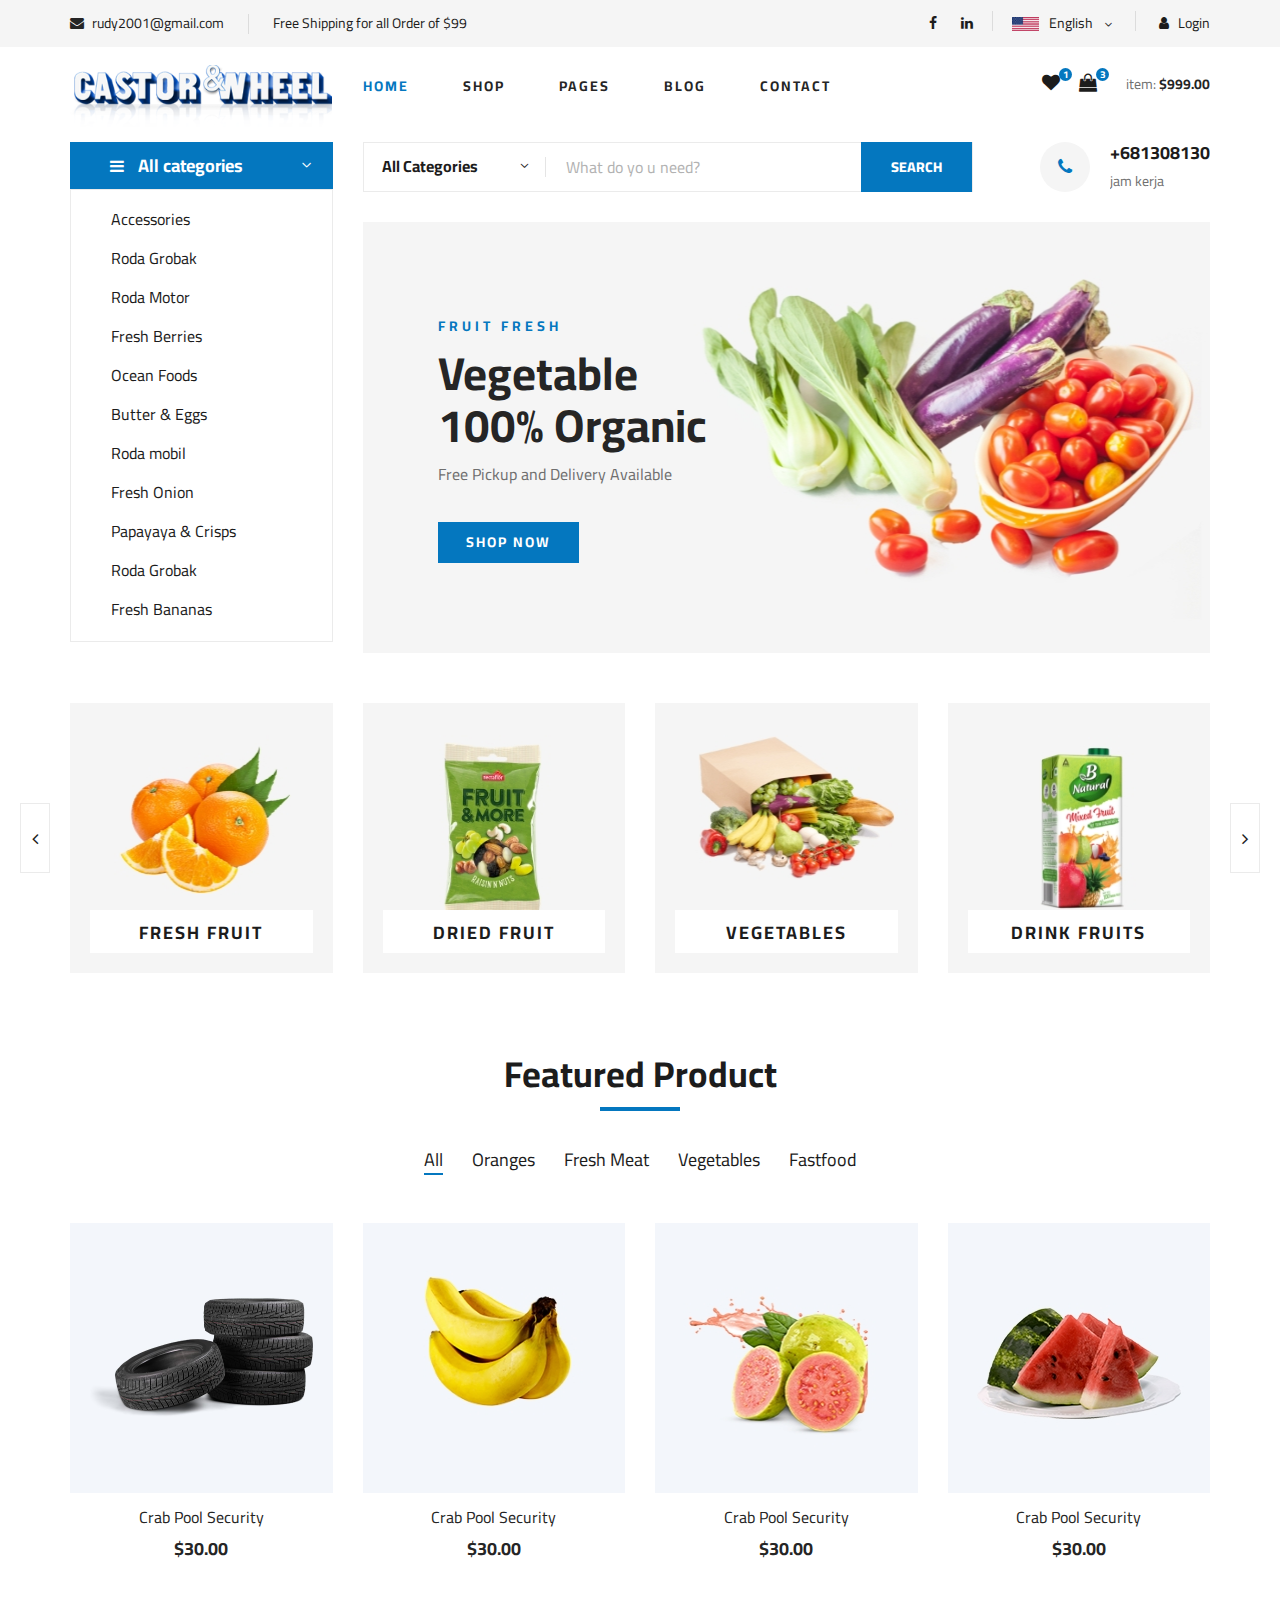
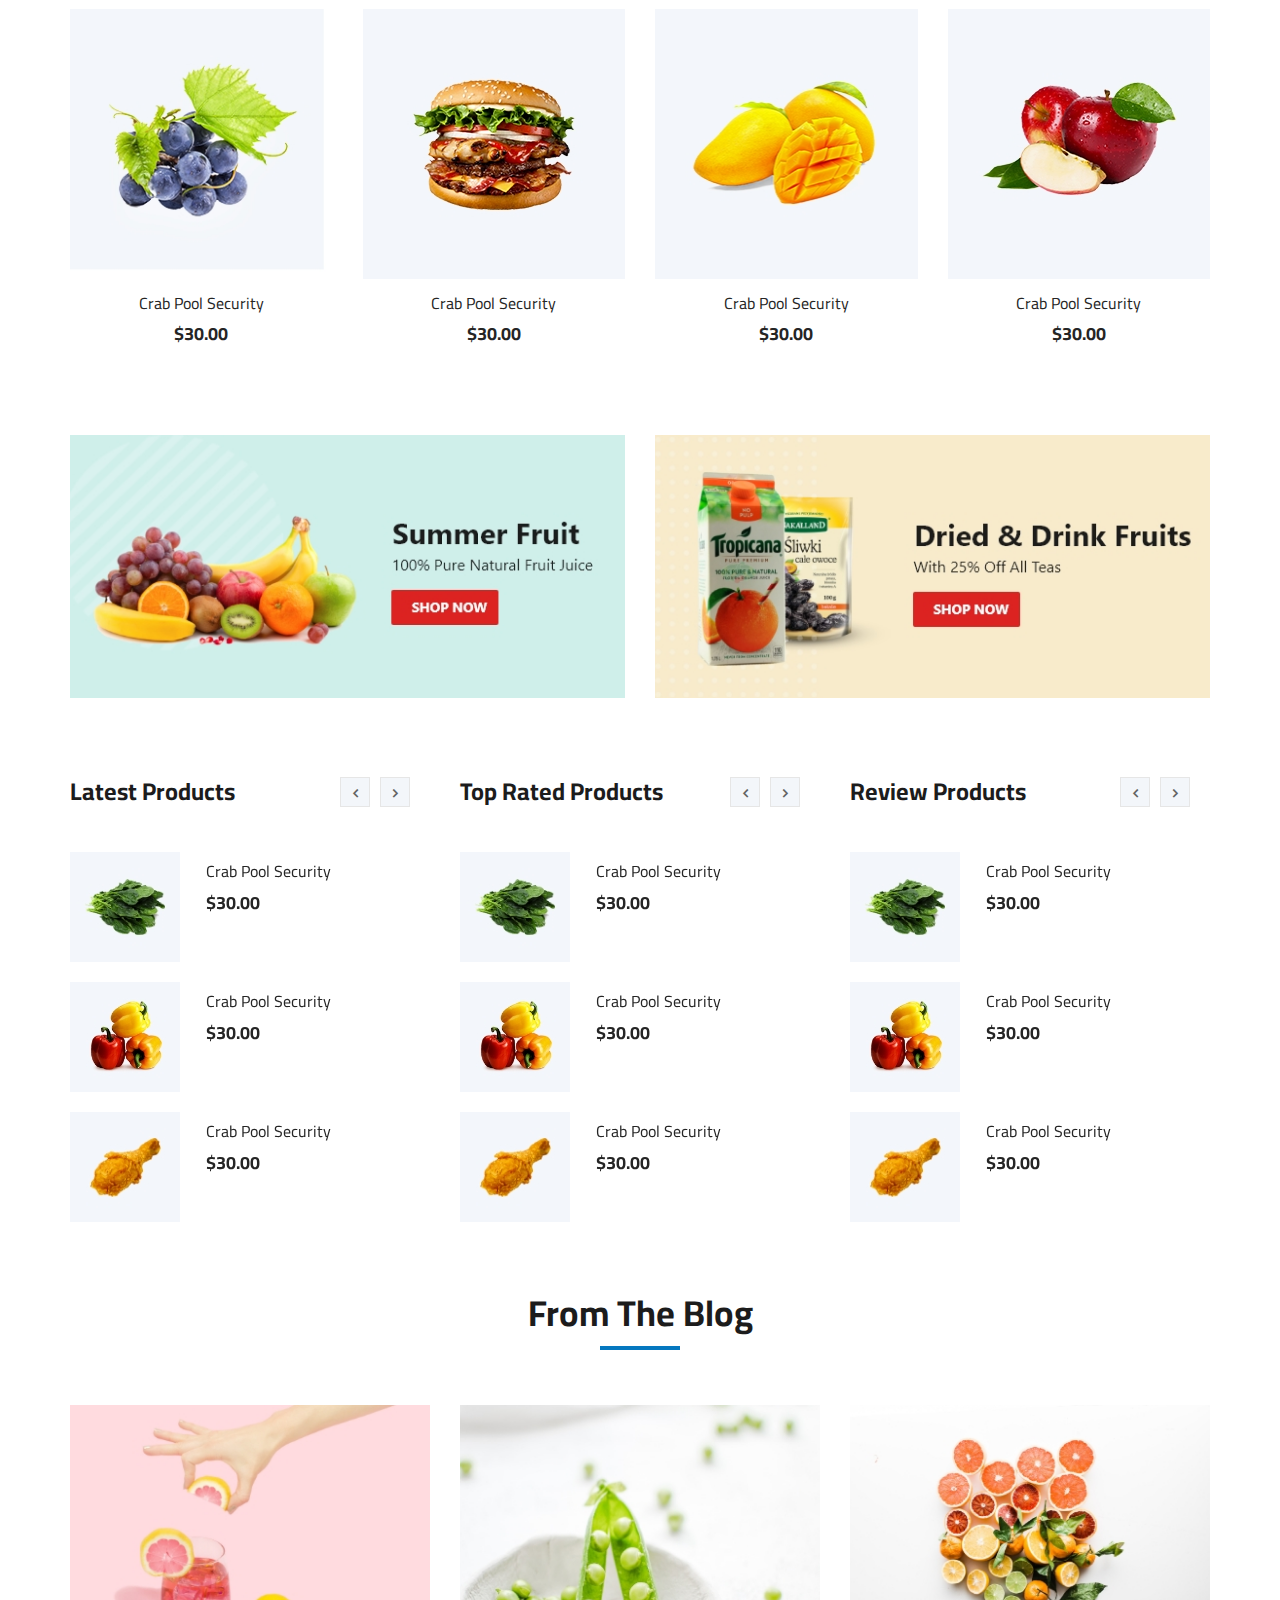
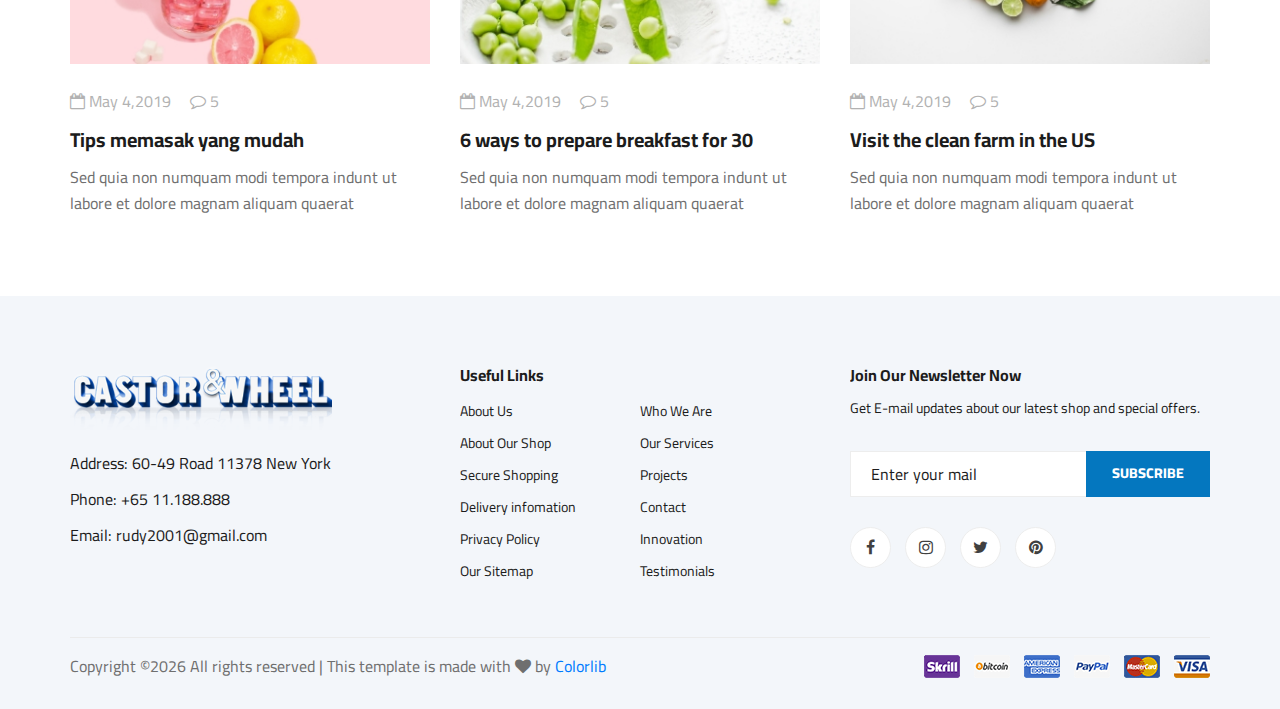
<file: index.html>
<!DOCTYPE html>
<html lang="zxx">

<head>
    <meta charset="UTF-8">
    <meta name="description" content="Ogani Template">
    <meta name="keywords" content="Ogani, unica, creative, html">
    <meta name="viewport" content="width=device-width, initial-scale=1.0">
    <meta http-equiv="X-UA-Compatible" content="ie=edge">
    <title>Ogani | Template</title>

    <!-- Google Font -->
    <link href="https://fonts.googleapis.com/css2?family=Cairo:wght@200;300;400;600;900&display=swap" rel="stylesheet">

    <!-- Css Styles -->
    <link rel="stylesheet" href="css/bootstrap.min.css" type="text/css">
    <link rel="stylesheet" href="css/font-awesome.min.css" type="text/css">
    <link rel="stylesheet" href="css/elegant-icons.css" type="text/css">
    <link rel="stylesheet" href="css/nice-select.css" type="text/css">
    <link rel="stylesheet" href="css/jquery-ui.min.css" type="text/css">
    <link rel="stylesheet" href="css/owl.carousel.min.css" type="text/css">
    <link rel="stylesheet" href="css/slicknav.min.css" type="text/css">
    <link rel="stylesheet" href="css/style.css" type="text/css">
</head>

<body>
    <!-- Page Preloder -->
    <div id="preloder">
        <div class="loader"></div>
    </div>

    <!-- Humberger Begin -->
    <div class="humberger__menu__overlay hea"></div>
    <div class="humberger__menu__wrapper">
        <div class="humberger__menu__logo">
            <a href="#"><img src="img/castorwheel.png" alt=""></a>
        </div>
        <div class="humberger__menu__cart">
            <ul>
                <li><a href="#"><i class="fa fa-heart"></i> <span>1</span></a></li>
                <li><a href="#"><i class="fa fa-shopping-bag"></i> <span>3</span></a></li>
            </ul>
            <div class="header__cart__price">item: <span>$250.00</span></div>
        </div>
        <div class="humberger__menu__widget">
            <div class="header__top__right__language">
                <img src="img/language.png" alt="">
                <div>English</div>
                <span class="arrow_carrot-down"></span>
                <ul>
                    <li><a href="#">Indonesia</a></li>
                    <li><a href="#">English</a></li>
                </ul>
            </div>
            <div class="header__top__right__auth">
                <a href="#"><i class="fa fa-user"></i> Login</a>
            </div>
        </div>
        <nav class="humberger__menu__nav mobile-menu">
            <ul>
                <li class="active"><a href="./index.html">Home</a></li>
                <li><a href="./shop-grid.html">Shop</a></li>
                <li><a href="#">Pages</a>
                    <ul class="header__menu__dropdown">
                        <li><a href="./shop-details.html">Shop Details</a></li>
                        <li><a href="./shoping-cart.html">Shoping Cart</a></li>
                        <li><a href="./checkout.html">Check Out</a></li>
                        <li><a href="./blog-details.html">Blog Details</a></li>
                    </ul>
                </li>
                <li><a href="./blog.html">Blog</a></li>
                <li><a href="./contact.html">Contact</a></li>
            </ul>
        </nav>
        <div id="mobile-menu-wrap"></div>
        <div class="header__top__right__social">
            <a href="#"><i class="fa fa-facebook"></i></a>
            <a href="#"><i class="fa fa-linkedin"></i></a>
        </div>
        <div class="humberger__menu__contact">
            <ul>
                <li><i class="fa fa-envelope"></i> hello@colorlib.com</li>
                <li>Free Shipping for all Order of $99</li>
            </ul>
        </div>
    </div>
    <!-- Humberger End -->

    <!-- Header Section Begin -->
    <header class="header">
        <div class="header__top">
            <div class="container">
                <div class="row">
                    <div class="col-lg-6 col-md-6">
                        <div class="header__top__left">
                            <ul>
                                <li><i class="fa fa-envelope"></i> rudy2001@gmail.com</li>
                                <li>Free Shipping for all Order of $99</li>
                            </ul>
                        </div>
                    </div>
                    <div class="col-lg-6 col-md-6">
                        <div class="header__top__right">
                            <div class="header__top__right__social">
                                <a href="#"><i class="fa fa-facebook"></i></a>
                                <!-- <a href="#"><i class="fa fa-twitter"></i></a> -->
                                <a href="#"><i class="fa fa-linkedin"></i></a>
                                <!-- <a href="#"><i class="fa fa-pinterest-p"></i></a> -->
                            </div>
                            <div class="header__top__right__language">
                                <img src="img/language.png" alt="">
                                <div>English</div>
                                <span class="arrow_carrot-down"></span>
                                <ul>
                                    <li><a href="#">Spanis</a></li>
                                    <li><a href="#">English</a></li>
                                </ul>
                            </div>
                            <div class="header__top__right__auth">
                                <a href="#"><i class="fa fa-user"></i> Login</a>
                            </div>
                        </div>
                    </div>
                </div>
            </div>
        </div>
        <div class="container">
            <div class="row">
                <div class="col-lg-3">
                    <div class="header__logo">
                        <a href="./index.html"><img src="img/castorwheel.png" alt=""></a>
                    </div>
                </div>
                <div class="col-lg-6">
                    <nav class="header__menu">
                        <ul>
                            <li class="active"><a href="./index.html">Home</a></li>
                            <li><a href="./shop-grid.html">Shop</a></li>
                            <li><a href="#">Pages</a>
                                <ul class="header__menu__dropdown">
                                    <li><a href="./shop-details.html">Shop Details</a></li>
                                    <li><a href="./shoping-cart.html">Shoping Cart</a></li>
                                    <li><a href="./checkout.html">Check Out</a></li>
                                    <li><a href="./blog-details.html">Blog Details</a></li>
                                </ul>
                            </li>
                            <li><a href="./blog.html">Blog</a></li>
                            <li><a href="./contact.html">Contact</a></li>
                        </ul>
                    </nav>
                </div>
                <div class="col-lg-3">
                    <div class="header__cart">
                        <ul>
                            <li><a href="#"><i class="fa fa-heart"></i> <span>1</span></a></li>
                            <li><a href="#"><i class="fa fa-shopping-bag"></i> <span>3</span></a></li>
                        </ul>
                        <div class="header__cart__price">item: <span>$999.00</span></div>
                    </div>
                </div>
            </div>
            <div class="humberger__open">
                <i class="fa fa-bars"></i>
            </div>
        </div>
    </header>
    <!-- Header Section End -->

    <!-- Hero Section Begin -->
    <section class="hero">
        <div class="container">
            <div class="row">
                <div class="col-lg-3">
                    <div class="hero__categories">
                        <div class="hero__categories__all">
                            <i class="fa fa-bars"></i>
                            <span>All categories</span>
                        </div>
                        <ul>
                            <li><a href="#">Accessories</a></li>
                            <li><a href="#">Roda Grobak</a></li>
                            <li><a href="#">Roda Motor</a></li>
                            <li><a href="#">Fresh Berries</a></li>
                            <li><a href="#">Ocean Foods</a></li>
                            <li><a href="#">Butter & Eggs</a></li>
                            <li><a href="#">Roda mobil</a></li>
                            <li><a href="#">Fresh Onion</a></li>
                            <li><a href="#">Papayaya & Crisps</a></li>
                            <li><a href="#">Roda Grobak</a></li>
                            <li><a href="#">Fresh Bananas</a></li>
                        </ul>
                    </div>
                </div>
                <div class="col-lg-9">
                    <div class="hero__search">
                        <div class="hero__search__form">
                            <form action="#">
                                <div class="hero__search__categories">
                                    All Categories
                                    <span class="arrow_carrot-down"></span>
                                </div>
                                <input type="text" placeholder="What do yo u need?">
                                <button type="submit" class="site-btn">SEARCH</button>
                            </form>
                        </div>
                        <div class="hero__search__phone">
                            <div class="hero__search__phone__icon">
                                <i class="fa fa-phone"></i>
                            </div>
                            <div class="hero__search__phone__text">
                                <h5>+681308130</h5>
                                <span>jam kerja</span>
                            </div>
                        </div>
                    </div>
                    <div class="hero__item set-bg" data-setbg="img/hero/banner.jpg">
                        <div class="hero__text">
                            <span>FRUIT FRESH</span>
                            <h2>Vegetable <br />100% Organic</h2>
                            <p>Free Pickup and Delivery Available</p>
                            <a href="#" class="primary-btn">SHOP NOW</a>
                        </div>
                    </div>
                </div>
            </div>
        </div>
    </section>
    <!-- Hero Section End -->

    <!-- Categories Section Begin -->
    <section class="categories">
        <div class="container">
            <div class="row">
                <div class="categories__slider owl-carousel">
                    <div class="col-lg-3">
                        <div class="categories__item set-bg" data-setbg="img/categories/cat-1.jpg">
                            <h5><a href="#">Fresh Fruit</a></h5>
                        </div>
                    </div>
                    <div class="col-lg-3">
                        <div class="categories__item set-bg" data-setbg="img/categories/cat-2.jpg">
                            <h5><a href="#">Dried Fruit</a></h5>
                        </div>
                    </div>
                    <div class="col-lg-3">
                        <div class="categories__item set-bg" data-setbg="img/categories/cat-3.jpg">
                            <h5><a href="#">Vegetables</a></h5>
                        </div>
                    </div>
                    <div class="col-lg-3">
                        <div class="categories__item set-bg" data-setbg="img/categories/cat-4.jpg">
                            <h5><a href="#">drink fruits</a></h5>
                        </div>
                    </div>
                    <div class="col-lg-3">
                        <div class="categories__item set-bg" data-setbg="img/categories/cat-5.jpg">
                            <h5><a href="#">drink fruits</a></h5>
                        </div>
                    </div>
                </div>
            </div>
        </div>
    </section>
    <!-- Categories Section End -->

    <!-- Featured Section Begin -->
    <section class="featured spad">
        <div class="container">
            <div class="row">
                <div class="col-lg-12">
                    <div class="section-title">
                        <h2>Featured Product</h2>
                    </div>
                    <div class="featured__controls">
                        <ul>
                            <li class="active" data-filter="*">All</li>
                            <li data-filter=".oranges">Oranges</li>
                            <li data-filter=".fresh-meat">Fresh Meat</li>
                            <li data-filter=".vegetables">Vegetables</li>
                            <li data-filter=".fastfood">Fastfood</li>
                        </ul>
                    </div>
                </div>
            </div>
            <div class="row featured__filter">
                <div class="col-lg-3 col-md-4 col-sm-6 mix oranges fresh-meat">
                    <div class="featured__item">
                        <div class="featured__item__pic set-bg" data-setbg="img/featured/ban-2.jpg">
                            <ul class="featured__item__pic__hover">
                                <li><a href="#"><i class="fa fa-heart"></i></a></li>
                                <li><a href="#"><i class="fa fa-retweet"></i></a></li>
                                <li><a href="#"><i class="fa fa-shopping-cart"></i></a></li>
                            </ul>
                        </div>
                        <div class="featured__item__text">
                            <h6><a href="#">Crab Pool Security</a></h6>
                            <h5>$30.00</h5>
                        </div>
                    </div>
                </div>
                <div class="col-lg-3 col-md-4 col-sm-6 mix vegetables fastfood">
                    <div class="featured__item">
                        <div class="featured__item__pic set-bg" data-setbg="img/featured/feature-2.jpg">
                            <ul class="featured__item__pic__hover">
                                <li><a href="#"><i class="fa fa-heart"></i></a></li>
                                <li><a href="#"><i class="fa fa-retweet"></i></a></li>
                                <li><a href="#"><i class="fa fa-shopping-cart"></i></a></li>
                            </ul>
                        </div>
                        <div class="featured__item__text">
                            <h6><a href="#">Crab Pool Security</a></h6>
                            <h5>$30.00</h5>
                        </div>
                    </div>
                </div>
                <div class="col-lg-3 col-md-4 col-sm-6 mix vegetables fresh-meat">
                    <div class="featured__item">
                        <div class="featured__item__pic set-bg" data-setbg="img/featured/feature-3.jpg">
                            <ul class="featured__item__pic__hover">
                                <li><a href="#"><i class="fa fa-heart"></i></a></li>
                                <li><a href="#"><i class="fa fa-retweet"></i></a></li>
                                <li><a href="#"><i class="fa fa-shopping-cart"></i></a></li>
                            </ul>
                        </div>
                        <div class="featured__item__text">
                            <h6><a href="#">Crab Pool Security</a></h6>
                            <h5>$30.00</h5>
                        </div>
                    </div>
                </div>
                <div class="col-lg-3 col-md-4 col-sm-6 mix fastfood oranges">
                    <div class="featured__item">
                        <div class="featured__item__pic set-bg" data-setbg="img/featured/feature-4.jpg">
                            <ul class="featured__item__pic__hover">
                                <li><a href="#"><i class="fa fa-heart"></i></a></li>
                                <li><a href="#"><i class="fa fa-retweet"></i></a></li>
                                <li><a href="#"><i class="fa fa-shopping-cart"></i></a></li>
                            </ul>
                        </div>
                        <div class="featured__item__text">
                            <h6><a href="#">Crab Pool Security</a></h6>
                            <h5>$30.00</h5>
                        </div>
                    </div>
                </div>
                <div class="col-lg-3 col-md-4 col-sm-6 mix fresh-meat vegetables">
                    <div class="featured__item">
                        <div class="featured__item__pic set-bg" data-setbg="img/featured/feature-5.jpg">
                            <ul class="featured__item__pic__hover">
                                <li><a href="#"><i class="fa fa-heart"></i></a></li>
                                <li><a href="#"><i class="fa fa-retweet"></i></a></li>
                                <li><a href="#"><i class="fa fa-shopping-cart"></i></a></li>
                            </ul>
                        </div>
                        <div class="featured__item__text">
                            <h6><a href="#">Crab Pool Security</a></h6>
                            <h5>$30.00</h5>
                        </div>
                    </div>
                </div>
                <div class="col-lg-3 col-md-4 col-sm-6 mix oranges fastfood">
                    <div class="featured__item">
                        <div class="featured__item__pic set-bg" data-setbg="img/featured/feature-6.jpg">
                            <ul class="featured__item__pic__hover">
                                <li><a href="#"><i class="fa fa-heart"></i></a></li>
                                <li><a href="#"><i class="fa fa-retweet"></i></a></li>
                                <li><a href="#"><i class="fa fa-shopping-cart"></i></a></li>
                            </ul>
                        </div>
                        <div class="featured__item__text">
                            <h6><a href="#">Crab Pool Security</a></h6>
                            <h5>$30.00</h5>
                        </div>
                    </div>
                </div>
                <div class="col-lg-3 col-md-4 col-sm-6 mix fresh-meat vegetables">
                    <div class="featured__item">
                        <div class="featured__item__pic set-bg" data-setbg="img/featured/feature-7.jpg">
                            <ul class="featured__item__pic__hover">
                                <li><a href="#"><i class="fa fa-heart"></i></a></li>
                                <li><a href="#"><i class="fa fa-retweet"></i></a></li>
                                <li><a href="#"><i class="fa fa-shopping-cart"></i></a></li>
                            </ul>
                        </div>
                        <div class="featured__item__text">
                            <h6><a href="#">Crab Pool Security</a></h6>
                            <h5>$30.00</h5>
                        </div>
                    </div>
                </div>
                <div class="col-lg-3 col-md-4 col-sm-6 mix fastfood vegetables">
                    <div class="featured__item">
                        <div class="featured__item__pic set-bg" data-setbg="img/featured/feature-8.jpg">
                            <ul class="featured__item__pic__hover">
                                <li><a href="#"><i class="fa fa-heart"></i></a></li>
                                <li><a href="#"><i class="fa fa-retweet"></i></a></li>
                                <li><a href="#"><i class="fa fa-shopping-cart"></i></a></li>
                            </ul>
                        </div>
                        <div class="featured__item__text">
                            <h6><a href="#">Crab Pool Security</a></h6>
                            <h5>$30.00</h5>
                        </div>
                    </div>
                </div>
            </div>
        </div>
    </section>
    <!-- Featured Section End -->

    <!-- Banner Begin -->
    <div class="banner">
        <div class="container">
            <div class="row">
                <div class="col-lg-6 col-md-6 col-sm-6">
                    <div class="banner__pic">
                        <img src="img/banner/banner-1.jpg" alt="">
                    </div>
                </div>
                <div class="col-lg-6 col-md-6 col-sm-6">
                    <div class="banner__pic">
                        <img src="img/banner/banner-2.jpg" alt="">
                    </div>
                </div>
            </div>
        </div>
    </div>
    <!-- Banner End -->

    <!-- Latest Product Section Begin -->
    <section class="latest-product spad">
        <div class="container">
            <div class="row">
                <div class="col-lg-4 col-md-6">
                    <div class="latest-product__text">
                        <h4>Latest Products</h4>
                        <div class="latest-product__slider owl-carousel">
                            <div class="latest-prdouct__slider__item">
                                <a href="#" class="latest-product__item">
                                    <div class="latest-product__item__pic">
                                        <img src="img/latest-product/lp-1.jpg" alt="">
                                    </div>
                                    <div class="latest-product__item__text">
                                        <h6>Crab Pool Security</h6>
                                        <span>$30.00</span>
                                    </div>
                                </a>
                                <a href="#" class="latest-product__item">
                                    <div class="latest-product__item__pic">
                                        <img src="img/latest-product/lp-2.jpg" alt="">
                                    </div>
                                    <div class="latest-product__item__text">
                                        <h6>Crab Pool Security</h6>
                                        <span>$30.00</span>
                                    </div>
                                </a>
                                <a href="#" class="latest-product__item">
                                    <div class="latest-product__item__pic">
                                        <img src="img/latest-product/lp-3.jpg" alt="">
                                    </div>
                                    <div class="latest-product__item__text">
                                        <h6>Crab Pool Security</h6>
                                        <span>$30.00</span>
                                    </div>
                                </a>
                            </div>
                            <div class="latest-prdouct__slider__item">
                                <a href="#" class="latest-product__item">
                                    <div class="latest-product__item__pic">
                                        <img src="img/latest-product/lp-1.jpg" alt="">
                                    </div>
                                    <div class="latest-product__item__text">
                                        <h6>Crab Pool Security</h6>
                                        <span>$30.00</span>
                                    </div>
                                </a>
                                <a href="#" class="latest-product__item">
                                    <div class="latest-product__item__pic">
                                        <img src="img/latest-product/lp-2.jpg" alt="">
                                    </div>
                                    <div class="latest-product__item__text">
                                        <h6>Crab Pool Security</h6>
                                        <span>$30.00</span>
                                    </div>
                                </a>
                                <a href="#" class="latest-product__item">
                                    <div class="latest-product__item__pic">
                                        <img src="img/latest-product/lp-3.jpg" alt="">
                                    </div>
                                    <div class="latest-product__item__text">
                                        <h6>Crab Pool Security</h6>
                                        <span>$30.00</span>
                                    </div>
                                </a>
                            </div>
                        </div>
                    </div>
                </div>
                <div class="col-lg-4 col-md-6">
                    <div class="latest-product__text">
                        <h4>Top Rated Products</h4>
                        <div class="latest-product__slider owl-carousel">
                            <div class="latest-prdouct__slider__item">
                                <a href="#" class="latest-product__item">
                                    <div class="latest-product__item__pic">
                                        <img src="img/latest-product/lp-1.jpg" alt="">
                                    </div>
                                    <div class="latest-product__item__text">
                                        <h6>Crab Pool Security</h6>
                                        <span>$30.00</span>
                                    </div>
                                </a>
                                <a href="#" class="latest-product__item">
                                    <div class="latest-product__item__pic">
                                        <img src="img/latest-product/lp-2.jpg" alt="">
                                    </div>
                                    <div class="latest-product__item__text">
                                        <h6>Crab Pool Security</h6>
                                        <span>$30.00</span>
                                    </div>
                                </a>
                                <a href="#" class="latest-product__item">
                                    <div class="latest-product__item__pic">
                                        <img src="img/latest-product/lp-3.jpg" alt="">
                                    </div>
                                    <div class="latest-product__item__text">
                                        <h6>Crab Pool Security</h6>
                                        <span>$30.00</span>
                                    </div>
                                </a>
                            </div>
                            <div class="latest-prdouct__slider__item">
                                <a href="#" class="latest-product__item">
                                    <div class="latest-product__item__pic">
                                        <img src="img/latest-product/lp-1.jpg" alt="">
                                    </div>
                                    <div class="latest-product__item__text">
                                        <h6>Crab Pool Security</h6>
                                        <span>$30.00</span>
                                    </div>
                                </a>
                                <a href="#" class="latest-product__item">
                                    <div class="latest-product__item__pic">
                                        <img src="img/latest-product/lp-2.jpg" alt="">
                                    </div>
                                    <div class="latest-product__item__text">
                                        <h6>Crab Pool Security</h6>
                                        <span>$30.00</span>
                                    </div>
                                </a>
                                <a href="#" class="latest-product__item">
                                    <div class="latest-product__item__pic">
                                        <img src="img/latest-product/lp-3.jpg" alt="">
                                    </div>
                                    <div class="latest-product__item__text">
                                        <h6>Crab Pool Security</h6>
                                        <span>$30.00</span>
                                    </div>
                                </a>
                            </div>
                        </div>
                    </div>
                </div>
                <div class="col-lg-4 col-md-6">
                    <div class="latest-product__text">
                        <h4>Review Products</h4>
                        <div class="latest-product__slider owl-carousel">
                            <div class="latest-prdouct__slider__item">
                                <a href="#" class="latest-product__item">
                                    <div class="latest-product__item__pic">
                                        <img src="img/latest-product/lp-1.jpg" alt="">
                                    </div>
                                    <div class="latest-product__item__text">
                                        <h6>Crab Pool Security</h6>
                                        <span>$30.00</span>
                                    </div>
                                </a>
                                <a href="#" class="latest-product__item">
                                    <div class="latest-product__item__pic">
                                        <img src="img/latest-product/lp-2.jpg" alt="">
                                    </div>
                                    <div class="latest-product__item__text">
                                        <h6>Crab Pool Security</h6>
                                        <span>$30.00</span>
                                    </div>
                                </a>
                                <a href="#" class="latest-product__item">
                                    <div class="latest-product__item__pic">
                                        <img src="img/latest-product/lp-3.jpg" alt="">
                                    </div>
                                    <div class="latest-product__item__text">
                                        <h6>Crab Pool Security</h6>
                                        <span>$30.00</span>
                                    </div>
                                </a>
                            </div>
                            <div class="latest-prdouct__slider__item">
                                <a href="#" class="latest-product__item">
                                    <div class="latest-product__item__pic">
                                        <img src="img/latest-product/lp-1.jpg" alt="">
                                    </div>
                                    <div class="latest-product__item__text">
                                        <h6>Crab Pool Security</h6>
                                        <span>$30.00</span>
                                    </div>
                                </a>
                                <a href="#" class="latest-product__item">
                                    <div class="latest-product__item__pic">
                                        <img src="img/latest-product/lp-2.jpg" alt="">
                                    </div>
                                    <div class="latest-product__item__text">
                                        <h6>Crab Pool Security</h6>
                                        <span>$30.00</span>
                                    </div>
                                </a>
                                <a href="#" class="latest-product__item">
                                    <div class="latest-product__item__pic">
                                        <img src="img/latest-product/lp-3.jpg" alt="">
                                    </div>
                                    <div class="latest-product__item__text">
                                        <h6>Crab Pool Security</h6>
                                        <span>$30.00</span>
                                    </div>
                                </a>
                            </div>
                        </div>
                    </div>
                </div>
            </div>
        </div>
    </section>
    <!-- Latest Product Section End -->

    <!-- Blog Section Begin -->
    <section class="from-blog spad">
        <div class="container">
            <div class="row">
                <div class="col-lg-12">
                    <div class="section-title from-blog__title">
                        <h2>From The Blog</h2>
                    </div>
                </div>
            </div>
            <div class="row">
                <div class="col-lg-4 col-md-4 col-sm-6">
                    <div class="blog__item">
                        <div class="blog__item__pic">
                            <img src="img/blog/blog-1.jpg" alt="">
                        </div>
                        <div class="blog__item__text">
                            <ul>
                                <li><i class="fa fa-calendar-o"></i> May 4,2019</li>
                                <li><i class="fa fa-comment-o"></i> 5</li>
                            </ul>
                            <h5><a href="#">Tips memasak yang mudah</a></h5>
                            <p>Sed quia non numquam modi tempora indunt ut labore et dolore magnam aliquam quaerat </p>
                        </div>
                    </div>
                </div>
                <div class="col-lg-4 col-md-4 col-sm-6">
                    <div class="blog__item">
                        <div class="blog__item__pic">
                            <img src="img/blog/blog-2.jpg" alt="">
                        </div>
                        <div class="blog__item__text">
                            <ul>
                                <li><i class="fa fa-calendar-o"></i> May 4,2019</li>
                                <li><i class="fa fa-comment-o"></i> 5</li>
                            </ul>
                            <h5><a href="#">6 ways to prepare breakfast for 30</a></h5>
                            <p>Sed quia non numquam modi tempora indunt ut labore et dolore magnam aliquam quaerat </p>
                        </div>
                    </div>
                </div>
                <div class="col-lg-4 col-md-4 col-sm-6">
                    <div class="blog__item">
                        <div class="blog__item__pic">
                            <img src="img/blog/blog-3.jpg" alt="">
                        </div>
                        <div class="blog__item__text">
                            <ul>
                                <li><i class="fa fa-calendar-o"></i> May 4,2019</li>
                                <li><i class="fa fa-comment-o"></i> 5</li>
                            </ul>
                            <h5><a href="#">Visit the clean farm in the US</a></h5>
                            <p>Sed quia non numquam modi tempora indunt ut labore et dolore magnam aliquam quaerat </p>
                        </div>
                    </div>
                </div>
            </div>
        </div>
    </section>
    <!-- Blog Section End -->

    <!-- Footer Section Begin -->
    <footer class="footer spad">
        <div class="container">
            <div class="row">
                <div class="col-lg-3 col-md-6 col-sm-6">
                    <div class="footer__about">
                        <div class="footer__about__logo">
                            <a href="./index.html"><img src="img/castorwheel.png" alt=""></a>
                        </div>
                        <ul>
                            <li>Address: 60-49 Road 11378 New York</li>
                            <li>Phone: +65 11.188.888</li>
                            <li>Email: rudy2001@gmail.com</li>
                        </ul>
                    </div>
                </div>
                <div class="col-lg-4 col-md-6 col-sm-6 offset-lg-1">
                    <div class="footer__widget">
                        <h6>Useful Links</h6>
                        <ul>
                            <li><a href="#">About Us</a></li>
                            <li><a href="#">About Our Shop</a></li>
                            <li><a href="#">Secure Shopping</a></li>
                            <li><a href="#">Delivery infomation</a></li>
                            <li><a href="#">Privacy Policy</a></li>
                            <li><a href="#">Our Sitemap</a></li>
                        </ul>
                        <ul>
                            <li><a href="#">Who We Are</a></li>
                            <li><a href="#">Our Services</a></li>
                            <li><a href="#">Projects</a></li>
                            <li><a href="#">Contact</a></li>
                            <li><a href="#">Innovation</a></li>
                            <li><a href="#">Testimonials</a></li>
                        </ul>
                    </div>
                </div>
                <div class="col-lg-4 col-md-12">
                    <div class="footer__widget">
                        <h6>Join Our Newsletter Now</h6>
                        <p>Get E-mail updates about our latest shop and special offers.</p>
                        <form action="#">
                            <input type="text" placeholder="Enter your mail">
                            <button type="submit" class="site-btn">Subscribe</button>
                        </form>
                        <div class="footer__widget__social">
                            <a href="#"><i class="fa fa-facebook"></i></a>
                            <a href="#"><i class="fa fa-instagram"></i></a>
                            <a href="#"><i class="fa fa-twitter"></i></a>
                            <a href="#"><i class="fa fa-pinterest"></i></a>
                        </div>
                    </div>
                </div>
            </div>
            <div class="row">
                <div class="col-lg-12">
                    <div class="footer__copyright">
                        <div class="footer__copyright__text"><p><!-- Link back to Colorlib can't be removed. Template is licensed under CC BY 3.0. -->
  Copyright &copy;<script>document.write(new Date().getFullYear());</script> All rights reserved | This template is made with <i class="fa fa-heart" aria-hidden="true"></i> by <a href="https://colorlib.com" target="_blank">Colorlib</a>
  <!-- Link back to Colorlib can't be removed. Template is licensed under CC BY 3.0. --></p></div>
                        <div class="footer__copyright__payment"><img src="img/payment-item.png" alt=""></div>
                    </div>
                </div>
            </div>
        </div>
    </footer>
    <!-- Footer Section End -->

    <!-- Js Plugins -->
    <script src="js/jquery-3.3.1.min.js"></script>
    <script src="js/bootstrap.min.js"></script>
    <script src="js/jquery.nice-select.min.js"></script>
    <script src="js/jquery-ui.min.js"></script>
    <script src="js/jquery.slicknav.js"></script>
    <script src="js/mixitup.min.js"></script>
    <script src="js/owl.carousel.min.js"></script>
    <script src="js/main.js"></script>



</body>

</html>
</file>
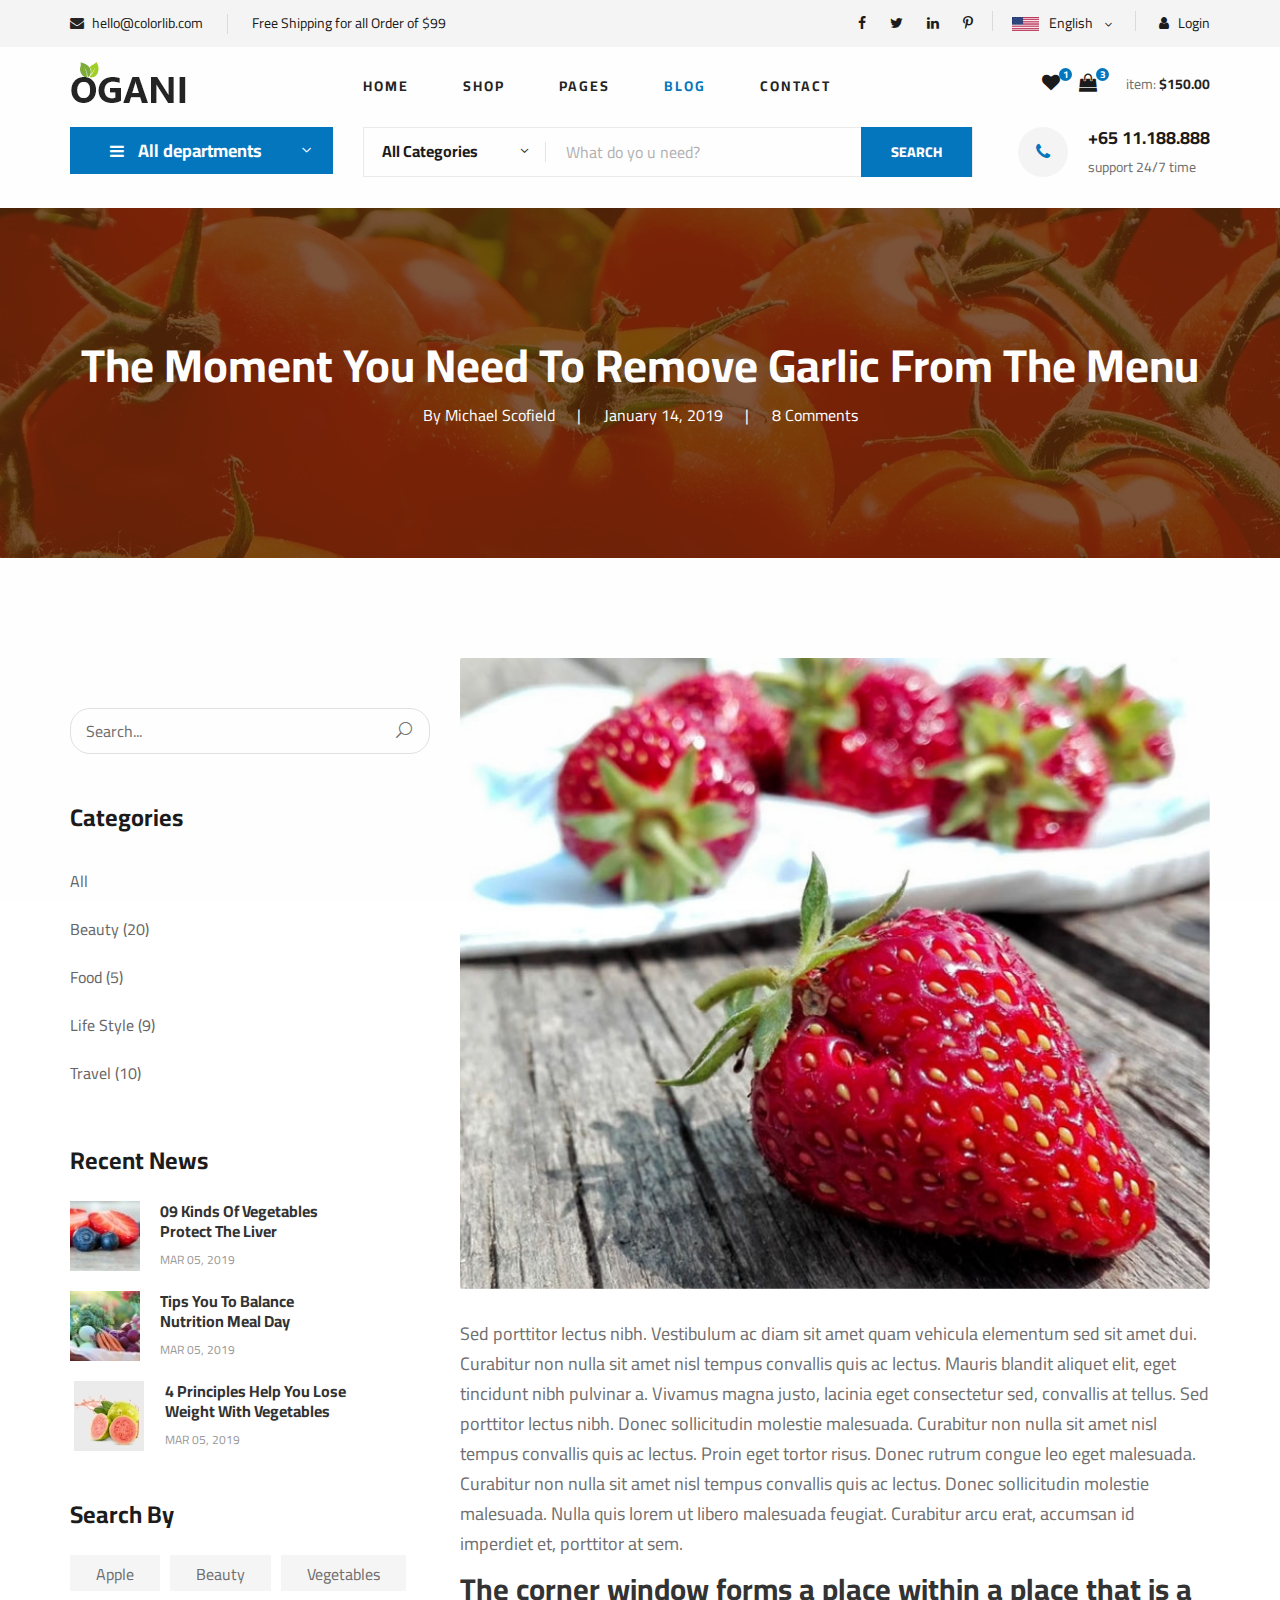
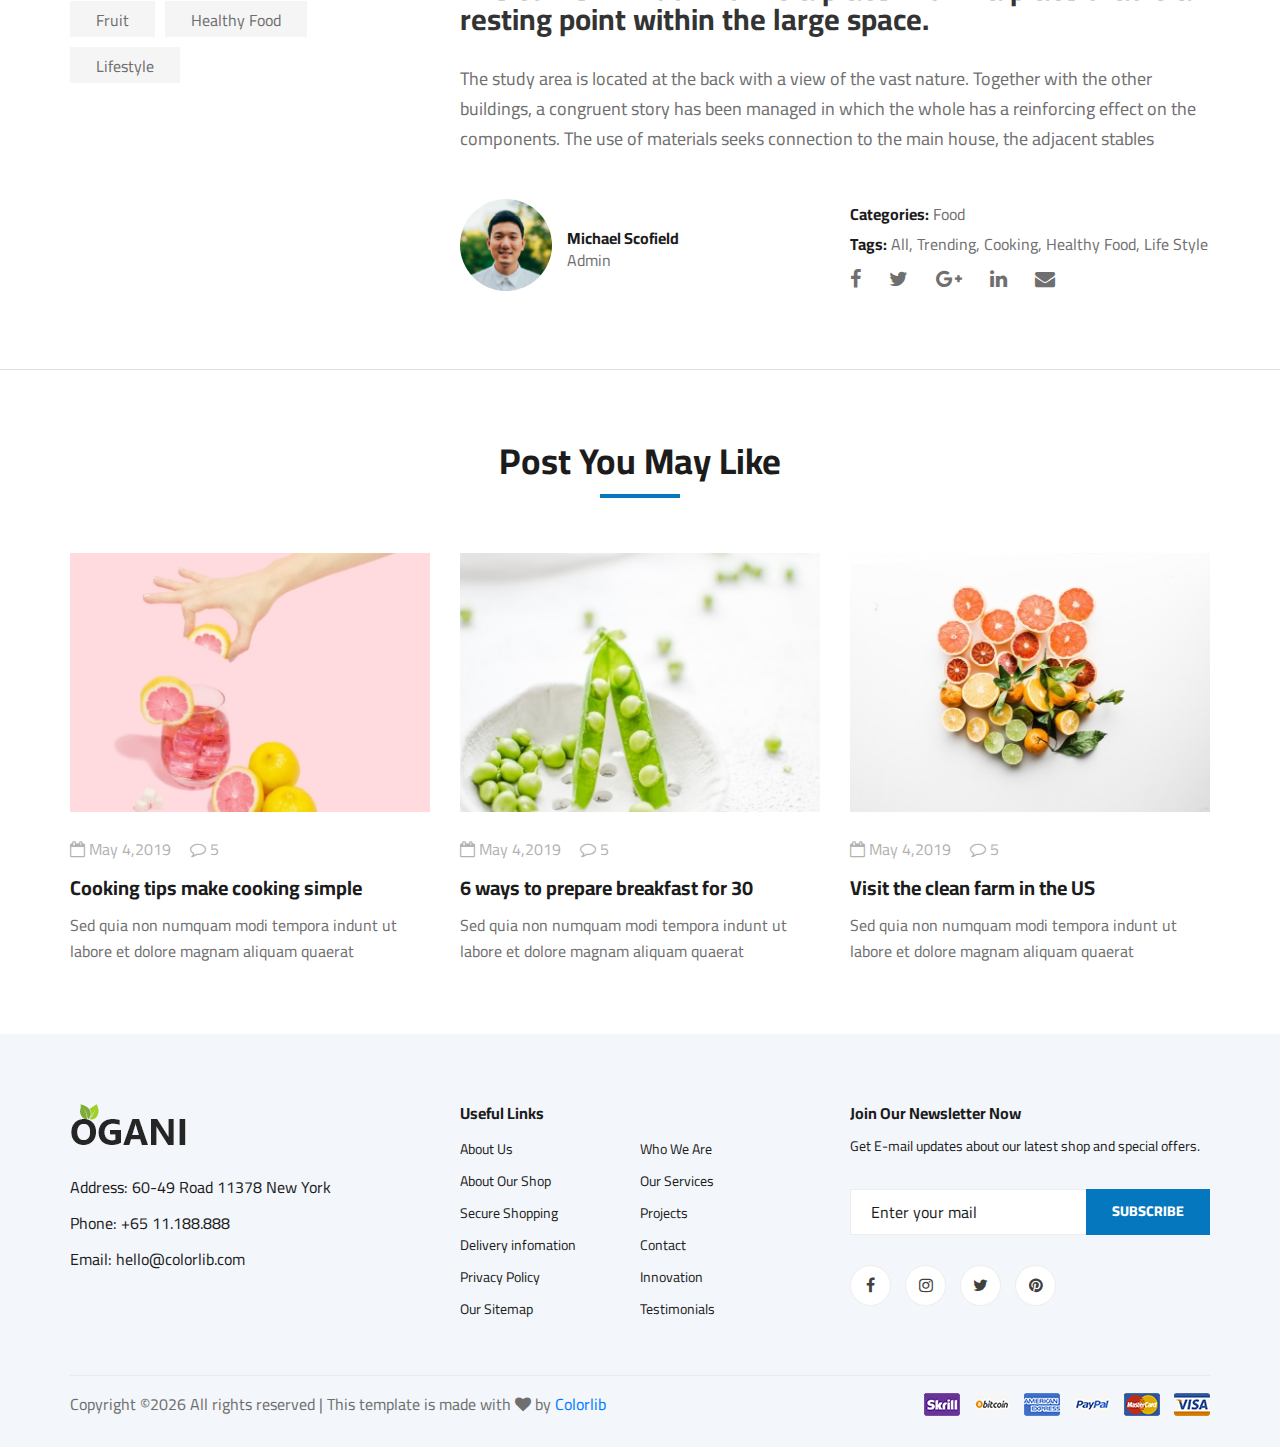
<file: blog-details.html>
<!DOCTYPE html>
<html lang="zxx">

<head>
    <meta charset="UTF-8">
    <meta name="description" content="Ogani Template">
    <meta name="keywords" content="Ogani, unica, creative, html">
    <meta name="viewport" content="width=device-width, initial-scale=1.0">
    <meta http-equiv="X-UA-Compatible" content="ie=edge">
    <title>Ogani | Template</title>

    <!-- Google Font -->
    <link href="https://fonts.googleapis.com/css2?family=Cairo:wght@200;300;400;600;900&display=swap" rel="stylesheet">

    <!-- Css Styles -->
    <link rel="stylesheet" href="css/bootstrap.min.css" type="text/css">
    <link rel="stylesheet" href="css/font-awesome.min.css" type="text/css">
    <link rel="stylesheet" href="css/elegant-icons.css" type="text/css">
    <link rel="stylesheet" href="css/nice-select.css" type="text/css">
    <link rel="stylesheet" href="css/jquery-ui.min.css" type="text/css">
    <link rel="stylesheet" href="css/owl.carousel.min.css" type="text/css">
    <link rel="stylesheet" href="css/slicknav.min.css" type="text/css">
    <link rel="stylesheet" href="css/style.css" type="text/css">
</head>

<body>
    <!-- Page Preloder -->
    <div id="preloder">
        <div class="loader"></div>
    </div>

    <!-- Humberger Begin -->
    <div class="humberger__menu__overlay"></div>
    <div class="humberger__menu__wrapper">
        <div class="humberger__menu__logo">
            <a href="#"><img src="img/logo.png" alt=""></a>
        </div>
        <div class="humberger__menu__cart">
            <ul>
                <li><a href="#"><i class="fa fa-heart"></i> <span>1</span></a></li>
                <li><a href="#"><i class="fa fa-shopping-bag"></i> <span>3</span></a></li>
            </ul>
            <div class="header__cart__price">item: <span>$150.00</span></div>
        </div>
        <div class="humberger__menu__widget">
            <div class="header__top__right__language">
                <img src="img/language.png" alt="">
                <div>English</div>
                <span class="arrow_carrot-down"></span>
                <ul>
                    <li><a href="#">Spanis</a></li>
                    <li><a href="#">English</a></li>
                </ul>
            </div>
            <div class="header__top__right__auth">
                <a href="#"><i class="fa fa-user"></i> Login</a>
            </div>
        </div>
        <nav class="humberger__menu__nav mobile-menu">
            <ul>
                <li class="active"><a href="./index.html">Home</a></li>
                <li><a href="./shop-grid.html">Shop</a></li>
                <li><a href="#">Pages</a>
                    <ul class="header__menu__dropdown">
                        <li><a href="./shop-details.html">Shop Details</a></li>
                        <li><a href="./shoping-cart.html">Shoping Cart</a></li>
                        <li><a href="./checkout.html">Check Out</a></li>
                        <li><a href="./blog-details.html">Blog Details</a></li>
                    </ul>
                </li>
                <li><a href="./blog.html">Blog</a></li>
                <li><a href="./contact.html">Contact</a></li>
            </ul>
        </nav>
        <div id="mobile-menu-wrap"></div>
        <div class="header__top__right__social">
            <a href="#"><i class="fa fa-facebook"></i></a>
            <a href="#"><i class="fa fa-twitter"></i></a>
            <a href="#"><i class="fa fa-linkedin"></i></a>
            <a href="#"><i class="fa fa-pinterest-p"></i></a>
        </div>
        <div class="humberger__menu__contact">
            <ul>
                <li><i class="fa fa-envelope"></i> hello@colorlib.com</li>
                <li>Free Shipping for all Order of $99</li>
            </ul>
        </div>
    </div>
    <!-- Humberger End -->

    <!-- Header Section Begin -->
    <header class="header">
        <div class="header__top">
            <div class="container">
                <div class="row">
                    <div class="col-lg-6">
                        <div class="header__top__left">
                            <ul>
                                <li><i class="fa fa-envelope"></i> hello@colorlib.com</li>
                                <li>Free Shipping for all Order of $99</li>
                            </ul>
                        </div>
                    </div>
                    <div class="col-lg-6">
                        <div class="header__top__right">
                            <div class="header__top__right__social">
                                <a href="#"><i class="fa fa-facebook"></i></a>
                                <a href="#"><i class="fa fa-twitter"></i></a>
                                <a href="#"><i class="fa fa-linkedin"></i></a>
                                <a href="#"><i class="fa fa-pinterest-p"></i></a>
                            </div>
                            <div class="header__top__right__language">
                                <img src="img/language.png" alt="">
                                <div>English</div>
                                <span class="arrow_carrot-down"></span>
                                <ul>
                                    <li><a href="#">Spanis</a></li>
                                    <li><a href="#">English</a></li>
                                </ul>
                            </div>
                            <div class="header__top__right__auth">
                                <a href="#"><i class="fa fa-user"></i> Login</a>
                            </div>
                        </div>
                    </div>
                </div>
            </div>
        </div>
        <div class="container">
            <div class="row">
                <div class="col-lg-3">
                    <div class="header__logo">
                        <a href="./index.html"><img src="img/logo.png" alt=""></a>
                    </div>
                </div>
                <div class="col-lg-6">
                    <nav class="header__menu">
                        <ul>
                            <li><a href="./index.html">Home</a></li>
                            <li><a href="./shop-grid.html">Shop</a></li>
                            <li><a href="#">Pages</a>
                                <ul class="header__menu__dropdown">
                                    <li><a href="./shop-details.html">Shop Details</a></li>
                                    <li><a href="./shoping-cart.html">Shoping Cart</a></li>
                                    <li><a href="./checkout.html">Check Out</a></li>
                                    <li><a href="./blog-details.html">Blog Details</a></li>
                                </ul>
                            </li>
                            <li class="active"><a href="./blog.html">Blog</a></li>
                            <li><a href="./contact.html">Contact</a></li>
                        </ul>
                    </nav>
                </div>
                <div class="col-lg-3">
                    <div class="header__cart">
                        <ul>
                            <li><a href="#"><i class="fa fa-heart"></i> <span>1</span></a></li>
                            <li><a href="#"><i class="fa fa-shopping-bag"></i> <span>3</span></a></li>
                        </ul>
                        <div class="header__cart__price">item: <span>$150.00</span></div>
                    </div>
                </div>
            </div>
            <div class="humberger__open">
                <i class="fa fa-bars"></i>
            </div>
        </div>
    </header>
    <!-- Header Section End -->

    <!-- Hero Section Begin -->
    <section class="hero hero-normal">
        <div class="container">
            <div class="row">
                <div class="col-lg-3">
                    <div class="hero__categories">
                        <div class="hero__categories__all">
                            <i class="fa fa-bars"></i>
                            <span>All departments</span>
                        </div>
                        <ul>
                            <li><a href="#">Fresh Meat</a></li>
                            <li><a href="#">Vegetables</a></li>
                            <li><a href="#">Fruit & Nut Gifts</a></li>
                            <li><a href="#">Fresh Berries</a></li>
                            <li><a href="#">Ocean Foods</a></li>
                            <li><a href="#">Butter & Eggs</a></li>
                            <li><a href="#">Fastfood</a></li>
                            <li><a href="#">Fresh Onion</a></li>
                            <li><a href="#">Papayaya & Crisps</a></li>
                            <li><a href="#">Oatmeal</a></li>
                            <li><a href="#">Fresh Bananas</a></li>
                        </ul>
                    </div>
                </div>
                <div class="col-lg-9">
                    <div class="hero__search">
                        <div class="hero__search__form">
                            <form action="#">
                                <div class="hero__search__categories">
                                    All Categories
                                    <span class="arrow_carrot-down"></span>
                                </div>
                                <input type="text" placeholder="What do yo u need?">
                                <button type="submit" class="site-btn">SEARCH</button>
                            </form>
                        </div>
                        <div class="hero__search__phone">
                            <div class="hero__search__phone__icon">
                                <i class="fa fa-phone"></i>
                            </div>
                            <div class="hero__search__phone__text">
                                <h5>+65 11.188.888</h5>
                                <span>support 24/7 time</span>
                            </div>
                        </div>
                    </div>
                </div>
            </div>
        </div>
    </section>
    <!-- Hero Section End -->

    <!-- Blog Details Hero Begin -->
    <section class="blog-details-hero set-bg" data-setbg="img/blog/details/details-hero.jpg">
        <div class="container">
            <div class="row">
                <div class="col-lg-12">
                    <div class="blog__details__hero__text">
                        <h2>The Moment You Need To Remove Garlic From The Menu</h2>
                        <ul>
                            <li>By Michael Scofield</li>
                            <li>January 14, 2019</li>
                            <li>8 Comments</li>
                        </ul>
                    </div>
                </div>
            </div>
        </div>
    </section>
    <!-- Blog Details Hero End -->

    <!-- Blog Details Section Begin -->
    <section class="blog-details spad">
        <div class="container">
            <div class="row">
                <div class="col-lg-4 col-md-5 order-md-1 order-2">
                    <div class="blog__sidebar">
                        <div class="blog__sidebar__search">
                            <form action="#">
                                <input type="text" placeholder="Search...">
                                <button type="submit"><span class="icon_search"></span></button>
                            </form>
                        </div>
                        <div class="blog__sidebar__item">
                            <h4>Categories</h4>
                            <ul>
                                <li><a href="#">All</a></li>
                                <li><a href="#">Beauty (20)</a></li>
                                <li><a href="#">Food (5)</a></li>
                                <li><a href="#">Life Style (9)</a></li>
                                <li><a href="#">Travel (10)</a></li>
                            </ul>
                        </div>
                        <div class="blog__sidebar__item">
                            <h4>Recent News</h4>
                            <div class="blog__sidebar__recent">
                                <a href="#" class="blog__sidebar__recent__item">
                                    <div class="blog__sidebar__recent__item__pic">
                                        <img src="img/blog/sidebar/sr-1.jpg" alt="">
                                    </div>
                                    <div class="blog__sidebar__recent__item__text">
                                        <h6>09 Kinds Of Vegetables<br /> Protect The Liver</h6>
                                        <span>MAR 05, 2019</span>
                                    </div>
                                </a>
                                <a href="#" class="blog__sidebar__recent__item">
                                    <div class="blog__sidebar__recent__item__pic">
                                        <img src="img/blog/sidebar/sr-2.jpg" alt="">
                                    </div>
                                    <div class="blog__sidebar__recent__item__text">
                                        <h6>Tips You To Balance<br /> Nutrition Meal Day</h6>
                                        <span>MAR 05, 2019</span>
                                    </div>
                                </a>
                                <a href="#" class="blog__sidebar__recent__item">
                                    <div class="blog__sidebar__recent__item__pic">
                                        <img src="img/blog/sidebar/sr-3.jpg" alt="">
                                    </div>
                                    <div class="blog__sidebar__recent__item__text">
                                        <h6>4 Principles Help You Lose <br />Weight With Vegetables</h6>
                                        <span>MAR 05, 2019</span>
                                    </div>
                                </a>
                            </div>
                        </div>
                        <div class="blog__sidebar__item">
                            <h4>Search By</h4>
                            <div class="blog__sidebar__item__tags">
                                <a href="#">Apple</a>
                                <a href="#">Beauty</a>
                                <a href="#">Vegetables</a>
                                <a href="#">Fruit</a>
                                <a href="#">Healthy Food</a>
                                <a href="#">Lifestyle</a>
                            </div>
                        </div>
                    </div>
                </div>
                <div class="col-lg-8 col-md-7 order-md-1 order-1">
                    <div class="blog__details__text">
                        <img src="img/blog/details/details-pic.jpg" alt="">
                        <p>Sed porttitor lectus nibh. Vestibulum ac diam sit amet quam vehicula elementum sed sit amet
                            dui. Curabitur non nulla sit amet nisl tempus convallis quis ac lectus. Mauris blandit
                            aliquet elit, eget tincidunt nibh pulvinar a. Vivamus magna justo, lacinia eget consectetur
                            sed, convallis at tellus. Sed porttitor lectus nibh. Donec sollicitudin molestie malesuada.
                            Curabitur non nulla sit amet nisl tempus convallis quis ac lectus. Proin eget tortor risus.
                            Donec rutrum congue leo eget malesuada. Curabitur non nulla sit amet nisl tempus convallis
                            quis ac lectus. Donec sollicitudin molestie malesuada. Nulla quis lorem ut libero malesuada
                            feugiat. Curabitur arcu erat, accumsan id imperdiet et, porttitor at sem.</p>
                        <h3>The corner window forms a place within a place that is a resting point within the large
                            space.</h3>
                        <p>The study area is located at the back with a view of the vast nature. Together with the other
                            buildings, a congruent story has been managed in which the whole has a reinforcing effect on
                            the components. The use of materials seeks connection to the main house, the adjacent
                            stables</p>
                    </div>
                    <div class="blog__details__content">
                        <div class="row">
                            <div class="col-lg-6">
                                <div class="blog__details__author">
                                    <div class="blog__details__author__pic">
                                        <img src="img/blog/details/details-author.jpg" alt="">
                                    </div>
                                    <div class="blog__details__author__text">
                                        <h6>Michael Scofield</h6>
                                        <span>Admin</span>
                                    </div>
                                </div>
                            </div>
                            <div class="col-lg-6">
                                <div class="blog__details__widget">
                                    <ul>
                                        <li><span>Categories:</span> Food</li>
                                        <li><span>Tags:</span> All, Trending, Cooking, Healthy Food, Life Style</li>
                                    </ul>
                                    <div class="blog__details__social">
                                        <a href="#"><i class="fa fa-facebook"></i></a>
                                        <a href="#"><i class="fa fa-twitter"></i></a>
                                        <a href="#"><i class="fa fa-google-plus"></i></a>
                                        <a href="#"><i class="fa fa-linkedin"></i></a>
                                        <a href="#"><i class="fa fa-envelope"></i></a>
                                    </div>
                                </div>
                            </div>
                        </div>
                    </div>
                </div>
            </div>
        </div>
    </section>
    <!-- Blog Details Section End -->

    <!-- Related Blog Section Begin -->
    <section class="related-blog spad">
        <div class="container">
            <div class="row">
                <div class="col-lg-12">
                    <div class="section-title related-blog-title">
                        <h2>Post You May Like</h2>
                    </div>
                </div>
            </div>
            <div class="row">
                <div class="col-lg-4 col-md-4 col-sm-6">
                    <div class="blog__item">
                        <div class="blog__item__pic">
                            <img src="img/blog/blog-1.jpg" alt="">
                        </div>
                        <div class="blog__item__text">
                            <ul>
                                <li><i class="fa fa-calendar-o"></i> May 4,2019</li>
                                <li><i class="fa fa-comment-o"></i> 5</li>
                            </ul>
                            <h5><a href="#">Cooking tips make cooking simple</a></h5>
                            <p>Sed quia non numquam modi tempora indunt ut labore et dolore magnam aliquam quaerat </p>
                        </div>
                    </div>
                </div>
                <div class="col-lg-4 col-md-4 col-sm-6">
                    <div class="blog__item">
                        <div class="blog__item__pic">
                            <img src="img/blog/blog-2.jpg" alt="">
                        </div>
                        <div class="blog__item__text">
                            <ul>
                                <li><i class="fa fa-calendar-o"></i> May 4,2019</li>
                                <li><i class="fa fa-comment-o"></i> 5</li>
                            </ul>
                            <h5><a href="#">6 ways to prepare breakfast for 30</a></h5>
                            <p>Sed quia non numquam modi tempora indunt ut labore et dolore magnam aliquam quaerat </p>
                        </div>
                    </div>
                </div>
                <div class="col-lg-4 col-md-4 col-sm-6">
                    <div class="blog__item">
                        <div class="blog__item__pic">
                            <img src="img/blog/blog-3.jpg" alt="">
                        </div>
                        <div class="blog__item__text">
                            <ul>
                                <li><i class="fa fa-calendar-o"></i> May 4,2019</li>
                                <li><i class="fa fa-comment-o"></i> 5</li>
                            </ul>
                            <h5><a href="#">Visit the clean farm in the US</a></h5>
                            <p>Sed quia non numquam modi tempora indunt ut labore et dolore magnam aliquam quaerat </p>
                        </div>
                    </div>
                </div>
            </div>
        </div>
    </section>
    <!-- Related Blog Section End -->

    <!-- Footer Section Begin -->
    <footer class="footer spad">
        <div class="container">
            <div class="row">
                <div class="col-lg-3 col-md-6 col-sm-6">
                    <div class="footer__about">
                        <div class="footer__about__logo">
                            <a href="./index.html"><img src="img/logo.png" alt=""></a>
                        </div>
                        <ul>
                            <li>Address: 60-49 Road 11378 New York</li>
                            <li>Phone: +65 11.188.888</li>
                            <li>Email: hello@colorlib.com</li>
                        </ul>
                    </div>
                </div>
                <div class="col-lg-4 col-md-6 col-sm-6 offset-lg-1">
                    <div class="footer__widget">
                        <h6>Useful Links</h6>
                        <ul>
                            <li><a href="#">About Us</a></li>
                            <li><a href="#">About Our Shop</a></li>
                            <li><a href="#">Secure Shopping</a></li>
                            <li><a href="#">Delivery infomation</a></li>
                            <li><a href="#">Privacy Policy</a></li>
                            <li><a href="#">Our Sitemap</a></li>
                        </ul>
                        <ul>
                            <li><a href="#">Who We Are</a></li>
                            <li><a href="#">Our Services</a></li>
                            <li><a href="#">Projects</a></li>
                            <li><a href="#">Contact</a></li>
                            <li><a href="#">Innovation</a></li>
                            <li><a href="#">Testimonials</a></li>
                        </ul>
                    </div>
                </div>
                <div class="col-lg-4 col-md-12">
                    <div class="footer__widget">
                        <h6>Join Our Newsletter Now</h6>
                        <p>Get E-mail updates about our latest shop and special offers.</p>
                        <form action="#">
                            <input type="text" placeholder="Enter your mail">
                            <button type="submit" class="site-btn">Subscribe</button>
                        </form>
                        <div class="footer__widget__social">
                            <a href="#"><i class="fa fa-facebook"></i></a>
                            <a href="#"><i class="fa fa-instagram"></i></a>
                            <a href="#"><i class="fa fa-twitter"></i></a>
                            <a href="#"><i class="fa fa-pinterest"></i></a>
                        </div>
                    </div>
                </div>
            </div>
            <div class="row">
                <div class="col-lg-12">
                    <div class="footer__copyright">
                        <div class="footer__copyright__text"><p><!-- Link back to Colorlib can't be removed. Template is licensed under CC BY 3.0. -->
  Copyright &copy;<script>document.write(new Date().getFullYear());</script> All rights reserved | This template is made with <i class="fa fa-heart" aria-hidden="true"></i> by <a href="https://colorlib.com" target="_blank">Colorlib</a>
  <!-- Link back to Colorlib can't be removed. Template is licensed under CC BY 3.0. --></p></div>
                        <div class="footer__copyright__payment"><img src="img/payment-item.png" alt=""></div>
                    </div>
                </div>
            </div>
        </div>
    </footer>
    <!-- Footer Section End -->

    <!-- Js Plugins -->
    <script src="js/jquery-3.3.1.min.js"></script>
    <script src="js/bootstrap.min.js"></script>
    <script src="js/jquery.nice-select.min.js"></script>
    <script src="js/jquery-ui.min.js"></script>
    <script src="js/jquery.slicknav.js"></script>
    <script src="js/mixitup.min.js"></script>
    <script src="js/owl.carousel.min.js"></script>
    <script src="js/main.js"></script>



</body>

</html>
</file>
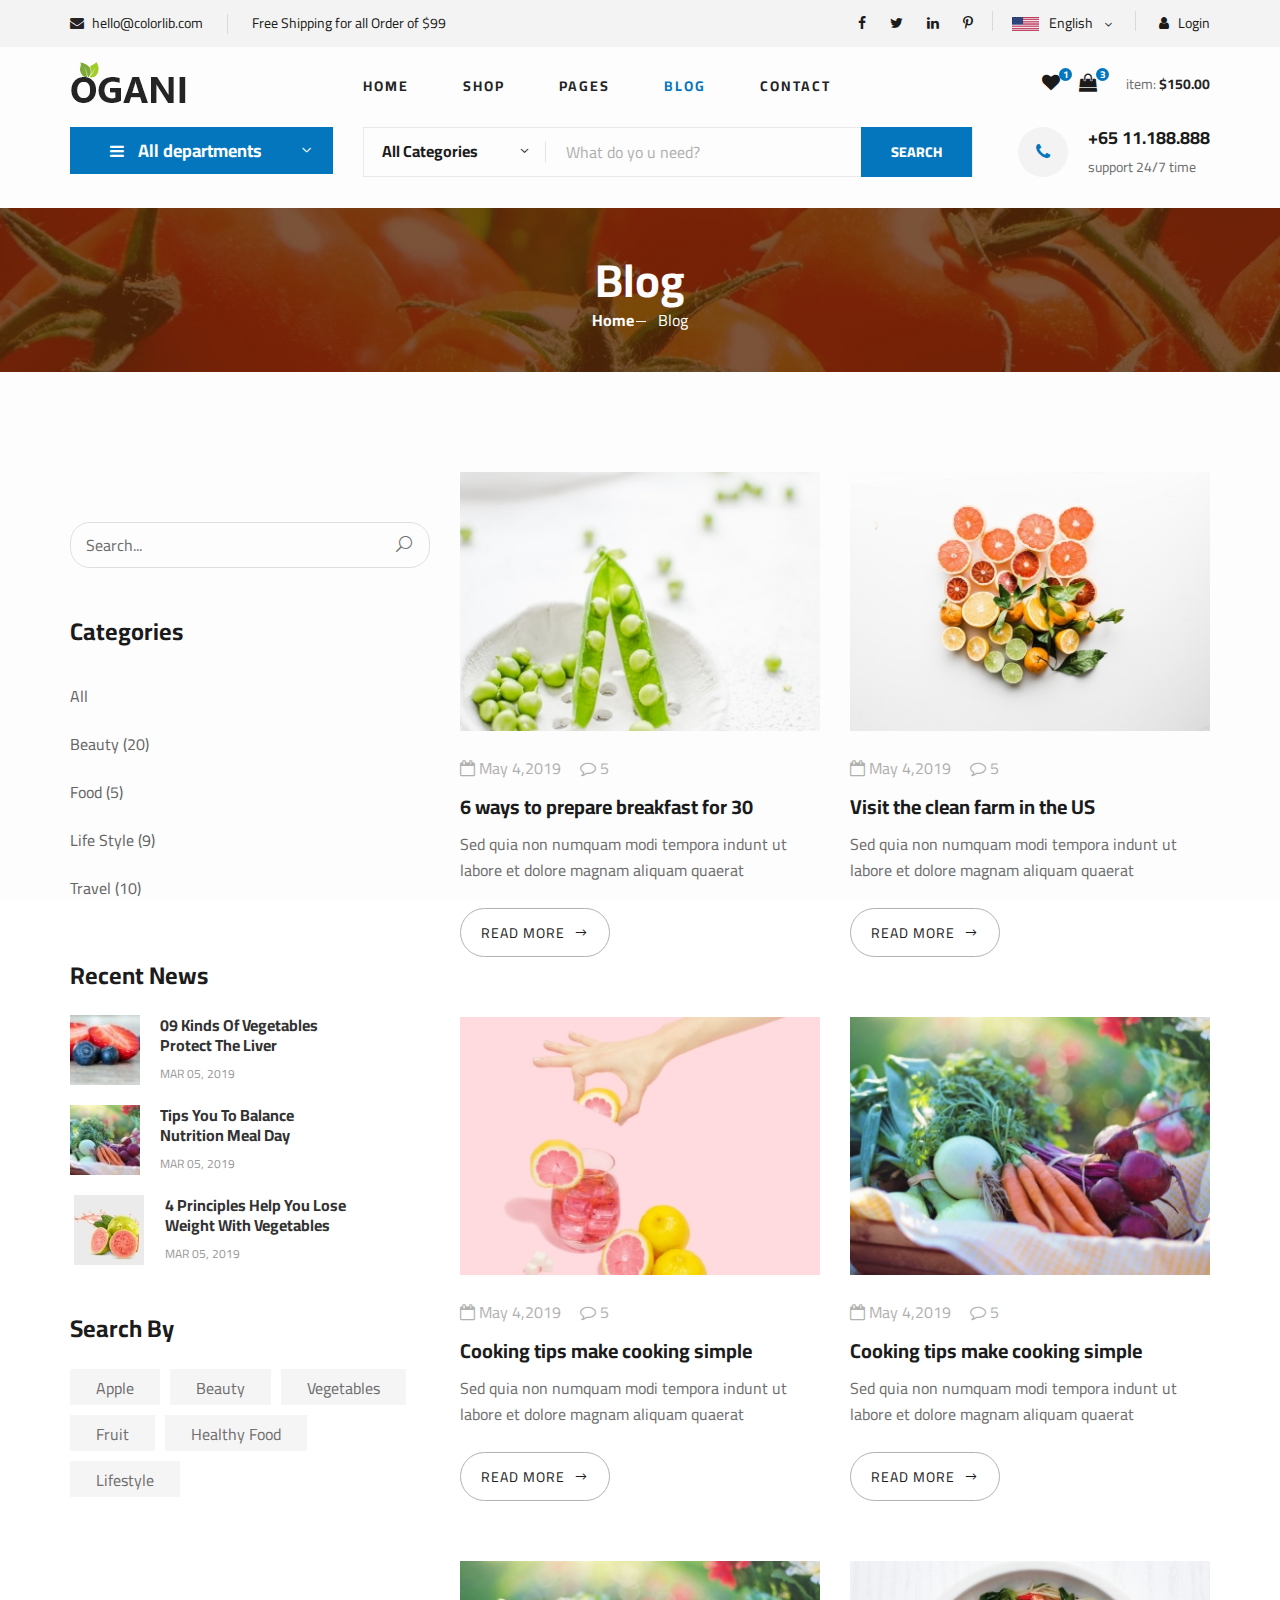
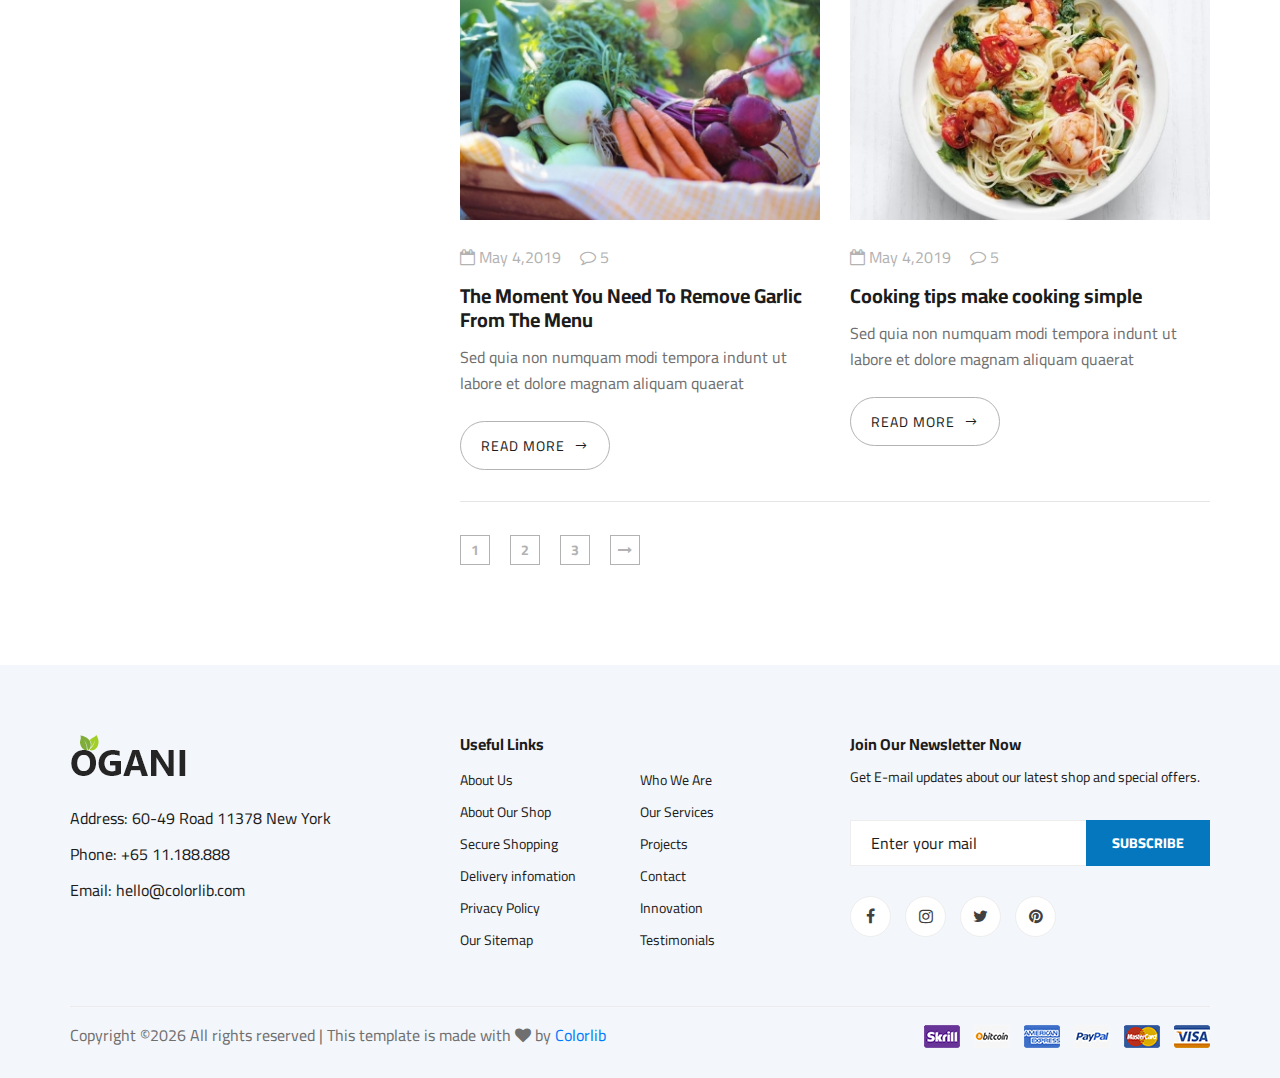
<file: blog.html>
<!DOCTYPE html>
<html lang="zxx">

<head>
    <meta charset="UTF-8">
    <meta name="description" content="Ogani Template">
    <meta name="keywords" content="Ogani, unica, creative, html">
    <meta name="viewport" content="width=device-width, initial-scale=1.0">
    <meta http-equiv="X-UA-Compatible" content="ie=edge">
    <title>Ogani | Template</title>

    <!-- Google Font -->
    <link href="https://fonts.googleapis.com/css2?family=Cairo:wght@200;300;400;600;900&display=swap" rel="stylesheet">

    <!-- Css Styles -->
    <link rel="stylesheet" href="css/bootstrap.min.css" type="text/css">
    <link rel="stylesheet" href="css/font-awesome.min.css" type="text/css">
    <link rel="stylesheet" href="css/elegant-icons.css" type="text/css">
    <link rel="stylesheet" href="css/nice-select.css" type="text/css">
    <link rel="stylesheet" href="css/jquery-ui.min.css" type="text/css">
    <link rel="stylesheet" href="css/owl.carousel.min.css" type="text/css">
    <link rel="stylesheet" href="css/slicknav.min.css" type="text/css">
    <link rel="stylesheet" href="css/style.css" type="text/css">
</head>

<body>
    <!-- Page Preloder -->
    <div id="preloder">
        <div class="loader"></div>
    </div>

    <!-- Humberger Begin -->
    <div class="humberger__menu__overlay"></div>
    <div class="humberger__menu__wrapper">
        <div class="humberger__menu__logo">
            <a href="#"><img src="img/logo.png" alt=""></a>
        </div>
        <div class="humberger__menu__cart">
            <ul>
                <li><a href="#"><i class="fa fa-heart"></i> <span>1</span></a></li>
                <li><a href="#"><i class="fa fa-shopping-bag"></i> <span>3</span></a></li>
            </ul>
            <div class="header__cart__price">item: <span>$150.00</span></div>
        </div>
        <div class="humberger__menu__widget">
            <div class="header__top__right__language">
                <img src="img/language.png" alt="">
                <div>English</div>
                <span class="arrow_carrot-down"></span>
                <ul>
                    <li><a href="#">Spanis</a></li>
                    <li><a href="#">English</a></li>
                </ul>
            </div>
            <div class="header__top__right__auth">
                <a href="#"><i class="fa fa-user"></i> Login</a>
            </div>
        </div>
        <nav class="humberger__menu__nav mobile-menu">
            <ul>
                <li class="active"><a href="./index.html">Home</a></li>
                <li><a href="./shop-grid.html">Shop</a></li>
                <li><a href="#">Pages</a>
                    <ul class="header__menu__dropdown">
                        <li><a href="./shop-details.html">Shop Details</a></li>
                        <li><a href="./shoping-cart.html">Shoping Cart</a></li>
                        <li><a href="./checkout.html">Check Out</a></li>
                        <li><a href="./blog-details.html">Blog Details</a></li>
                    </ul>
                </li>
                <li><a href="./blog.html">Blog</a></li>
                <li><a href="./contact.html">Contact</a></li>
            </ul>
        </nav>
        <div id="mobile-menu-wrap"></div>
        <div class="header__top__right__social">
            <a href="#"><i class="fa fa-facebook"></i></a>
            <a href="#"><i class="fa fa-twitter"></i></a>
            <a href="#"><i class="fa fa-linkedin"></i></a>
            <a href="#"><i class="fa fa-pinterest-p"></i></a>
        </div>
        <div class="humberger__menu__contact">
            <ul>
                <li><i class="fa fa-envelope"></i> hello@colorlib.com</li>
                <li>Free Shipping for all Order of $99</li>
            </ul>
        </div>
    </div>
    <!-- Humberger End -->

    <!-- Header Section Begin -->
    <header class="header">
        <div class="header__top">
            <div class="container">
                <div class="row">
                    <div class="col-lg-6">
                        <div class="header__top__left">
                            <ul>
                                <li><i class="fa fa-envelope"></i> hello@colorlib.com</li>
                                <li>Free Shipping for all Order of $99</li>
                            </ul>
                        </div>
                    </div>
                    <div class="col-lg-6">
                        <div class="header__top__right">
                            <div class="header__top__right__social">
                                <a href="#"><i class="fa fa-facebook"></i></a>
                                <a href="#"><i class="fa fa-twitter"></i></a>
                                <a href="#"><i class="fa fa-linkedin"></i></a>
                                <a href="#"><i class="fa fa-pinterest-p"></i></a>
                            </div>
                            <div class="header__top__right__language">
                                <img src="img/language.png" alt="">
                                <div>English</div>
                                <span class="arrow_carrot-down"></span>
                                <ul>
                                    <li><a href="#">Spanis</a></li>
                                    <li><a href="#">English</a></li>
                                </ul>
                            </div>
                            <div class="header__top__right__auth">
                                <a href="#"><i class="fa fa-user"></i> Login</a>
                            </div>
                        </div>
                    </div>
                </div>
            </div>
        </div>
        <div class="container">
            <div class="row">
                <div class="col-lg-3">
                    <div class="header__logo">
                        <a href="./index.html"><img src="img/logo.png" alt=""></a>
                    </div>
                </div>
                <div class="col-lg-6">
                    <nav class="header__menu">
                        <ul>
                            <li><a href="./index.html">Home</a></li>
                            <li><a href="./shop-grid.html">Shop</a></li>
                            <li><a href="#">Pages</a>
                                <ul class="header__menu__dropdown">
                                    <li><a href="./shop-details.html">Shop Details</a></li>
                                    <li><a href="./shoping-cart.html">Shoping Cart</a></li>
                                    <li><a href="./checkout.html">Check Out</a></li>
                                    <li><a href="./blog-details.html">Blog Details</a></li>
                                </ul>
                            </li>
                            <li class="active"><a href="./blog.html">Blog</a></li>
                            <li><a href="./contact.html">Contact</a></li>
                        </ul>
                    </nav>
                </div>
                <div class="col-lg-3">
                    <div class="header__cart">
                        <ul>
                            <li><a href="#"><i class="fa fa-heart"></i> <span>1</span></a></li>
                            <li><a href="#"><i class="fa fa-shopping-bag"></i> <span>3</span></a></li>
                        </ul>
                        <div class="header__cart__price">item: <span>$150.00</span></div>
                    </div>
                </div>
            </div>
            <div class="humberger__open">
                <i class="fa fa-bars"></i>
            </div>
        </div>
    </header>
    <!-- Header Section End -->

    <!-- Hero Section Begin -->
    <section class="hero hero-normal">
        <div class="container">
            <div class="row">
                <div class="col-lg-3">
                    <div class="hero__categories">
                        <div class="hero__categories__all">
                            <i class="fa fa-bars"></i>
                            <span>All departments</span>
                        </div>
                        <ul>
                            <li><a href="#">Fresh Meat</a></li>
                            <li><a href="#">Vegetables</a></li>
                            <li><a href="#">Fruit & Nut Gifts</a></li>
                            <li><a href="#">Fresh Berries</a></li>
                            <li><a href="#">Ocean Foods</a></li>
                            <li><a href="#">Butter & Eggs</a></li>
                            <li><a href="#">Fastfood</a></li>
                            <li><a href="#">Fresh Onion</a></li>
                            <li><a href="#">Papayaya & Crisps</a></li>
                            <li><a href="#">Oatmeal</a></li>
                            <li><a href="#">Fresh Bananas</a></li>
                        </ul>
                    </div>
                </div>
                <div class="col-lg-9">
                    <div class="hero__search">
                        <div class="hero__search__form">
                            <form action="#">
                                <div class="hero__search__categories">
                                    All Categories
                                    <span class="arrow_carrot-down"></span>
                                </div>
                                <input type="text" placeholder="What do yo u need?">
                                <button type="submit" class="site-btn">SEARCH</button>
                            </form>
                        </div>
                        <div class="hero__search__phone">
                            <div class="hero__search__phone__icon">
                                <i class="fa fa-phone"></i>
                            </div>
                            <div class="hero__search__phone__text">
                                <h5>+65 11.188.888</h5>
                                <span>support 24/7 time</span>
                            </div>
                        </div>
                    </div>
                </div>
            </div>
        </div>
    </section>
    <!-- Hero Section End -->

    <!-- Breadcrumb Section Begin -->
    <section class="breadcrumb-section set-bg" data-setbg="img/breadcrumb.jpg">
        <div class="container">
            <div class="row">
                <div class="col-lg-12 text-center">
                    <div class="breadcrumb__text">
                        <h2>Blog</h2>
                        <div class="breadcrumb__option">
                            <a href="./index.html">Home</a>
                            <span>Blog</span>
                        </div>
                    </div>
                </div>
            </div>
        </div>
    </section>
    <!-- Breadcrumb Section End -->

    <!-- Blog Section Begin -->
    <section class="blog spad">
        <div class="container">
            <div class="row">
                <div class="col-lg-4 col-md-5">
                    <div class="blog__sidebar">
                        <div class="blog__sidebar__search">
                            <form action="#">
                                <input type="text" placeholder="Search...">
                                <button type="submit"><span class="icon_search"></span></button>
                            </form>
                        </div>
                        <div class="blog__sidebar__item">
                            <h4>Categories</h4>
                            <ul>
                                <li><a href="#">All</a></li>
                                <li><a href="#">Beauty (20)</a></li>
                                <li><a href="#">Food (5)</a></li>
                                <li><a href="#">Life Style (9)</a></li>
                                <li><a href="#">Travel (10)</a></li>
                            </ul>
                        </div>
                        <div class="blog__sidebar__item">
                            <h4>Recent News</h4>
                            <div class="blog__sidebar__recent">
                                <a href="#" class="blog__sidebar__recent__item">
                                    <div class="blog__sidebar__recent__item__pic">
                                        <img src="img/blog/sidebar/sr-1.jpg" alt="">
                                    </div>
                                    <div class="blog__sidebar__recent__item__text">
                                        <h6>09 Kinds Of Vegetables<br /> Protect The Liver</h6>
                                        <span>MAR 05, 2019</span>
                                    </div>
                                </a>
                                <a href="#" class="blog__sidebar__recent__item">
                                    <div class="blog__sidebar__recent__item__pic">
                                        <img src="img/blog/sidebar/sr-2.jpg" alt="">
                                    </div>
                                    <div class="blog__sidebar__recent__item__text">
                                        <h6>Tips You To Balance<br /> Nutrition Meal Day</h6>
                                        <span>MAR 05, 2019</span>
                                    </div>
                                </a>
                                <a href="#" class="blog__sidebar__recent__item">
                                    <div class="blog__sidebar__recent__item__pic">
                                        <img src="img/blog/sidebar/sr-3.jpg" alt="">
                                    </div>
                                    <div class="blog__sidebar__recent__item__text">
                                        <h6>4 Principles Help You Lose <br />Weight With Vegetables</h6>
                                        <span>MAR 05, 2019</span>
                                    </div>
                                </a>
                            </div>
                        </div>
                        <div class="blog__sidebar__item">
                            <h4>Search By</h4>
                            <div class="blog__sidebar__item__tags">
                                <a href="#">Apple</a>
                                <a href="#">Beauty</a>
                                <a href="#">Vegetables</a>
                                <a href="#">Fruit</a>
                                <a href="#">Healthy Food</a>
                                <a href="#">Lifestyle</a>
                            </div>
                        </div>
                    </div>
                </div>
                <div class="col-lg-8 col-md-7">
                    <div class="row">
                        <div class="col-lg-6 col-md-6 col-sm-6">
                            <div class="blog__item">
                                <div class="blog__item__pic">
                                    <img src="img/blog/blog-2.jpg" alt="">
                                </div>
                                <div class="blog__item__text">
                                    <ul>
                                        <li><i class="fa fa-calendar-o"></i> May 4,2019</li>
                                        <li><i class="fa fa-comment-o"></i> 5</li>
                                    </ul>
                                    <h5><a href="#">6 ways to prepare breakfast for 30</a></h5>
                                    <p>Sed quia non numquam modi tempora indunt ut labore et dolore magnam aliquam
                                        quaerat </p>
                                    <a href="#" class="blog__btn">READ MORE <span class="arrow_right"></span></a>
                                </div>
                            </div>
                        </div>
                        <div class="col-lg-6 col-md-6 col-sm-6">
                            <div class="blog__item">
                                <div class="blog__item__pic">
                                    <img src="img/blog/blog-3.jpg" alt="">
                                </div>
                                <div class="blog__item__text">
                                    <ul>
                                        <li><i class="fa fa-calendar-o"></i> May 4,2019</li>
                                        <li><i class="fa fa-comment-o"></i> 5</li>
                                    </ul>
                                    <h5><a href="#">Visit the clean farm in the US</a></h5>
                                    <p>Sed quia non numquam modi tempora indunt ut labore et dolore magnam aliquam
                                        quaerat </p>
                                    <a href="#" class="blog__btn">READ MORE <span class="arrow_right"></span></a>
                                </div>
                            </div>
                        </div>
                        <div class="col-lg-6 col-md-6 col-sm-6">
                            <div class="blog__item">
                                <div class="blog__item__pic">
                                    <img src="img/blog/blog-1.jpg" alt="">
                                </div>
                                <div class="blog__item__text">
                                    <ul>
                                        <li><i class="fa fa-calendar-o"></i> May 4,2019</li>
                                        <li><i class="fa fa-comment-o"></i> 5</li>
                                    </ul>
                                    <h5><a href="#">Cooking tips make cooking simple</a></h5>
                                    <p>Sed quia non numquam modi tempora indunt ut labore et dolore magnam aliquam
                                        quaerat </p>
                                    <a href="#" class="blog__btn">READ MORE <span class="arrow_right"></span></a>
                                </div>
                            </div>
                        </div>
                        <div class="col-lg-6 col-md-6 col-sm-6">
                            <div class="blog__item">
                                <div class="blog__item__pic">
                                    <img src="img/blog/blog-4.jpg" alt="">
                                </div>
                                <div class="blog__item__text">
                                    <ul>
                                        <li><i class="fa fa-calendar-o"></i> May 4,2019</li>
                                        <li><i class="fa fa-comment-o"></i> 5</li>
                                    </ul>
                                    <h5><a href="#">Cooking tips make cooking simple</a></h5>
                                    <p>Sed quia non numquam modi tempora indunt ut labore et dolore magnam aliquam
                                        quaerat </p>
                                    <a href="#" class="blog__btn">READ MORE <span class="arrow_right"></span></a>
                                </div>
                            </div>
                        </div>
                        <div class="col-lg-6 col-md-6 col-sm-6">
                            <div class="blog__item">
                                <div class="blog__item__pic">
                                    <img src="img/blog/blog-4.jpg" alt="">
                                </div>
                                <div class="blog__item__text">
                                    <ul>
                                        <li><i class="fa fa-calendar-o"></i> May 4,2019</li>
                                        <li><i class="fa fa-comment-o"></i> 5</li>
                                    </ul>
                                    <h5><a href="#">The Moment You Need To Remove Garlic From The Menu</a></h5>
                                    <p>Sed quia non numquam modi tempora indunt ut labore et dolore magnam aliquam
                                        quaerat </p>
                                    <a href="#" class="blog__btn">READ MORE <span class="arrow_right"></span></a>
                                </div>
                            </div>
                        </div>
                        <div class="col-lg-6 col-md-6 col-sm-6">
                            <div class="blog__item">
                                <div class="blog__item__pic">
                                    <img src="img/blog/blog-6.jpg" alt="">
                                </div>
                                <div class="blog__item__text">
                                    <ul>
                                        <li><i class="fa fa-calendar-o"></i> May 4,2019</li>
                                        <li><i class="fa fa-comment-o"></i> 5</li>
                                    </ul>
                                    <h5><a href="#">Cooking tips make cooking simple</a></h5>
                                    <p>Sed quia non numquam modi tempora indunt ut labore et dolore magnam aliquam
                                        quaerat </p>
                                    <a href="#" class="blog__btn">READ MORE <span class="arrow_right"></span></a>
                                </div>
                            </div>
                        </div>
                        <div class="col-lg-12">
                            <div class="product__pagination blog__pagination">
                                <a href="#">1</a>
                                <a href="#">2</a>
                                <a href="#">3</a>
                                <a href="#"><i class="fa fa-long-arrow-right"></i></a>
                            </div>
                        </div>
                    </div>
                </div>
            </div>
        </div>
    </section>
    <!-- Blog Section End -->

    <!-- Footer Section Begin -->
    <footer class="footer spad">
        <div class="container">
            <div class="row">
                <div class="col-lg-3 col-md-6 col-sm-6">
                    <div class="footer__about">
                        <div class="footer__about__logo">
                            <a href="./index.html"><img src="img/logo.png" alt=""></a>
                        </div>
                        <ul>
                            <li>Address: 60-49 Road 11378 New York</li>
                            <li>Phone: +65 11.188.888</li>
                            <li>Email: hello@colorlib.com</li>
                        </ul>
                    </div>
                </div>
                <div class="col-lg-4 col-md-6 col-sm-6 offset-lg-1">
                    <div class="footer__widget">
                        <h6>Useful Links</h6>
                        <ul>
                            <li><a href="#">About Us</a></li>
                            <li><a href="#">About Our Shop</a></li>
                            <li><a href="#">Secure Shopping</a></li>
                            <li><a href="#">Delivery infomation</a></li>
                            <li><a href="#">Privacy Policy</a></li>
                            <li><a href="#">Our Sitemap</a></li>
                        </ul>
                        <ul>
                            <li><a href="#">Who We Are</a></li>
                            <li><a href="#">Our Services</a></li>
                            <li><a href="#">Projects</a></li>
                            <li><a href="#">Contact</a></li>
                            <li><a href="#">Innovation</a></li>
                            <li><a href="#">Testimonials</a></li>
                        </ul>
                    </div>
                </div>
                <div class="col-lg-4 col-md-12">
                    <div class="footer__widget">
                        <h6>Join Our Newsletter Now</h6>
                        <p>Get E-mail updates about our latest shop and special offers.</p>
                        <form action="#">
                            <input type="text" placeholder="Enter your mail">
                            <button type="submit" class="site-btn">Subscribe</button>
                        </form>
                        <div class="footer__widget__social">
                            <a href="#"><i class="fa fa-facebook"></i></a>
                            <a href="#"><i class="fa fa-instagram"></i></a>
                            <a href="#"><i class="fa fa-twitter"></i></a>
                            <a href="#"><i class="fa fa-pinterest"></i></a>
                        </div>
                    </div>
                </div>
            </div>
            <div class="row">
                <div class="col-lg-12">
                    <div class="footer__copyright">
                        <div class="footer__copyright__text"><p><!-- Link back to Colorlib can't be removed. Template is licensed under CC BY 3.0. -->
  Copyright &copy;<script>document.write(new Date().getFullYear());</script> All rights reserved | This template is made with <i class="fa fa-heart" aria-hidden="true"></i> by <a href="https://colorlib.com" target="_blank">Colorlib</a>
  <!-- Link back to Colorlib can't be removed. Template is licensed under CC BY 3.0. --></p></div>
                        <div class="footer__copyright__payment"><img src="img/payment-item.png" alt=""></div>
                    </div>
                </div>
            </div>
        </div>
    </footer>
    <!-- Footer Section End -->

    <!-- Js Plugins -->
    <script src="js/jquery-3.3.1.min.js"></script>
    <script src="js/bootstrap.min.js"></script>
    <script src="js/jquery.nice-select.min.js"></script>
    <script src="js/jquery-ui.min.js"></script>
    <script src="js/jquery.slicknav.js"></script>
    <script src="js/mixitup.min.js"></script>
    <script src="js/owl.carousel.min.js"></script>
    <script src="js/main.js"></script>



</body>

</html>
</file>
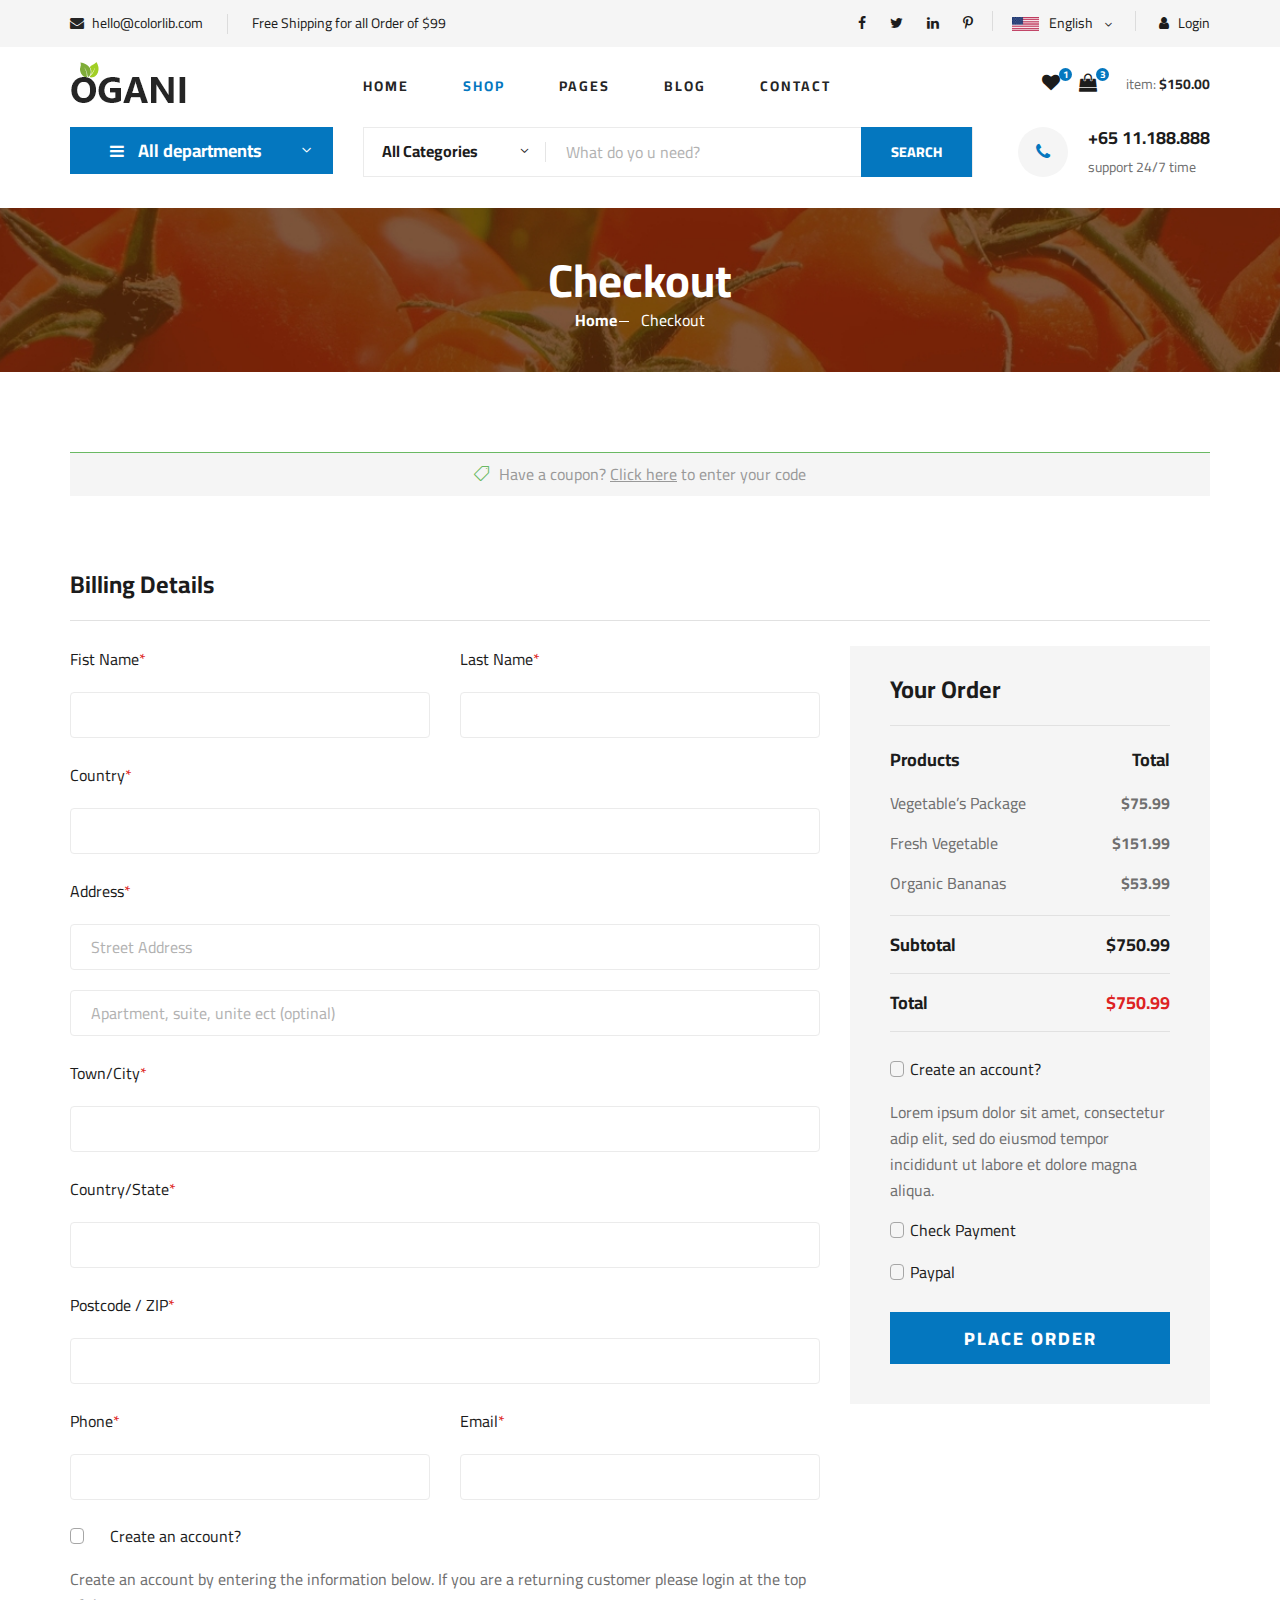
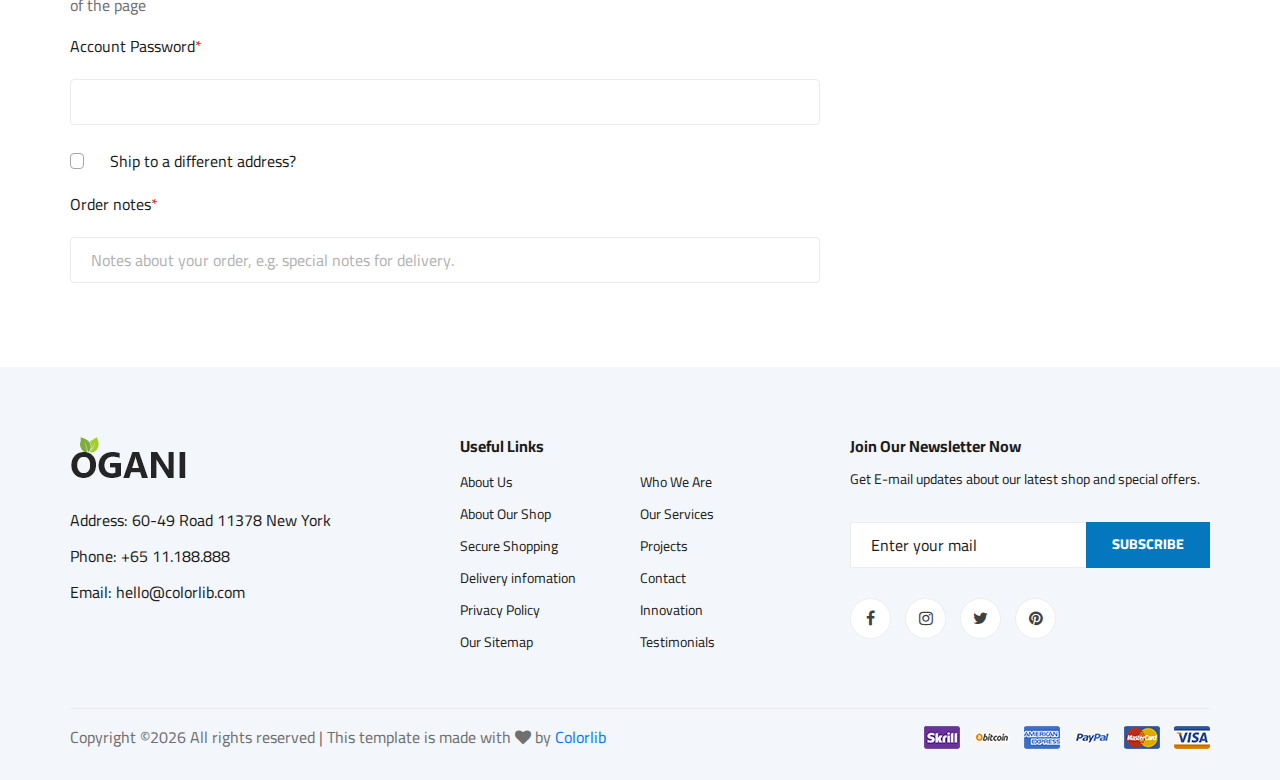
<file: checkout.html>
<!DOCTYPE html>
<html lang="zxx">

<head>
    <meta charset="UTF-8">
    <meta name="description" content="Ogani Template">
    <meta name="keywords" content="Ogani, unica, creative, html">
    <meta name="viewport" content="width=device-width, initial-scale=1.0">
    <meta http-equiv="X-UA-Compatible" content="ie=edge">
    <title>Ogani | Template</title>

    <!-- Google Font -->
    <link href="https://fonts.googleapis.com/css2?family=Cairo:wght@200;300;400;600;900&display=swap" rel="stylesheet">

    <!-- Css Styles -->
    <link rel="stylesheet" href="css/bootstrap.min.css" type="text/css">
    <link rel="stylesheet" href="css/font-awesome.min.css" type="text/css">
    <link rel="stylesheet" href="css/elegant-icons.css" type="text/css">
    <link rel="stylesheet" href="css/nice-select.css" type="text/css">
    <link rel="stylesheet" href="css/jquery-ui.min.css" type="text/css">
    <link rel="stylesheet" href="css/owl.carousel.min.css" type="text/css">
    <link rel="stylesheet" href="css/slicknav.min.css" type="text/css">
    <link rel="stylesheet" href="css/style.css" type="text/css">
</head>

<body>
    <!-- Page Preloder -->
    <div id="preloder">
        <div class="loader"></div>
    </div>

    <!-- Humberger Begin -->
    <div class="humberger__menu__overlay"></div>
    <div class="humberger__menu__wrapper">
        <div class="humberger__menu__logo">
            <a href="#"><img src="img/logo.png" alt=""></a>
        </div>
        <div class="humberger__menu__cart">
            <ul>
                <li><a href="#"><i class="fa fa-heart"></i> <span>1</span></a></li>
                <li><a href="#"><i class="fa fa-shopping-bag"></i> <span>3</span></a></li>
            </ul>
            <div class="header__cart__price">item: <span>$150.00</span></div>
        </div>
        <div class="humberger__menu__widget">
            <div class="header__top__right__language">
                <img src="img/language.png" alt="">
                <div>English</div>
                <span class="arrow_carrot-down"></span>
                <ul>
                    <li><a href="#">Spanis</a></li>
                    <li><a href="#">English</a></li>
                </ul>
            </div>
            <div class="header__top__right__auth">
                <a href="#"><i class="fa fa-user"></i> Login</a>
            </div>
        </div>
        <nav class="humberger__menu__nav mobile-menu">
            <ul>
                <li class="active"><a href="./index.html">Home</a></li>
                <li><a href="./shop-grid.html">Shop</a></li>
                <li><a href="#">Pages</a>
                    <ul class="header__menu__dropdown">
                        <li><a href="./shop-details.html">Shop Details</a></li>
                        <li><a href="./shoping-cart.html">Shoping Cart</a></li>
                        <li><a href="./checkout.html">Check Out</a></li>
                        <li><a href="./blog-details.html">Blog Details</a></li>
                    </ul>
                </li>
                <li><a href="./blog.html">Blog</a></li>
                <li><a href="./contact.html">Contact</a></li>
            </ul>
        </nav>
        <div id="mobile-menu-wrap"></div>
        <div class="header__top__right__social">
            <a href="#"><i class="fa fa-facebook"></i></a>
            <a href="#"><i class="fa fa-twitter"></i></a>
            <a href="#"><i class="fa fa-linkedin"></i></a>
            <a href="#"><i class="fa fa-pinterest-p"></i></a>
        </div>
        <div class="humberger__menu__contact">
            <ul>
                <li><i class="fa fa-envelope"></i> hello@colorlib.com</li>
                <li>Free Shipping for all Order of $99</li>
            </ul>
        </div>
    </div>
    <!-- Humberger End -->

    <!-- Header Section Begin -->
    <header class="header">
        <div class="header__top">
            <div class="container">
                <div class="row">
                    <div class="col-lg-6">
                        <div class="header__top__left">
                            <ul>
                                <li><i class="fa fa-envelope"></i> hello@colorlib.com</li>
                                <li>Free Shipping for all Order of $99</li>
                            </ul>
                        </div>
                    </div>
                    <div class="col-lg-6">
                        <div class="header__top__right">
                            <div class="header__top__right__social">
                                <a href="#"><i class="fa fa-facebook"></i></a>
                                <a href="#"><i class="fa fa-twitter"></i></a>
                                <a href="#"><i class="fa fa-linkedin"></i></a>
                                <a href="#"><i class="fa fa-pinterest-p"></i></a>
                            </div>
                            <div class="header__top__right__language">
                                <img src="img/language.png" alt="">
                                <div>English</div>
                                <span class="arrow_carrot-down"></span>
                                <ul>
                                    <li><a href="#">Spanis</a></li>
                                    <li><a href="#">English</a></li>
                                </ul>
                            </div>
                            <div class="header__top__right__auth">
                                <a href="#"><i class="fa fa-user"></i> Login</a>
                            </div>
                        </div>
                    </div>
                </div>
            </div>
        </div>
        <div class="container">
            <div class="row">
                <div class="col-lg-3">
                    <div class="header__logo">
                        <a href="./index.html"><img src="img/logo.png" alt=""></a>
                    </div>
                </div>
                <div class="col-lg-6">
                    <nav class="header__menu">
                        <ul>
                            <li><a href="./index.html">Home</a></li>
                            <li class="active"><a href="./shop-grid.html">Shop</a></li>
                            <li><a href="#">Pages</a>
                                <ul class="header__menu__dropdown">
                                    <li><a href="./shop-details.html">Shop Details</a></li>
                                    <li><a href="./shoping-cart.html">Shoping Cart</a></li>
                                    <li><a href="./checkout.html">Check Out</a></li>
                                    <li><a href="./blog-details.html">Blog Details</a></li>
                                </ul>
                            </li>
                            <li><a href="./blog.html">Blog</a></li>
                            <li><a href="./contact.html">Contact</a></li>
                        </ul>
                    </nav>
                </div>
                <div class="col-lg-3">
                    <div class="header__cart">
                        <ul>
                            <li><a href="#"><i class="fa fa-heart"></i> <span>1</span></a></li>
                            <li><a href="#"><i class="fa fa-shopping-bag"></i> <span>3</span></a></li>
                        </ul>
                        <div class="header__cart__price">item: <span>$150.00</span></div>
                    </div>
                </div>
            </div>
            <div class="humberger__open">
                <i class="fa fa-bars"></i>
            </div>
        </div>
    </header>
    <!-- Header Section End -->

    <!-- Hero Section Begin -->
    <section class="hero hero-normal">
        <div class="container">
            <div class="row">
                <div class="col-lg-3">
                    <div class="hero__categories">
                        <div class="hero__categories__all">
                            <i class="fa fa-bars"></i>
                            <span>All departments</span>
                        </div>
                        <ul>
                            <li><a href="#">Fresh Meat</a></li>
                            <li><a href="#">Vegetables</a></li>
                            <li><a href="#">Fruit & Nut Gifts</a></li>
                            <li><a href="#">Fresh Berries</a></li>
                            <li><a href="#">Ocean Foods</a></li>
                            <li><a href="#">Butter & Eggs</a></li>
                            <li><a href="#">Fastfood</a></li>
                            <li><a href="#">Fresh Onion</a></li>
                            <li><a href="#">Papayaya & Crisps</a></li>
                            <li><a href="#">Oatmeal</a></li>
                            <li><a href="#">Fresh Bananas</a></li>
                        </ul>
                    </div>
                </div>
                <div class="col-lg-9">
                    <div class="hero__search">
                        <div class="hero__search__form">
                            <form action="#">
                                <div class="hero__search__categories">
                                    All Categories
                                    <span class="arrow_carrot-down"></span>
                                </div>
                                <input type="text" placeholder="What do yo u need?">
                                <button type="submit" class="site-btn">SEARCH</button>
                            </form>
                        </div>
                        <div class="hero__search__phone">
                            <div class="hero__search__phone__icon">
                                <i class="fa fa-phone"></i>
                            </div>
                            <div class="hero__search__phone__text">
                                <h5>+65 11.188.888</h5>
                                <span>support 24/7 time</span>
                            </div>
                        </div>
                    </div>
                </div>
            </div>
        </div>
    </section>
    <!-- Hero Section End -->

    <!-- Breadcrumb Section Begin -->
    <section class="breadcrumb-section set-bg" data-setbg="img/breadcrumb.jpg">
        <div class="container">
            <div class="row">
                <div class="col-lg-12 text-center">
                    <div class="breadcrumb__text">
                        <h2>Checkout</h2>
                        <div class="breadcrumb__option">
                            <a href="./index.html">Home</a>
                            <span>Checkout</span>
                        </div>
                    </div>
                </div>
            </div>
        </div>
    </section>
    <!-- Breadcrumb Section End -->

    <!-- Checkout Section Begin -->
    <section class="checkout spad">
        <div class="container">
            <div class="row">
                <div class="col-lg-12">
                    <h6><span class="icon_tag_alt"></span> Have a coupon? <a href="#">Click here</a> to enter your code
                    </h6>
                </div>
            </div>
            <div class="checkout__form">
                <h4>Billing Details</h4>
                <form action="#">
                    <div class="row">
                        <div class="col-lg-8 col-md-6">
                            <div class="row">
                                <div class="col-lg-6">
                                    <div class="checkout__input">
                                        <p>Fist Name<span>*</span></p>
                                        <input type="text">
                                    </div>
                                </div>
                                <div class="col-lg-6">
                                    <div class="checkout__input">
                                        <p>Last Name<span>*</span></p>
                                        <input type="text">
                                    </div>
                                </div>
                            </div>
                            <div class="checkout__input">
                                <p>Country<span>*</span></p>
                                <input type="text">
                            </div>
                            <div class="checkout__input">
                                <p>Address<span>*</span></p>
                                <input type="text" placeholder="Street Address" class="checkout__input__add">
                                <input type="text" placeholder="Apartment, suite, unite ect (optinal)">
                            </div>
                            <div class="checkout__input">
                                <p>Town/City<span>*</span></p>
                                <input type="text">
                            </div>
                            <div class="checkout__input">
                                <p>Country/State<span>*</span></p>
                                <input type="text">
                            </div>
                            <div class="checkout__input">
                                <p>Postcode / ZIP<span>*</span></p>
                                <input type="text">
                            </div>
                            <div class="row">
                                <div class="col-lg-6">
                                    <div class="checkout__input">
                                        <p>Phone<span>*</span></p>
                                        <input type="text">
                                    </div>
                                </div>
                                <div class="col-lg-6">
                                    <div class="checkout__input">
                                        <p>Email<span>*</span></p>
                                        <input type="text">
                                    </div>
                                </div>
                            </div>
                            <div class="checkout__input__checkbox">
                                <label for="acc">
                                    Create an account?
                                    <input type="checkbox" id="acc">
                                    <span class="checkmark"></span>
                                </label>
                            </div>
                            <p>Create an account by entering the information below. If you are a returning customer
                                please login at the top of the page</p>
                            <div class="checkout__input">
                                <p>Account Password<span>*</span></p>
                                <input type="text">
                            </div>
                            <div class="checkout__input__checkbox">
                                <label for="diff-acc">
                                    Ship to a different address?
                                    <input type="checkbox" id="diff-acc">
                                    <span class="checkmark"></span>
                                </label>
                            </div>
                            <div class="checkout__input">
                                <p>Order notes<span>*</span></p>
                                <input type="text"
                                    placeholder="Notes about your order, e.g. special notes for delivery.">
                            </div>
                        </div>
                        <div class="col-lg-4 col-md-6">
                            <div class="checkout__order">
                                <h4>Your Order</h4>
                                <div class="checkout__order__products">Products <span>Total</span></div>
                                <ul>
                                    <li>Vegetable’s Package <span>$75.99</span></li>
                                    <li>Fresh Vegetable <span>$151.99</span></li>
                                    <li>Organic Bananas <span>$53.99</span></li>
                                </ul>
                                <div class="checkout__order__subtotal">Subtotal <span>$750.99</span></div>
                                <div class="checkout__order__total">Total <span>$750.99</span></div>
                                <div class="checkout__input__checkbox">
                                    <label for="acc-or">
                                        Create an account?
                                        <input type="checkbox" id="acc-or">
                                        <span class="checkmark"></span>
                                    </label>
                                </div>
                                <p>Lorem ipsum dolor sit amet, consectetur adip elit, sed do eiusmod tempor incididunt
                                    ut labore et dolore magna aliqua.</p>
                                <div class="checkout__input__checkbox">
                                    <label for="payment">
                                        Check Payment
                                        <input type="checkbox" id="payment">
                                        <span class="checkmark"></span>
                                    </label>
                                </div>
                                <div class="checkout__input__checkbox">
                                    <label for="paypal">
                                        Paypal
                                        <input type="checkbox" id="paypal">
                                        <span class="checkmark"></span>
                                    </label>
                                </div>
                                <button type="submit" class="site-btn">PLACE ORDER</button>
                            </div>
                        </div>
                    </div>
                </form>
            </div>
        </div>
    </section>
    <!-- Checkout Section End -->

    <!-- Footer Section Begin -->
    <footer class="footer spad">
        <div class="container">
            <div class="row">
                <div class="col-lg-3 col-md-6 col-sm-6">
                    <div class="footer__about">
                        <div class="footer__about__logo">
                            <a href="./index.html"><img src="img/logo.png" alt=""></a>
                        </div>
                        <ul>
                            <li>Address: 60-49 Road 11378 New York</li>
                            <li>Phone: +65 11.188.888</li>
                            <li>Email: hello@colorlib.com</li>
                        </ul>
                    </div>
                </div>
                <div class="col-lg-4 col-md-6 col-sm-6 offset-lg-1">
                    <div class="footer__widget">
                        <h6>Useful Links</h6>
                        <ul>
                            <li><a href="#">About Us</a></li>
                            <li><a href="#">About Our Shop</a></li>
                            <li><a href="#">Secure Shopping</a></li>
                            <li><a href="#">Delivery infomation</a></li>
                            <li><a href="#">Privacy Policy</a></li>
                            <li><a href="#">Our Sitemap</a></li>
                        </ul>
                        <ul>
                            <li><a href="#">Who We Are</a></li>
                            <li><a href="#">Our Services</a></li>
                            <li><a href="#">Projects</a></li>
                            <li><a href="#">Contact</a></li>
                            <li><a href="#">Innovation</a></li>
                            <li><a href="#">Testimonials</a></li>
                        </ul>
                    </div>
                </div>
                <div class="col-lg-4 col-md-12">
                    <div class="footer__widget">
                        <h6>Join Our Newsletter Now</h6>
                        <p>Get E-mail updates about our latest shop and special offers.</p>
                        <form action="#">
                            <input type="text" placeholder="Enter your mail">
                            <button type="submit" class="site-btn">Subscribe</button>
                        </form>
                        <div class="footer__widget__social">
                            <a href="#"><i class="fa fa-facebook"></i></a>
                            <a href="#"><i class="fa fa-instagram"></i></a>
                            <a href="#"><i class="fa fa-twitter"></i></a>
                            <a href="#"><i class="fa fa-pinterest"></i></a>
                        </div>
                    </div>
                </div>
            </div>
            <div class="row">
                <div class="col-lg-12">
                    <div class="footer__copyright">
                        <div class="footer__copyright__text"><p><!-- Link back to Colorlib can't be removed. Template is licensed under CC BY 3.0. -->
  Copyright &copy;<script>document.write(new Date().getFullYear());</script> All rights reserved | This template is made with <i class="fa fa-heart" aria-hidden="true"></i> by <a href="https://colorlib.com" target="_blank">Colorlib</a>
  <!-- Link back to Colorlib can't be removed. Template is licensed under CC BY 3.0. --></p></div>
                        <div class="footer__copyright__payment"><img src="img/payment-item.png" alt=""></div>
                    </div>
                </div>
            </div>
        </div>
    </footer>
    <!-- Footer Section End -->

    <!-- Js Plugins -->
    <script src="js/jquery-3.3.1.min.js"></script>
    <script src="js/bootstrap.min.js"></script>
    <script src="js/jquery.nice-select.min.js"></script>
    <script src="js/jquery-ui.min.js"></script>
    <script src="js/jquery.slicknav.js"></script>
    <script src="js/mixitup.min.js"></script>
    <script src="js/owl.carousel.min.js"></script>
    <script src="js/main.js"></script>

 

</body>

</html>
</file>
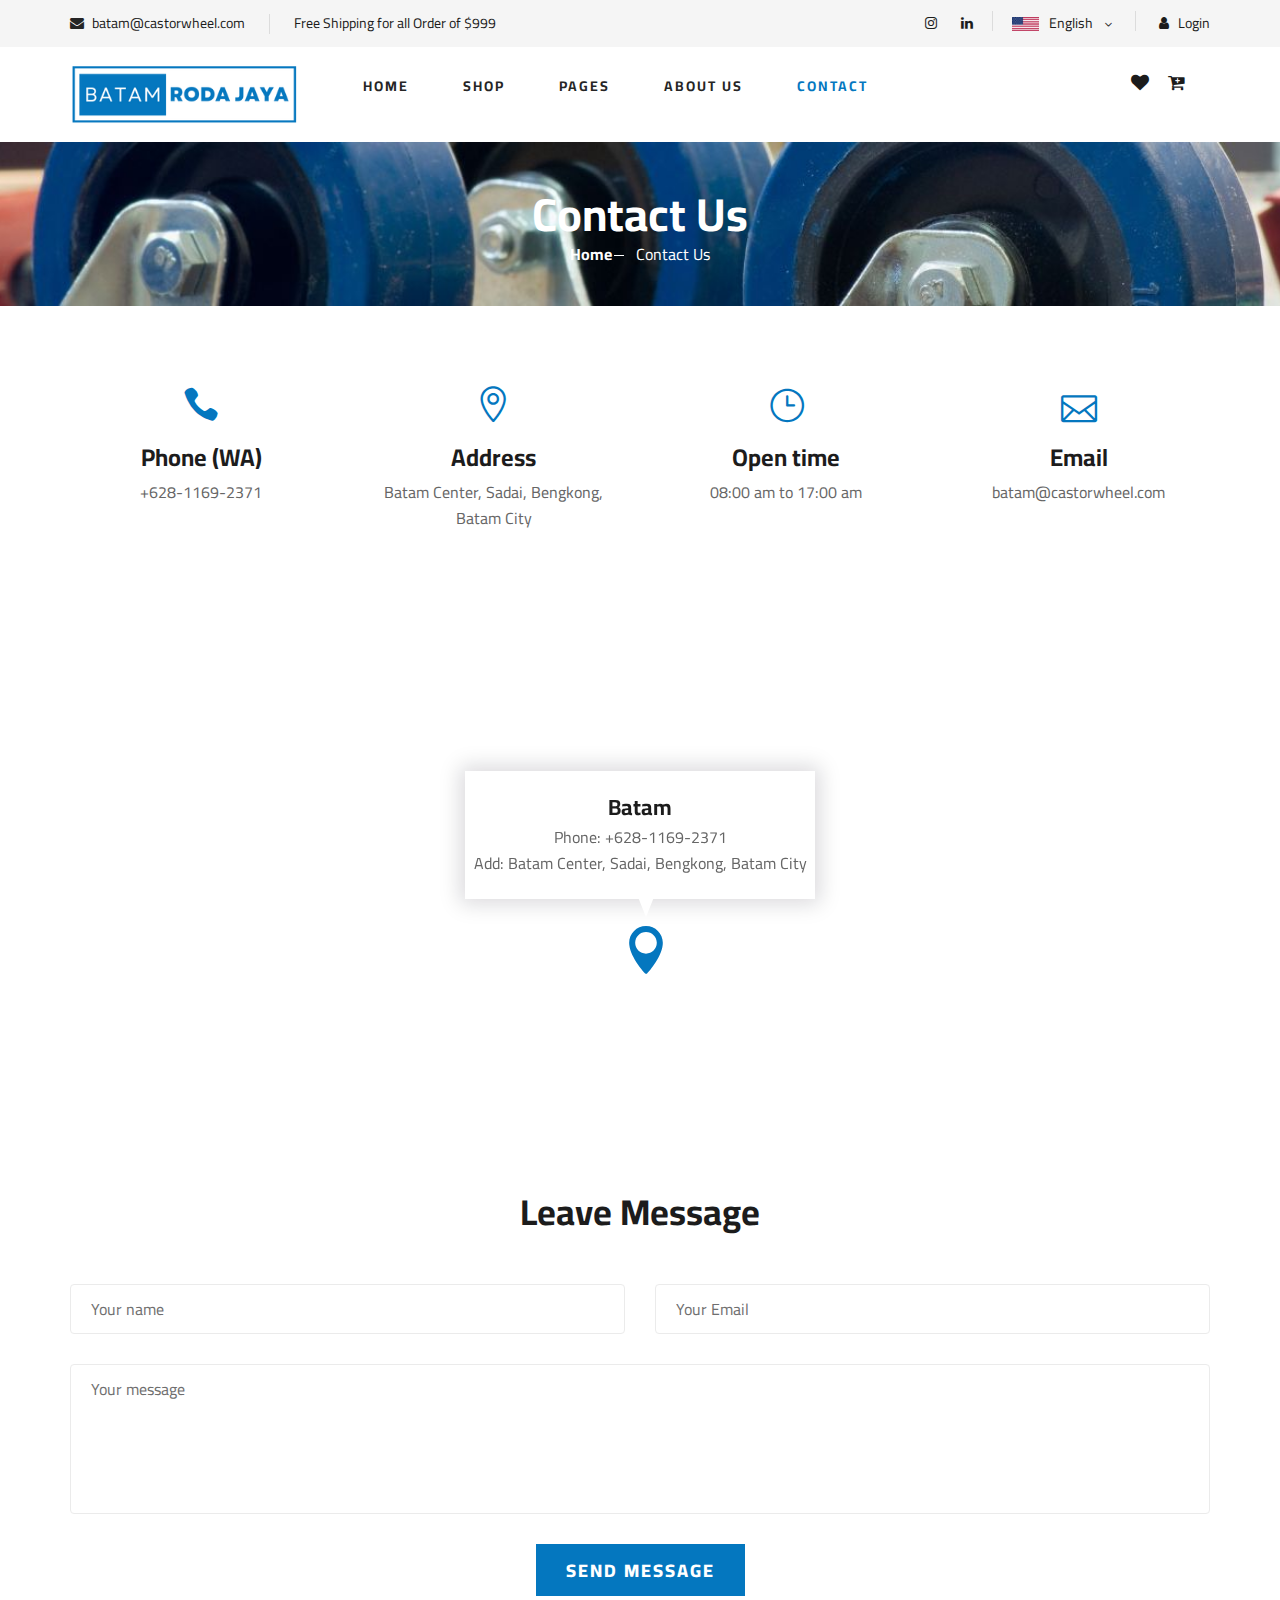
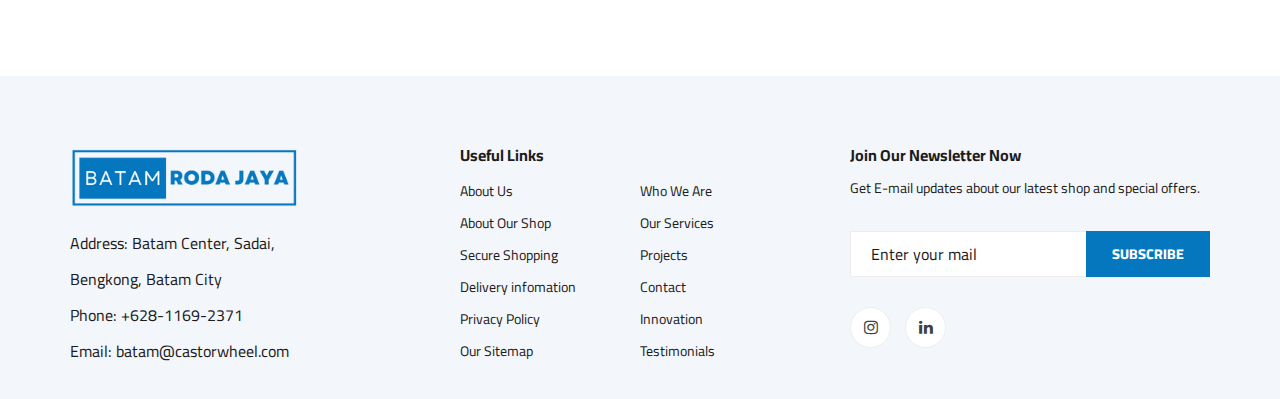
<file: contact.html>
<!DOCTYPE html>
<html lang="zxx">

    <head>
        <meta charset="UTF-8">
        <meta name="description" content="Ogani Template">
        <meta name="keywords" content="Ogani, unica, creative, html">
        <meta name="viewport" content="width=device-width, initial-scale=1.0">
        <meta http-equiv="X-UA-Compatible" content="ie=edge">
        <title>Batam Roda Jaya</title>

        <!-- Google Font -->
        <link
            href="https://fonts.googleapis.com/css2?family=Cairo:wght@200;300;400;600;900&display=swap"
            rel="stylesheet">

        <!-- Css Styles -->
        <link rel="stylesheet" href="css/bootstrap.min.css" type="text/css">
        <link rel="stylesheet" href="css/font-awesome.min.css" type="text/css">
        <link rel="stylesheet" href="css/elegant-icons.css" type="text/css">
        <link rel="stylesheet" href="css/nice-select.css" type="text/css">
        <link rel="stylesheet" href="css/jquery-ui.min.css" type="text/css">
        <link rel="stylesheet" href="css/owl.carousel.min.css" type="text/css">
        <link rel="stylesheet" href="css/slicknav.min.css" type="text/css">
        <link rel="stylesheet" href="css/style.css" type="text/css">
    </head>

    <body>
        <!-- Page Preloder -->
        <div id="preloder">
            <div class="loader"></div>
        </div>

        <!-- Humberger Begin -->
        <div class="humberger__menu__overlay hea"></div>
        <div class="humberger__menu__wrapper">
            <div class="humberger__menu__logo">
                <a href="#"><img src="img/Logo Roda Jaya.png" alt=""></a>
            </div>
            <div class="humberger__menu__cart">
                <ul>
                    <li>
                        <a href="#">
                            <i class="fa fa-heart"></i>
                            </a>
                    </li>
                    <li>
                        <a href="#">
                            <i class="fa fa-cart-plus"></i>
                            </a>
                    </li>
                </ul>
                <!-- <div class="header__cart__price">item:
                    <span>$250.00</span></div> -->
            </div>
            <div class="humberger__menu__widget">
                <div class="header__top__right__language">
                    <img src="img/language.png" alt="">
                    <div>English</div>
                    <span class="arrow_carrot-down"></span>
                    <ul>
                        <li>
                            <a href="contact_indo.html">Indonesia</a>
                        </li>
                        <li>
                            <a href="#">English</a>
                        </li>
                    </ul>
                </div>
                <div class="header__top__right__auth">
                    <a href="#">
                        <i class="fa fa-user"></i>
                        Login</a>
                </div>
            </div>
            <nav class="humberger__menu__nav mobile-menu">
                <ul>
                    <li class="active">
                        <a href="./index.html">Home</a>
                    </li>
                    <li>
                        <a href="./shop-grid.html">Shop</a>
                    </li>
                    <li>
                        <a href="#">Pages</a>
                        <ul class="header__menu__dropdown">
                            <li>
                                <a href="./shop-details.html">Shop Details</a>
                            </li>
                            <li>
                                <a href="./shoping-cart.html">Shoping Cart</a>
                            </li>
                            <li>
                                <a href="./checkout.html">Check Out</a>
                            </li>
                            <li>
                                <a href="./blog-details.html">Blog Details</a>
                            </li>
                        </ul>
                    </li>
                    <li>
                        <a href="./blog.html">About Us</a>
                    </li>
                    <li>
                        <a href="./contact.html">Contact</a>
                    </li>
                </ul>
            </nav>
            <div id="mobile-menu-wrap"></div>
            <div class="header__top__right__social">
                <a href="#">
                    <i class="fa fa-instagram"></i>
                </a>
                <a href="#">
                    <i class="fa fa-linkedin"></i>
                </a>
                <!-- <a href="#"><i class="fa fa-linkedin"></i></a> <a href="#"><i class="fa
                fa-pinterest-p"></i></a> -->
            </div>
            <div class="humberger__menu__contact">
                <ul>
                    <li>
                        <i class="fa fa-envelope"></i>
                        batam@castorwheel.com
                    </li>
                    <li>Free Shipping for all Order of $999</li>
                </ul>
            </div>
        </div>
        <!-- Humberger End -->

        <!-- Header Section Begin -->
        <header class="header">
            <div class="header__top">
                <div class="container">
                    <div class="row">
                        <div class="col-lg-6 col-md-6">
                            <div class="header__top__left">
                                <ul>
                                    <li>
                                        <i class="fa fa-envelope"></i>
                                        batam@castorwheel.com
                                    </li>
                                    <li>Free Shipping for all Order of $999</li>
                                </ul>
                            </div>
                        </div>
                        <div class="col-lg-6 col-md-6">
                            <div class="header__top__right">
                                <div class="header__top__right__social">
                                    <a href="#">
                                        <i class="fa fa-instagram"></i>
                                    </a>
                                    <!-- <a href="#"><i class="fa fa-twitter"></i></a> -->
                                    <a href="#">
                                        <i class="fa fa-linkedin"></i>
                                    </a>
                                    <!-- <a href="#"><i class="fa fa-pinterest-p"></i></a> -->
                                </div>
                                <div class="header__top__right__language">
                                    <img src="img/language.png" alt="">
                                    <div>English</div>
                                    <span class="arrow_carrot-down"></span>
                                    <ul>
                                        <li>
                                            <a href="contact_indo.html">Indonesia</a>
                                        </li>
                                        <li>
                                            <a href="#">English</a>
                                        </li>
                                    </ul>
                                </div>
                                <div class="header__top__right__auth">
                                    <a href="#">
                                        <i class="fa fa-user"></i>
                                        Login</a>
                                </div>
                            </div>
                        </div>
                    </div>
                </div>
            </div>
            <div class="container">
                <div class="row">
                    <div class="col-lg-3">
                        <div class="header__logo">
                            <a href="./index.html"><img src="img/Logo Roda Jaya.png" alt=""></a>
                        </div>
                    </div>
                    <div class="col-lg-6">
                        <nav class="header__menu">
                            <ul>
                                <li class="">
                                    <a href="./index.html">Home</a>
                                </li>
                                <li>
                                    <a href="./shop-grid.html">Shop</a>
                                </li>
                                <li>
                                    <a href="#">Pages</a>
                                    <ul class="header__menu__dropdown">
                                        <li>
                                            <a href="./shop-details.html">Shop Details</a>
                                        </li>
                                        <li>
                                            <a href="./shoping-cart.html">Shoping Cart</a>
                                        </li>
                                        <li>
                                            <a href="./checkout.html">Check Out</a>
                                        </li>
                                        <li>
                                            <a href="./blog-details.html">Blog Details</a>
                                        </li>
                                    </ul>
                                </li>
                                <li>
                                    <a href="./blog.html">About Us</a>
                                </li>
                                <li class="active">
                                    <a href="./contact.html">Contact</a>
                                </li>
                            </ul>
                        </nav>
                    </div>
                    <div class="col-lg-3">
                        <div class="header__cart">
                            <ul>
                                <li>
                                    <a href="#">
                                        <i class="fa fa-heart"></i>
                                        </a>
                                </li>
                                <li>
                                    <a href="#">
                                        <i class="fa fa-cart-plus"></i>
                                        </a>
                                </li>
                            </ul>
                            <!-- <div class="header__cart__price">item: <span>$999.00</span></div> -->
                        </div>
                    </div>
                </div>
                <div class="humberger__open">
                    <i class="fa fa-bars"></i>
                </div>
            </div>
        </header>
        <!-- Header Section End -->

        <!-- Hero Section Begin -->
        <!-- <section class="hero"> <div class="container"> <div class="row"> <div
        class="col-lg-3"> <div class="hero__categories"> <div
        class="hero__categories__all"> <i class="fa fa-bars"></i> <span>All
        categories</span> </div> <ul> <li><a href="#">Accessories</a></li> <li><a
        href="#">Roda Grobak</a></li> <li><a href="#">Roda Motor</a></li> <li><a
        href="#">Fresh Berries</a></li> <li><a href="#">Ocean Foods</a></li> <li><a
        href="#">Butter & Eggs</a></li> <li><a href="#">Roda mobil</a></li> <li><a
        href="#">Fresh Onion</a></li> <li><a href="#">Papayaya & Crisps</a></li> <li><a
        href="#">Roda Grobak</a></li> <li><a href="#">Fresh Bananas</a></li> </ul>
        </div> </div> <div class="col-lg-9"> <div class="hero__search"> <div
        class="hero__search__form"> <form action="#"> <div
        class="hero__search__categories"> All Categories <span
        class="arrow_carrot-down"></span> </div> <input type="text" placeholder="What do
        yo u need?"> <button type="submit" class="site-btn">SEARCH</button> </form>
        </div> <div class="hero__search__phone"> <div class="hero__search__phone__icon">
        <i class="fa fa-phone"></i> </div> <div class="hero__search__phone__text">
        <h5>+681308130</h5> <span>jam kerja</span> </div> </div> </div> <div
        class="hero__item set-bg" data-setbg="img/hero/banner.jpg"> <div
        class="hero__text"> <span>FRUIT FRESH</span> <h2>Vegetable <br />100%
        Organic</h2> <p>Free Pickup and Delivery Available</p> <a href="#"
        class="primary-btn">SHOP NOW</a> </div> </div> </div> </div> </div> </section>
        -->
        <!-- Hero Section End -->

        <!-- Breadcrumb Section Begin -->
        <section class="breadcrumb-section set-bg" data-setbg="img/cimage.jpg">
            <div class="container">
                <div class="row">
                    <div class="col-lg-12 text-center">
                        <div class="breadcrumb__text">
                            <h2>Contact Us</h2>
                            <div class="breadcrumb__option">
                                <a href="./index.html">Home</a>
                                <span>Contact Us</span>
                            </div>
                        </div>
                    </div>
                </div>
            </div>
        </section>
        <!-- Breadcrumb Section End -->

        <!-- Contact Section Begin -->
        <section class="contact spad">
            <div class="container">
                <div class="row">
                    <div class="col-lg-3 col-md-3 col-sm-6 text-center">
                        <div class="contact__widget">
                            <span class="icon_phone"></span>
                            <h4>Phone (WA)</h4>
                            <p>+628-1169-2371</p>
                        </div>
                    </div>
                    <div class="col-lg-3 col-md-3 col-sm-6 text-center">
                        <div class="contact__widget">
                            <span class="icon_pin_alt"></span>
                            <h4>Address</h4>
                            <p>Batam Center, Sadai, Bengkong, Batam City</p>
                        </div>
                    </div>
                    <div class="col-lg-3 col-md-3 col-sm-6 text-center">
                        <div class="contact__widget">
                            <span class="icon_clock_alt"></span>
                            <h4>Open time</h4>
                            <p>08:00 am to 17:00 am</p>
                        </div>
                    </div>
                    <div class="col-lg-3 col-md-3 col-sm-6 text-center">
                        <div class="contact__widget">
                            <span class="icon_mail_alt"></span>
                            <h4>Email</h4>
                            <p>batam@castorwheel.com</p>
                        </div>
                    </div>
                </div>
            </div>
        </section>
        <!-- Contact Section End -->

        <!-- Map Begin -->
        <div class="map">
            <iframe
                src="https://www.google.com/maps/embed?pb=!1m18!1m12!1m3!1d3989.031285799187!2d104.04486381379307!3d1.1380598625386715!2m3!1f0!2f0!3f0!3m2!1i1024!2i768!4f13.1!3m3!1m2!1s0x31d9890744b612fd%3A0x3def6a193779bba8!2sPT.%20Batam%20Roda%20Jaya!5e0!3m2!1sen!2sid!4v1664417671333!5m2!1sen!2sid"
                height="500"
                style="border:0;"
                allowfullscreen=""
                aria-hidden="false"
                tabindex="0">
            </iframe>
            <div class="map-inside">
                <i class="icon_pin"></i>
                <div class="inside-widget">
                    <h4>Batam</h4>
                    <ul>
                        <li>Phone: +628-1169-2371</li>
                        <li>Add: Batam Center, Sadai, Bengkong, Batam City</li>
                    </ul>
                </div>
            </div>
        </div>
        <!-- Map End -->

        <!-- Contact Form Begin -->
        <div class="contact-form spad">
            <div class="container">
                <div class="row">
                    <div class="col-lg-12">
                        <div class="contact__form__title">
                            <h2>Leave Message</h2>
                        </div>
                    </div>
                </div>
                <form action="#">
                    <div class="row">
                        <div class="col-lg-6 col-md-6">
                            <input type="text" placeholder="Your name">
                        </div>
                        <div class="col-lg-6 col-md-6">
                            <input type="text" placeholder="Your Email">
                        </div>
                        <div class="col-lg-12 text-center">
                            <textarea placeholder="Your message"></textarea>
                            <button type="submit" class="site-btn">SEND MESSAGE</button>
                        </div>
                    </div>
                </form>
            </div>
        </div>
        <!-- Contact Form End -->

        <!-- Footer Section Begin -->
        <footer class="footer spad">
            <div class="container">
                <div class="row">
                    <div class="col-lg-3 col-md-6 col-sm-6">
                        <div class="footer__about">
                            <div class="footer__about__logo">
                                <a href="./index.html"><img src="img/Logo Roda Jaya.png" alt=""></a>
                            </div>
                            <ul>
                                <li>Address: Batam Center, Sadai, Bengkong, Batam City</li>
                                <li>Phone: +628-1169-2371</li>
                                <li>Email: batam@castorwheel.com</li>
                            </ul>
                        </div>
                    </div>
                    <div class="col-lg-4 col-md-6 col-sm-6 offset-lg-1">
                        <div class="footer__widget">
                            <h6>Useful Links</h6>
                            <ul>
                                <li>
                                    <a href="#">About Us</a>
                                </li>
                                <li>
                                    <a href="#">About Our Shop</a>
                                </li>
                                <li>
                                    <a href="#">Secure Shopping</a>
                                </li>
                                <li>
                                    <a href="#">Delivery infomation</a>
                                </li>
                                <li>
                                    <a href="#">Privacy Policy</a>
                                </li>
                                <li>
                                    <a href="#">Our Sitemap</a>
                                </li>
                            </ul>
                            <ul>
                                <li>
                                    <a href="#">Who We Are</a>
                                </li>
                                <li>
                                    <a href="#">Our Services</a>
                                </li>
                                <li>
                                    <a href="#">Projects</a>
                                </li>
                                <li>
                                    <a href="#">Contact</a>
                                </li>
                                <li>
                                    <a href="#">Innovation</a>
                                </li>
                                <li>
                                    <a href="#">Testimonials</a>
                                </li>
                            </ul>
                        </div>
                    </div>
                    <div class="col-lg-4 col-md-12">
                        <div class="footer__widget">
                            <h6>Join Our Newsletter Now</h6>
                            <p>Get E-mail updates about our latest shop and special offers.</p>
                            <form action="#">
                                <input type="text" placeholder="Enter your mail">
                                <button type="submit" class="site-btn">Subscribe</button>
                            </form>
                            <div class="footer__widget__social">
                                <a href="#">
                                    <i class="fa fa-instagram"></i>
                                </a>
                                <a href="#">
                                    <i class="fa fa-linkedin"></i>
                                </a>
                                <!-- <a href="#"><i class="fa fa-twitter"></i></a> <a href="#"><i class="fa
                                fa-pinterest"></i></a> -->
                            </div>
                        </div>
                    </div>
                </div>

            </div>
        </footer>
        <!-- Footer Section End -->

        <!-- Js Plugins -->
        <script src="js/jquery-3.3.1.min.js"></script>
        <script src="js/bootstrap.min.js"></script>
        <script src="js/jquery.nice-select.min.js"></script>
        <script src="js/jquery-ui.min.js"></script>
        <script src="js/jquery.slicknav.js"></script>
        <script src="js/mixitup.min.js"></script>
        <script src="js/owl.carousel.min.js"></script>
        <script src="js/main.js"></script>

    </body>

</html>
</file>
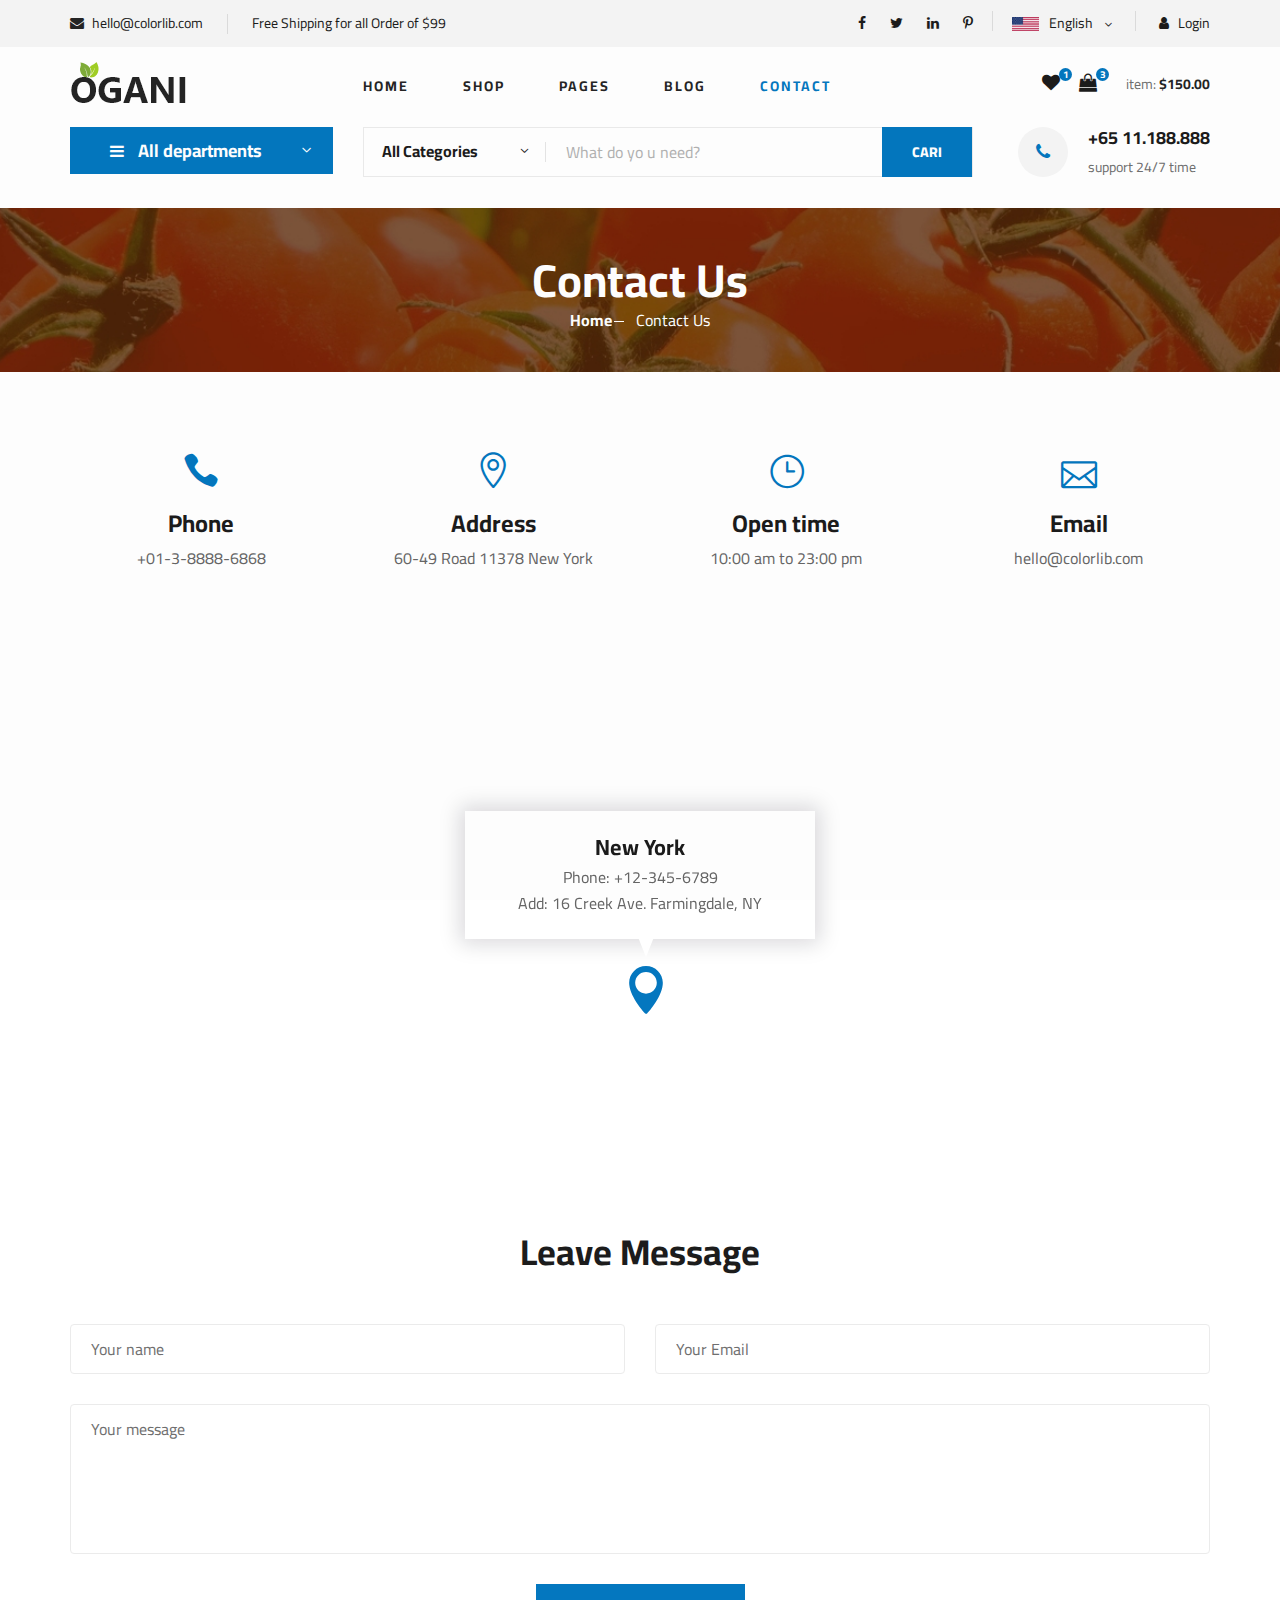
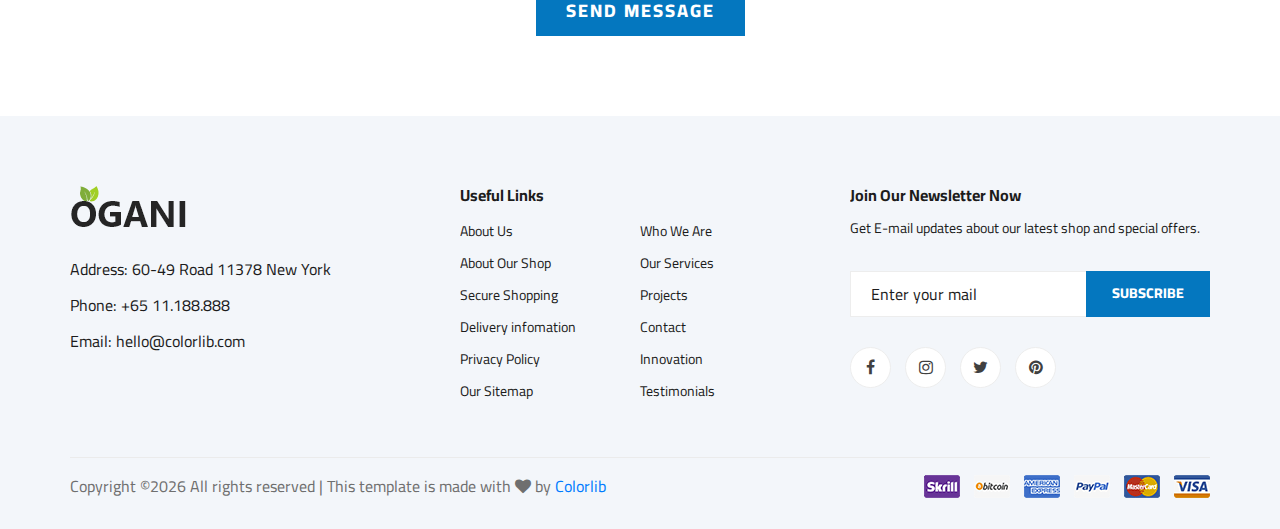
<file: contact2.html>
<!DOCTYPE html>
<html lang="zxx">

<head>
    <meta charset="UTF-8">
    <meta name="description" content="Ogani Template">
    <meta name="keywords" content="Ogani, unica, creative, html">
    <meta name="viewport" content="width=device-width, initial-scale=1.0">
    <meta http-equiv="X-UA-Compatible" content="ie=edge">
    <title>Ogani | Template</title>

    <!-- Google Font -->
    <link href="https://fonts.googleapis.com/css2?family=Cairo:wght@200;300;400;600;900&display=swap" rel="stylesheet">

    <!-- Css Styles -->
    <link rel="stylesheet" href="css/bootstrap.min.css" type="text/css">
    <link rel="stylesheet" href="css/font-awesome.min.css" type="text/css">
    <link rel="stylesheet" href="css/elegant-icons.css" type="text/css">
    <link rel="stylesheet" href="css/nice-select.css" type="text/css">
    <link rel="stylesheet" href="css/jquery-ui.min.css" type="text/css">
    <link rel="stylesheet" href="css/owl.carousel.min.css" type="text/css">
    <link rel="stylesheet" href="css/slicknav.min.css" type="text/css">
    <link rel="stylesheet" href="css/style.css" type="text/css">
</head>

<body>
    <!-- Page Preloder -->
    <div id="preloder">
        <div class="loader"></div>
    </div>

    <!-- Humberger Begin -->
    <div class="humberger__menu__overlay hea"></div>
    <div class="humberger__menu__wrapper">
        <div class="humberger__menu__logo">
            <a href="#"><img src="img/castorwheel.png" alt=""></a>
        </div>
        <div class="humberger__menu__cart">
            <ul>
                <li><a href="#"><i class="fa fa-heart"></i> <span>1</span></a></li>
                <li><a href="#"><i class="fa fa-shopping-bag"></i> <span>3</span></a></li>
            </ul>
            <div class="header__cart__price">item: <span>$250.00</span></div>
        </div>
        <div class="humberger__menu__widget">
            <div class="header__top__right__language">
                <img src="img/language.png" alt="">
                <div>English</div>
                <span class="arrow_carrot-down"></span>
                <ul>
                    <li><a href="#">Indonesia</a></li>
                    <li><a href="#">English</a></li>
                </ul>
            </div>
            <div class="header__top__right__auth">
                <a href="#"><i class="fa fa-user"></i> Login</a>
            </div>
        </div>
        <nav class="humberger__menu__nav mobile-menu">
            <ul>
                <li class="active"><a href="./index.html">Home</a></li>
                <li><a href="./shop-grid.html">Shop</a></li>
                <li><a href="#">Pages</a>
                    <ul class="header__menu__dropdown">
                        <li><a href="./shop-details.html">Shop Details</a></li>
                        <li><a href="./shoping-cart.html">Shoping Cart</a></li>
                        <li><a href="./checkout.html">Check Out</a></li>
                        <li><a href="./blog-details.html">Blog Details</a></li>
                    </ul>
                </li>
                <li><a href="./blog.html">Blog</a></li>
                <li><a href="./contact.html">Contact</a></li>
            </ul>
        </nav>
        <div id="mobile-menu-wrap"></div>
        <div class="header__top__right__social">
            <a href="#"><i class="fa fa-facebook"></i></a>
            <a href="#"><i class="fa fa-twitter"></i></a>
            <a href="#"><i class="fa fa-linkedin"></i></a>
            <a href="#"><i class="fa fa-pinterest-p"></i></a>
        </div>
        <div class="humberger__menu__contact">
            <ul>
                <li><i class="fa fa-envelope"></i> hello@colorlib.com</li>
                <li>Free Shipping for all Order of $99</li>
            </ul>
        </div>
    </div>
    <!-- Humberger End -->

    <!-- Header Section Begin -->
    <header class="header">
        <div class="header__top">
            <div class="container">
                <div class="row">
                    <div class="col-lg-6">
                        <div class="header__top__left">
                            <ul>
                                <li><i class="fa fa-envelope"></i> hello@colorlib.com</li>
                                <li>Free Shipping for all Order of $99</li>
                            </ul>
                        </div>
                    </div>
                    <div class="col-lg-6">
                        <div class="header__top__right">
                            <div class="header__top__right__social">
                                <a href="#"><i class="fa fa-facebook"></i></a>
                                <a href="#"><i class="fa fa-twitter"></i></a>
                                <a href="#"><i class="fa fa-linkedin"></i></a>
                                <a href="#"><i class="fa fa-pinterest-p"></i></a>
                            </div>
                            <div class="header__top__right__language">
                                <img src="img/language.png" alt="">
                                <div>English</div>
                                <span class="arrow_carrot-down"></span>
                                <ul>
                                    <li><a href="#">Spanis</a></li>
                                    <li><a href="#">English</a></li>
                                </ul>
                            </div>
                            <div class="header__top__right__auth">
                                <a href="#"><i class="fa fa-user"></i> Login</a>
                            </div>
                        </div>
                    </div>
                </div>
            </div>
        </div>
        <div class="container">
            <div class="row">
                <div class="col-lg-3">
                    <div class="header__logo">
                        <a href="./index.html"><img src="img/logo.png" alt=""></a>
                    </div>
                </div>
                <div class="col-lg-6">
                    <nav class="header__menu">
                        <ul>
                            <li><a href="./index.html">Home</a></li>
                            <li><a href="./shop-grid.html">Shop</a></li>
                            <li><a href="#">Pages</a>
                                <ul class="header__menu__dropdown">
                                    <li><a href="./shop-details.html">Shop Details</a></li>
                                    <li><a href="./shoping-cart.html">Shoping Cart</a></li>
                                    <li><a href="./checkout.html">Check Out</a></li>
                                    <li><a href="./blog-details.html">Blog Details</a></li>
                                </ul>
                            </li>
                            <li><a href="./blog.html">Blog</a></li>
                            <li class="active"><a href="./contact.html">Contact</a></li>
                        </ul>
                    </nav>
                </div>
                <div class="col-lg-3">
                    <div class="header__cart">
                        <ul>
                            <li><a href="#"><i class="fa fa-heart"></i> <span>1</span></a></li>
                            <li><a href="#"><i class="fa fa-shopping-bag"></i> <span>3</span></a></li>
                        </ul>
                        <div class="header__cart__price">item: <span>$150.00</span></div>
                    </div>
                </div>
            </div>
            <div class="humberger__open">
                <i class="fa fa-bars"></i>
            </div>
        </div>
    </header>
    <!-- Header Section End -->

    <!-- Hero Section Begin -->
    <section class="hero hero-normal">
        <div class="container">
            <div class="row">
                <div class="col-lg-3">
                    <div class="hero__categories">
                        <div class="hero__categories__all">
                            <i class="fa fa-bars"></i>
                            <span>All departments</span>
                        </div>
                        <ul>
                            <li><a href="#">Fresh Meat</a></li>
                            <li><a href="#">Vegetables</a></li>
                            <li><a href="#">Fruit & Nut Gifts</a></li>
                            <li><a href="#">Fresh Berries</a></li>
                            <li><a href="#">Ocean Foods</a></li>
                            <li><a href="#">Butter & Eggs</a></li>
                            <li><a href="#">Fastfood</a></li>
                            <li><a href="#">Fresh Onion</a></li>
                            <li><a href="#">Papayaya & Crisps</a></li>
                            <li><a href="#">Oatmeal</a></li>
                            <li><a href="#">Fresh Bananas</a></li>
                        </ul>
                    </div>
                </div>
                <div class="col-lg-9">
                    <div class="hero__search">
                        <div class="hero__search__form">
                            <form action="#">
                                <div class="hero__search__categories">
                                    All Categories
                                    <span class="arrow_carrot-down"></span>
                                </div>
                                <input type="text" placeholder="What do yo u need?">
                                <button type="submit" class="site-btn">CARI</button>
                            </form>
                        </div>
                        <div class="hero__search__phone">
                            <div class="hero__search__phone__icon">
                                <i class="fa fa-phone"></i>
                            </div>
                            <div class="hero__search__phone__text">
                                <h5>+65 11.188.888</h5>
                                <span>support 24/7 time</span>
                            </div>
                        </div>
                    </div>
                </div>
            </div>
        </div>
    </section>
    <!-- Hero Section End -->

    <!-- Breadcrumb Section Begin -->
    <section class="breadcrumb-section set-bg" data-setbg="img/breadcrumb.jpg">
        <div class="container">
            <div class="row">
                <div class="col-lg-12 text-center">
                    <div class="breadcrumb__text">
                        <h2>Contact Us</h2>
                        <div class="breadcrumb__option">
                            <a href="./index.html">Home</a>
                            <span>Contact Us</span>
                        </div>
                    </div>
                </div>
            </div>
        </div>
    </section>
    <!-- Breadcrumb Section End -->

    <!-- Contact Section Begin -->
    <section class="contact spad">
        <div class="container">
            <div class="row">
                <div class="col-lg-3 col-md-3 col-sm-6 text-center">
                    <div class="contact__widget">
                        <span class="icon_phone"></span>
                        <h4>Phone</h4>
                        <p>+01-3-8888-6868</p>
                    </div>
                </div>
                <div class="col-lg-3 col-md-3 col-sm-6 text-center">
                    <div class="contact__widget">
                        <span class="icon_pin_alt"></span>
                        <h4>Address</h4>
                        <p>60-49 Road 11378 New York</p>
                    </div>
                </div>
                <div class="col-lg-3 col-md-3 col-sm-6 text-center">
                    <div class="contact__widget">
                        <span class="icon_clock_alt"></span>
                        <h4>Open time</h4>
                        <p>10:00 am to 23:00 pm</p>
                    </div>
                </div>
                <div class="col-lg-3 col-md-3 col-sm-6 text-center">
                    <div class="contact__widget">
                        <span class="icon_mail_alt"></span>
                        <h4>Email</h4>
                        <p>hello@colorlib.com</p>
                    </div>
                </div>
            </div>
        </div>
    </section>
    <!-- Contact Section End -->

    <!-- Map Begin -->
    <div class="map">
        <iframe
            src="https://www.google.com/maps/embed?pb=!1m18!1m12!1m3!1d49116.39176087041!2d-86.41867791216099!3d39.69977417971648!2m3!1f0!2f0!3f0!3m2!1i1024!2i768!4f13.1!3m3!1m2!1s0x886ca48c841038a1%3A0x70cfba96bf847f0!2sPlainfield%2C%20IN%2C%20USA!5e0!3m2!1sen!2sbd!4v1586106673811!5m2!1sen!2sbd"
            height="500" style="border:0;" allowfullscreen="" aria-hidden="false" tabindex="0"></iframe>
        <div class="map-inside">
            <i class="icon_pin"></i>
            <div class="inside-widget">
                <h4>New York</h4>
                <ul>
                    <li>Phone: +12-345-6789</li>
                    <li>Add: 16 Creek Ave. Farmingdale, NY</li>
                </ul>
            </div>
        </div>
    </div>
    <!-- Map End -->

    <!-- Contact Form Begin -->
    <div class="contact-form spad">
        <div class="container">
            <div class="row">
                <div class="col-lg-12">
                    <div class="contact__form__title">
                        <h2>Leave Message</h2>
                    </div>
                </div>
            </div>
            <form action="#">
                <div class="row">
                    <div class="col-lg-6 col-md-6">
                        <input type="text" placeholder="Your name">
                    </div>
                    <div class="col-lg-6 col-md-6">
                        <input type="text" placeholder="Your Email">
                    </div>
                    <div class="col-lg-12 text-center">
                        <textarea placeholder="Your message"></textarea>
                        <button type="submit" class="site-btn">SEND MESSAGE</button>
                    </div>
                </div>
            </form>
        </div>
    </div>
    <!-- Contact Form End -->

    <!-- Footer Section Begin -->
    <footer class="footer spad">
        <div class="container">
            <div class="row">
                <div class="col-lg-3 col-md-6 col-sm-6">
                    <div class="footer__about">
                        <div class="footer__about__logo">
                            <a href="./index.html"><img src="img/logo.png" alt=""></a>
                        </div>
                        <ul>
                            <li>Address: 60-49 Road 11378 New York</li>
                            <li>Phone: +65 11.188.888</li>
                            <li>Email: hello@colorlib.com</li>
                        </ul>
                    </div>
                </div>
                <div class="col-lg-4 col-md-6 col-sm-6 offset-lg-1">
                    <div class="footer__widget">
                        <h6>Useful Links</h6>
                        <ul>
                            <li><a href="#">About Us</a></li>
                            <li><a href="#">About Our Shop</a></li>
                            <li><a href="#">Secure Shopping</a></li>
                            <li><a href="#">Delivery infomation</a></li>
                            <li><a href="#">Privacy Policy</a></li>
                            <li><a href="#">Our Sitemap</a></li>
                        </ul>
                        <ul>
                            <li><a href="#">Who We Are</a></li>
                            <li><a href="#">Our Services</a></li>
                            <li><a href="#">Projects</a></li>
                            <li><a href="#">Contact</a></li>
                            <li><a href="#">Innovation</a></li>
                            <li><a href="#">Testimonials</a></li>
                        </ul>
                    </div>
                </div>
                <div class="col-lg-4 col-md-12">
                    <div class="footer__widget">
                        <h6>Join Our Newsletter Now</h6>
                        <p>Get E-mail updates about our latest shop and special offers.</p>
                        <form action="#">
                            <input type="text" placeholder="Enter your mail">
                            <button type="submit" class="site-btn">Subscribe</button>
                        </form>
                        <div class="footer__widget__social">
                            <a href="#"><i class="fa fa-facebook"></i></a>
                            <a href="#"><i class="fa fa-instagram"></i></a>
                            <a href="#"><i class="fa fa-twitter"></i></a>
                            <a href="#"><i class="fa fa-pinterest"></i></a>
                        </div>
                    </div>
                </div>
            </div>
            <div class="row">
                <div class="col-lg-12">
                    <div class="footer__copyright">
                        <div class="footer__copyright__text"><p><!-- Link back to Colorlib can't be removed. Template is licensed under CC BY 3.0. -->
  Copyright &copy;<script>document.write(new Date().getFullYear());</script> All rights reserved | This template is made with <i class="fa fa-heart" aria-hidden="true"></i> by <a href="https://colorlib.com" target="_blank">Colorlib</a>
  <!-- Link back to Colorlib can't be removed. Template is licensed under CC BY 3.0. --></p></div>
                        <div class="footer__copyright__payment"><img src="img/payment-item.png" alt=""></div>
                    </div>
                </div>
            </div>
        </div>
    </footer>
    <!-- Footer Section End -->


    <!-- Js Plugins -->
    <script src="js/jquery-3.3.1.min.js"></script>
    <script src="js/bootstrap.min.js"></script>
    <script src="js/jquery.nice-select.min.js"></script>
    <script src="js/jquery-ui.min.js"></script>
    <script src="js/jquery.slicknav.js"></script>
    <script src="js/mixitup.min.js"></script>
    <script src="js/owl.carousel.min.js"></script>
    <script src="js/main.js"></script>



</body>

</html>
</file>
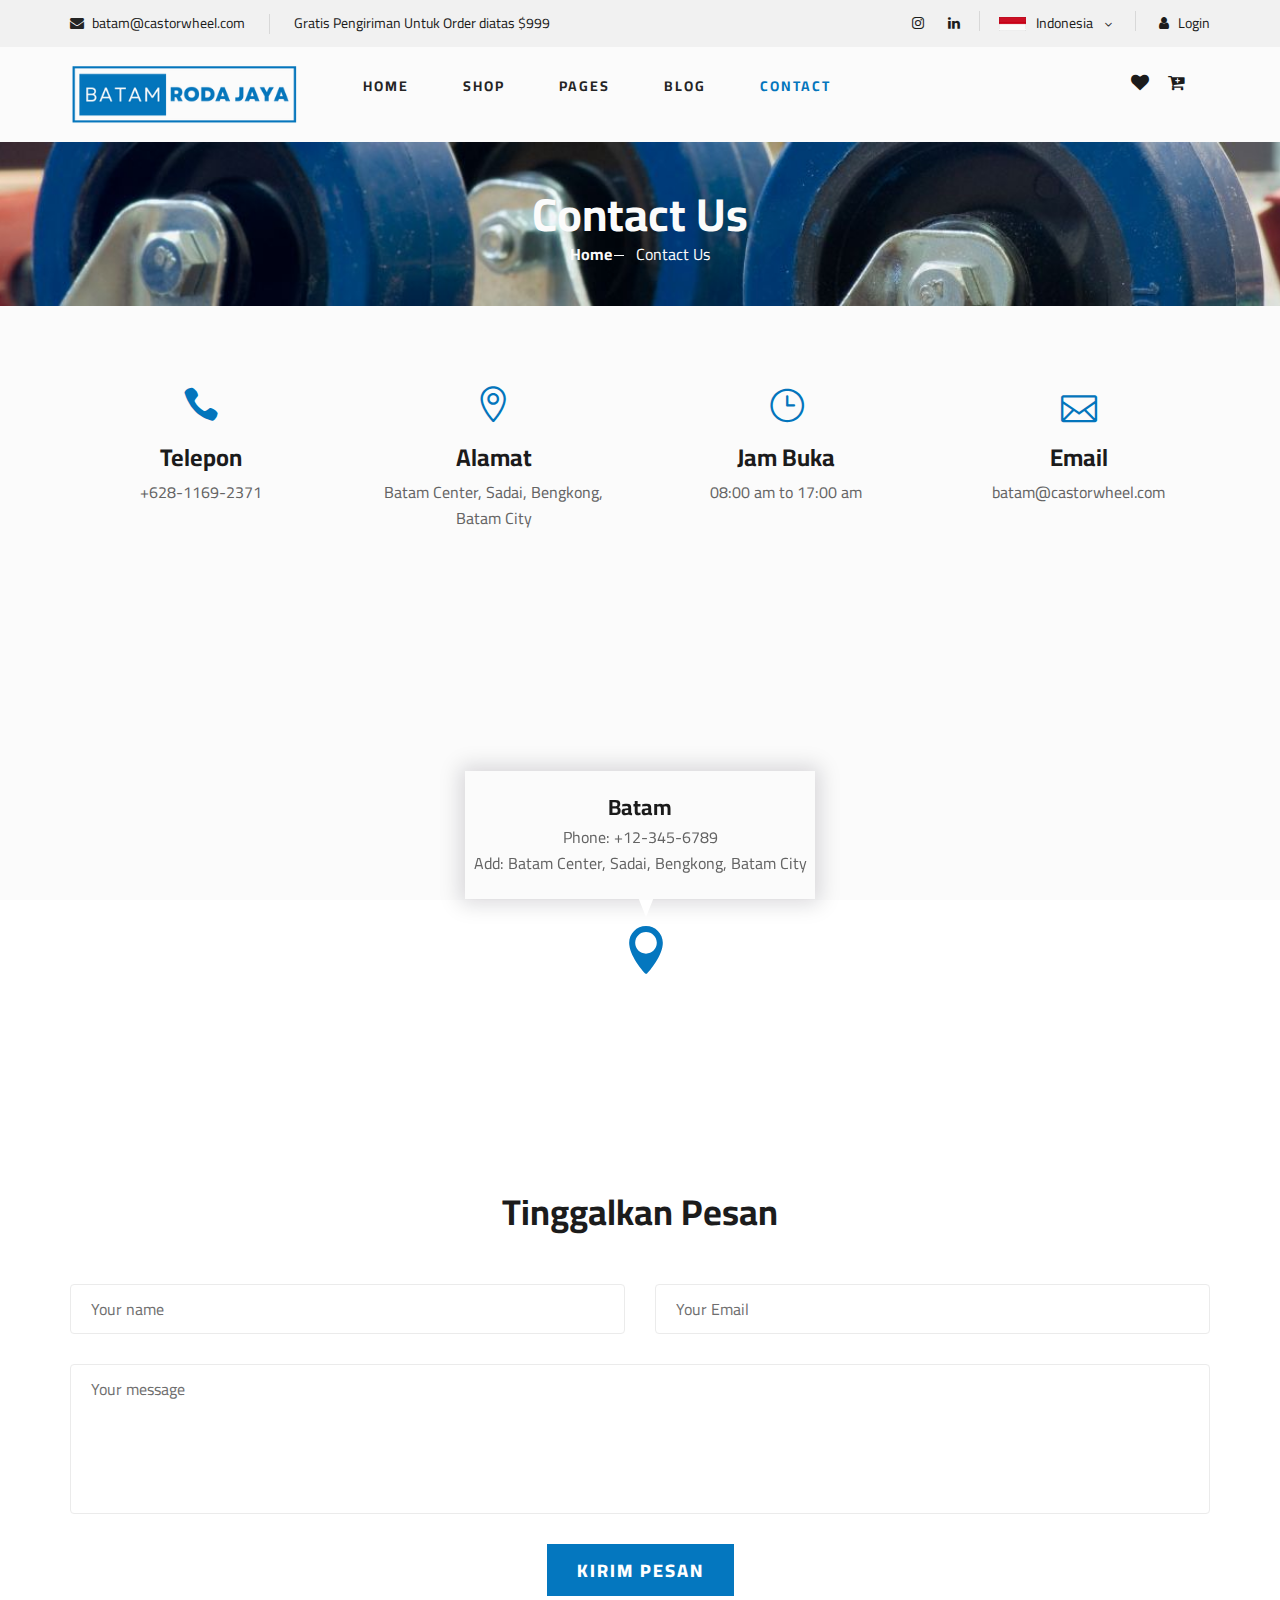
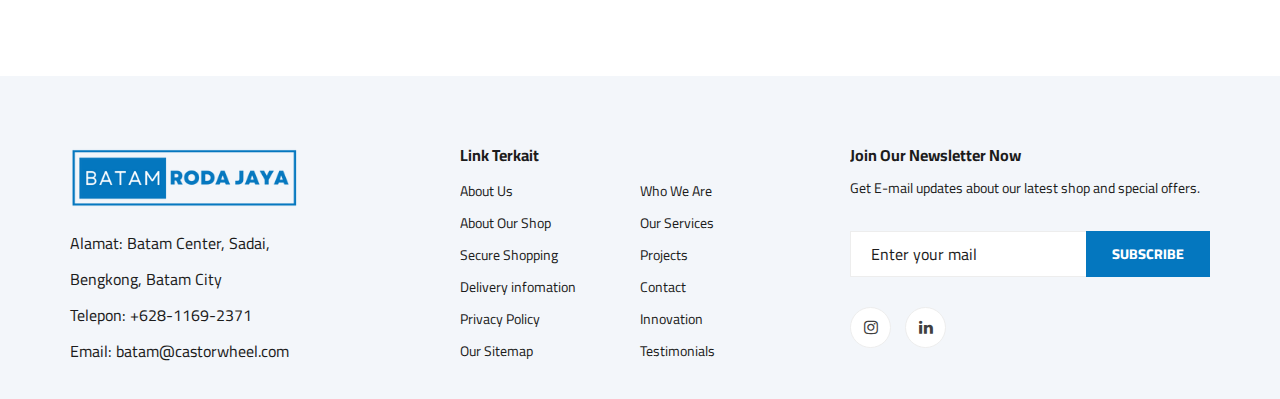
<file: contact_indo.html>
<!DOCTYPE html>
<html lang="zxx">

    <head>
        <meta charset="UTF-8">
        <meta name="description" content="Ogani Template">
        <meta name="keywords" content="Ogani, unica, creative, html">
        <meta name="viewport" content="width=device-width, initial-scale=1.0">
        <meta http-equiv="X-UA-Compatible" content="ie=edge">
        <title>Batam Roda Jaya</title>

        <!-- Google Font -->
        <link
            href="https://fonts.googleapis.com/css2?family=Cairo:wght@200;300;400;600;900&display=swap"
            rel="stylesheet">

        <!-- Css Styles -->
        <link rel="stylesheet" href="css/bootstrap.min.css" type="text/css">
        <link rel="stylesheet" href="css/font-awesome.min.css" type="text/css">
        <link rel="stylesheet" href="css/elegant-icons.css" type="text/css">
        <link rel="stylesheet" href="css/nice-select.css" type="text/css">
        <link rel="stylesheet" href="css/jquery-ui.min.css" type="text/css">
        <link rel="stylesheet" href="css/owl.carousel.min.css" type="text/css">
        <link rel="stylesheet" href="css/slicknav.min.css" type="text/css">
        <link rel="stylesheet" href="css/style.css" type="text/css">
    </head>

    <body>
        <!-- Page Preloder -->
        <div id="preloder">
            <div class="loader"></div>
        </div>

        <!-- Humberger Begin -->
        <div class="humberger__menu__overlay hea"></div>
        <div class="humberger__menu__wrapper">
            <div class="humberger__menu__logo">
                <a href="#"><img src="img/Logo Roda Jaya.png" alt=""></a>
            </div>
            <div class="humberger__menu__cart">
                <ul>
                    <li>
                        <a href="#">
                            <i class="fa fa-heart"></i>
                            </a>
                    </li>
                    <li>
                        <a href="#">
                            <i class="fa fa-shopping-bag"></i>
                            </a>
                    </li>
                </ul>
                <div class="header__cart__price">item:
                    <span>$250.00</span></div>
            </div>
            <div class="humberger__menu__widget">
                <div class="header__top__right__language">
                    <img src="img/indonesia.jpg" alt="">
                    <div>Indonesia</div>
                    <span class="arrow_carrot-down"></span>
                    <ul>
                        <li>
                            <a href="#">Indonesia</a>
                        </li>
                        <li>
                            <a href="contact.html">English</a>
                        </li>
                    </ul>
                </div>
                <div class="header__top__right__auth">
                    <a href="#">
                        <i class="fa fa-user"></i>
                        Login</a>
                </div>
            </div>
            <nav class="humberger__menu__nav mobile-menu">
                <ul>
                    <li class="active">
                        <a href="./index.html">Home</a>
                    </li>
                    <li>
                        <a href="./shop-grid.html">Shop</a>
                    </li>
                    <li>
                        <a href="#">Pages</a>
                        <ul class="header__menu__dropdown">
                            <li>
                                <a href="./shop-details.html">Shop Details</a>
                            </li>
                            <li>
                                <a href="./shoping-cart.html">Shoping Cart</a>
                            </li>
                            <li>
                                <a href="./checkout.html">Check Out</a>
                            </li>
                            <li>
                                <a href="./blog-details.html">Blog Details</a>
                            </li>
                        </ul>
                    </li>
                    <li>
                        <a href="./blog.html">Blog</a>
                    </li>
                    <li>
                        <a href="./contact.html">Contact</a>
                    </li>
                </ul>
            </nav>
            <div id="mobile-menu-wrap"></div>
            <div class="header__top__right__social">
                <a href="#">
                    <i class="fa fa-instagram"></i>
                </a>
                <a href="#">
                    <i class="fa fa-linkedin"></i>
                </a>
                <!-- <a href="#"><i class="fa fa-linkedin"></i></a> <a href="#"><i class="fa
                fa-pinterest-p"></i></a> -->
            </div>
            <div class="humberger__menu__contact">
                <ul>
                    <li>
                        <i class="fa fa-envelope"></i>
                        batam@castorwheel.com
                    </li>
                    <li>Gratis Pengiriman Untuk Order diatas $999</li>
                </ul>
            </div>
        </div>
        <!-- Humberger End -->

        <!-- Header Section Begin -->
        <header class="header">
            <div class="header__top">
                <div class="container">
                    <div class="row">
                        <div class="col-lg-6 col-md-6">
                            <div class="header__top__left">
                                <ul>
                                    <li>
                                        <i class="fa fa-envelope"></i>
                                        batam@castorwheel.com
                                    </li>
                                    <li>Gratis Pengiriman Untuk Order diatas $999</li>
                                </ul>
                            </div>
                        </div>
                        <div class="col-lg-6 col-md-6">
                            <div class="header__top__right">
                                <div class="header__top__right__social">
                                    <a href="#">
                                        <i class="fa fa-instagram"></i>
                                    </a>
                                    <!-- <a href="#"><i class="fa fa-twitter"></i></a> -->
                                    <a href="#">
                                        <i class="fa fa-linkedin"></i>
                                    </a>
                                    <!-- <a href="#"><i class="fa fa-pinterest-p"></i></a> -->
                                </div>
                                <div class="header__top__right__language">
                                    <img src="img/indonesia.jpg" alt="">
                                    <div>Indonesia</div>
                                    <span class="arrow_carrot-down"></span>
                                    <ul>
                                        <li>
                                            <a href="#">Indonesia</a>
                                        </li>
                                        <li>
                                            <a href="contact.html">English</a>
                                        </li>
                                    </ul>
                                </div>
                                <div class="header__top__right__auth">
                                    <a href="#">
                                        <i class="fa fa-user"></i>
                                        Login</a>
                                </div>
                            </div>
                        </div>
                    </div>
                </div>
            </div>
            <div class="container">
                <div class="row">
                    <div class="col-lg-3">
                        <div class="header__logo">
                            <a href="./index.html"><img src="img/Logo Roda Jaya.png" alt=""></a>
                        </div>
                    </div>
                    <div class="col-lg-6">
                        <nav class="header__menu">
                            <ul>
                                <li class="">
                                    <a href="./index.html">Home</a>
                                </li>
                                <li>
                                    <a href="./shop-grid.html">Shop</a>
                                </li>
                                <li>
                                    <a href="#">Pages</a>
                                    <ul class="header__menu__dropdown">
                                        <li>
                                            <a href="./shop-details.html">Shop Details</a>
                                        </li>
                                        <li>
                                            <a href="./shoping-cart.html">Shoping Cart</a>
                                        </li>
                                        <li>
                                            <a href="./checkout.html">Check Out</a>
                                        </li>
                                        <li>
                                            <a href="./blog-details.html">Blog Details</a>
                                        </li>
                                    </ul>
                                </li>
                                <li>
                                    <a href="./blog.html">Blog</a>
                                </li>
                                <li class="active">
                                    <a href="./contact.html">Contact</a>
                                </li>
                            </ul>
                        </nav>
                    </div>
                    <div class="col-lg-3">
                        <div class="header__cart">
                            <ul>
                                <li>
                                    <a href="#">
                                        <i class="fa fa-heart"></i>
                                        </a>
                                </li>
                                <li>
                                    <a href="#">
                                        <i class="fa fa-cart-plus"></i>
                                        </a>
                                </li>
                            </ul>
                            <!-- <div class="header__cart__price">item: <span>$999.00</span></div> -->
                        </div>
                    </div>
                </div>
                <div class="humberger__open">
                    <i class="fa fa-bars"></i>
                </div>
            </div>
        </header>
        <!-- Header Section End -->

        <!-- Hero Section Begin -->
        <!-- <section class="hero"> <div class="container"> <div class="row"> <div
        class="col-lg-3"> <div class="hero__categories"> <div
        class="hero__categories__all"> <i class="fa fa-bars"></i> <span>All
        categories</span> </div> <ul> <li><a href="#">Accessories</a></li> <li><a
        href="#">Roda Grobak</a></li> <li><a href="#">Roda Motor</a></li> <li><a
        href="#">Fresh Berries</a></li> <li><a href="#">Ocean Foods</a></li> <li><a
        href="#">Butter & Eggs</a></li> <li><a href="#">Roda mobil</a></li> <li><a
        href="#">Fresh Onion</a></li> <li><a href="#">Papayaya & Crisps</a></li> <li><a
        href="#">Roda Grobak</a></li> <li><a href="#">Fresh Bananas</a></li> </ul>
        </div> </div> <div class="col-lg-9"> <div class="hero__search"> <div
        class="hero__search__form"> <form action="#"> <div
        class="hero__search__categories"> All Categories <span
        class="arrow_carrot-down"></span> </div> <input type="text" placeholder="What do
        yo u need?"> <button type="submit" class="site-btn">SEARCH</button> </form>
        </div> <div class="hero__search__phone"> <div class="hero__search__phone__icon">
        <i class="fa fa-phone"></i> </div> <div class="hero__search__phone__text">
        <h5>+681308130</h5> <span>jam kerja</span> </div> </div> </div> <div
        class="hero__item set-bg" data-setbg="img/hero/banner.jpg"> <div
        class="hero__text"> <span>FRUIT FRESH</span> <h2>Vegetable <br />100%
        Organic</h2> <p>Free Pickup and Delivery Available</p> <a href="#"
        class="primary-btn">SHOP NOW</a> </div> </div> </div> </div> </div> </section>
        -->
        <!-- Hero Section End -->

        <!-- Breadcrumb Section Begin -->
        <section class="breadcrumb-section set-bg" data-setbg="img/cimage.jpg">
            <div class="container">
                <div class="row">
                    <div class="col-lg-12 text-center">
                        <div class="breadcrumb__text">
                            <h2>Contact Us</h2>
                            <div class="breadcrumb__option">
                                <a href="./index.html">Home</a>
                                <span>Contact Us</span>
                            </div>
                        </div>
                    </div>
                </div>
            </div>
        </section>
        <!-- Breadcrumb Section End -->

        <!-- Contact Section Begin -->
        <section class="contact spad">
            <div class="container">
                <div class="row">
                    <div class="col-lg-3 col-md-3 col-sm-6 text-center">
                        <div class="contact__widget">
                            <span class="icon_phone"></span>
                            <h4>Telepon</h4>
                            <p>+628-1169-2371</p>
                        </div>
                    </div>
                    <div class="col-lg-3 col-md-3 col-sm-6 text-center">
                        <div class="contact__widget">
                            <span class="icon_pin_alt"></span>
                            <h4>Alamat</h4>
                            <p>Batam Center, Sadai, Bengkong, Batam City</p>
                        </div>
                    </div>
                    <div class="col-lg-3 col-md-3 col-sm-6 text-center">
                        <div class="contact__widget">
                            <span class="icon_clock_alt"></span>
                            <h4>Jam Buka</h4>
                            <p>08:00 am to 17:00 am</p>
                        </div>
                    </div>
                    <div class="col-lg-3 col-md-3 col-sm-6 text-center">
                        <div class="contact__widget">
                            <span class="icon_mail_alt"></span>
                            <h4>Email</h4>
                            <p>batam@castorwheel.com</p>
                        </div>
                    </div>
                </div>
            </div>
        </section>
        <!-- Contact Section End -->

        <!-- Map Begin -->
        <div class="map">
            <iframe
                src="https://www.google.com/maps/embed?pb=!1m18!1m12!1m3!1d3989.031285799187!2d104.04486381379307!3d1.1380598625386715!2m3!1f0!2f0!3f0!3m2!1i1024!2i768!4f13.1!3m3!1m2!1s0x31d9890744b612fd%3A0x3def6a193779bba8!2sPT.%20Batam%20Roda%20Jaya!5e0!3m2!1sen!2sid!4v1664417671333!5m2!1sen!2sid"
                height="500"
                style="border:0;"
                allowfullscreen=""
                aria-hidden="false"
                tabindex="0"></iframe>
            <div class="map-inside">
                <i class="icon_pin"></i>
                <div class="inside-widget">
                    <h4>Batam</h4>
                    <ul>
                        <li>Phone: +12-345-6789</li>
                        <li>Add: Batam Center, Sadai, Bengkong, Batam City</li>
                    </ul>
                </div>
            </div>
        </div>
        <!-- Map End -->

        <!-- Contact Form Begin -->
        <div class="contact-form spad">
            <div class="container">
                <div class="row">
                    <div class="col-lg-12">
                        <div class="contact__form__title">
                            <h2>Tinggalkan Pesan</h2>
                        </div>
                    </div>
                </div>
                <form action="#">
                    <div class="row">
                        <div class="col-lg-6 col-md-6">
                            <input type="text" placeholder="Your name">
                        </div>
                        <div class="col-lg-6 col-md-6">
                            <input type="text" placeholder="Your Email">
                        </div>
                        <div class="col-lg-12 text-center">
                            <textarea placeholder="Your message"></textarea>
                            <button type="submit" class="site-btn">KIRIM PESAN</button>
                        </div>
                    </div>
                </form>
            </div>
        </div>
        <!-- Contact Form End -->

        <!-- Footer Section Begin -->
        <footer class="footer spad">
            <div class="container">
                <div class="row">
                    <div class="col-lg-3 col-md-6 col-sm-6">
                        <div class="footer__about">
                            <div class="footer__about__logo">
                                <a href="./index.html"><img src="img/Logo Roda Jaya.png" alt=""></a>
                            </div>
                            <ul>
                                <li>Alamat: Batam Center, Sadai, Bengkong, Batam City</li>
                                <li>Telepon: +628-1169-2371</li>
                                <li>Email: batam@castorwheel.com</li>
                            </ul>
                        </div>
                    </div>
                    <div class="col-lg-4 col-md-6 col-sm-6 offset-lg-1">
                        <div class="footer__widget">
                            <h6>Link Terkait</h6>
                            <ul>
                                <li>
                                    <a href="#">About Us</a>
                                </li>
                                <li>
                                    <a href="#">About Our Shop</a>
                                </li>
                                <li>
                                    <a href="#">Secure Shopping</a>
                                </li>
                                <li>
                                    <a href="#">Delivery infomation</a>
                                </li>
                                <li>
                                    <a href="#">Privacy Policy</a>
                                </li>
                                <li>
                                    <a href="#">Our Sitemap</a>
                                </li>
                            </ul>
                            <ul>
                                <li>
                                    <a href="#">Who We Are</a>
                                </li>
                                <li>
                                    <a href="#">Our Services</a>
                                </li>
                                <li>
                                    <a href="#">Projects</a>
                                </li>
                                <li>
                                    <a href="#">Contact</a>
                                </li>
                                <li>
                                    <a href="#">Innovation</a>
                                </li>
                                <li>
                                    <a href="#">Testimonials</a>
                                </li>
                            </ul>
                        </div>
                    </div>
                    <div class="col-lg-4 col-md-12">
                        <div class="footer__widget">
                            <h6>Join Our Newsletter Now</h6>
                            <p>Get E-mail updates about our latest shop and special offers.</p>
                            <form action="#">
                                <input type="text" placeholder="Enter your mail">
                                <button type="submit" class="site-btn">Subscribe</button>
                            </form>
                            <div class="footer__widget__social">
                                <a href="#">
                                    <i class="fa fa-instagram"></i>
                                </a>
                                <a href="#">
                                    <i class="fa fa-linkedin"></i>
                                </a>
                                <!-- <a href="#"><i class="fa fa-twitter"></i></a> <a href="#"><i class="fa
                                fa-pinterest"></i></a> -->
                            </div>
                        </div>
                    </div>
                </div>

            </div>
        </footer>
        <!-- Footer Section End -->

        <!-- Js Plugins -->
        <script src="js/jquery-3.3.1.min.js"></script>
        <script src="js/bootstrap.min.js"></script>
        <script src="js/jquery.nice-select.min.js"></script>
        <script src="js/jquery-ui.min.js"></script>
        <script src="js/jquery.slicknav.js"></script>
        <script src="js/mixitup.min.js"></script>
        <script src="js/owl.carousel.min.js"></script>
        <script src="js/main.js"></script>

    </body>

</html>
</file>
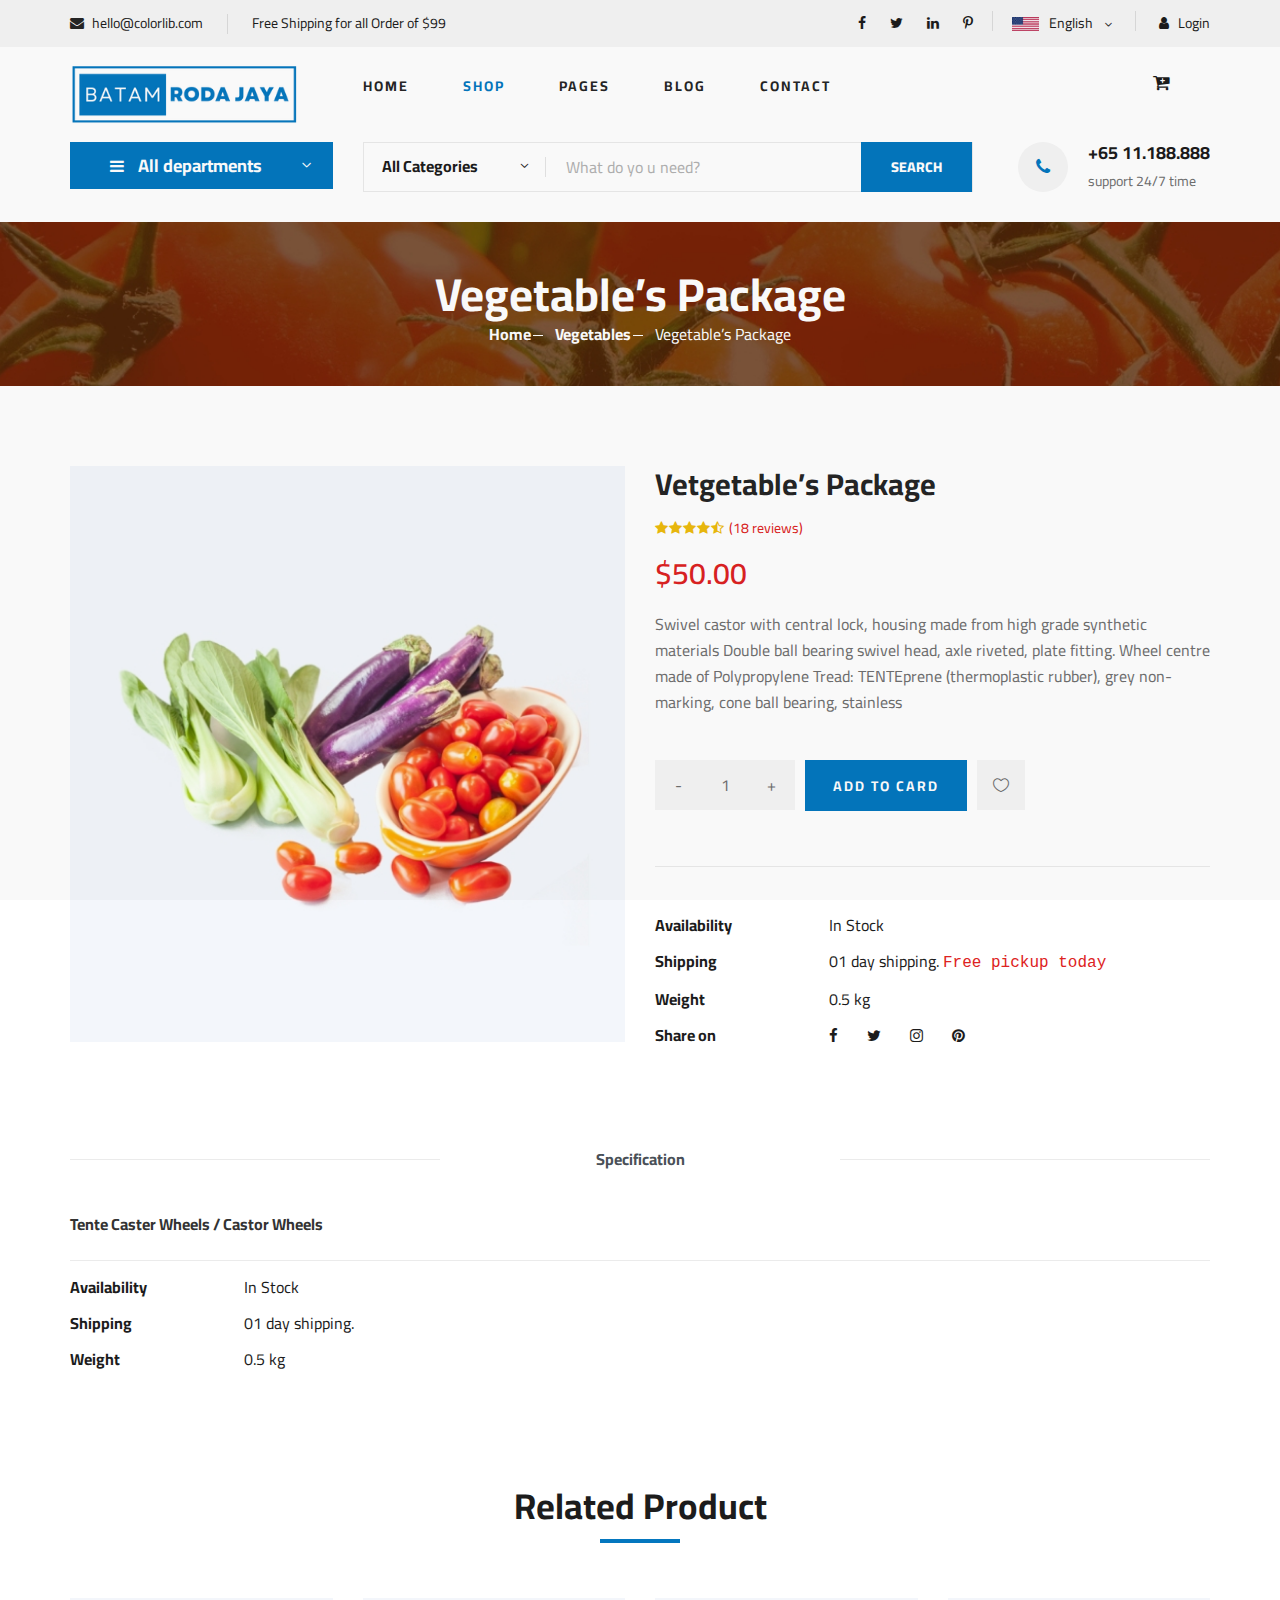
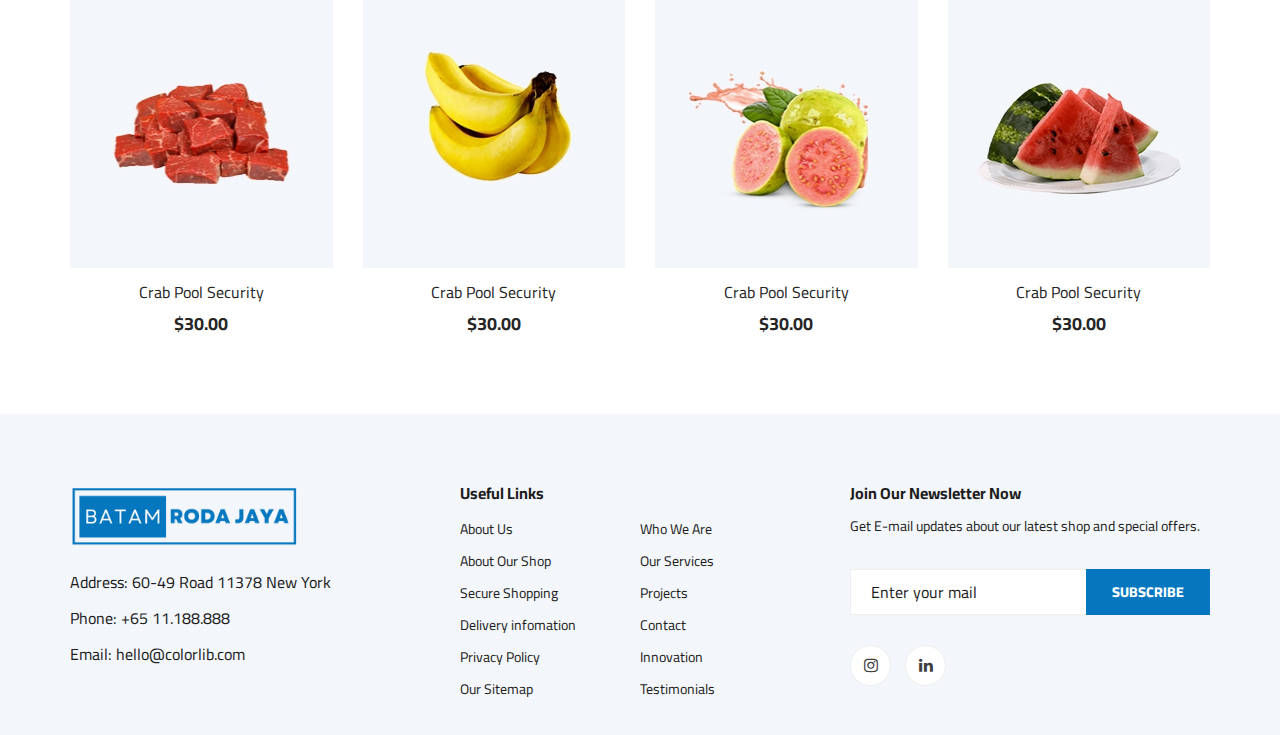
<file: shop-details.html>
<!DOCTYPE html>
<html lang="zxx">

    <head>
        <meta charset="UTF-8">
        <meta name="description" content="Ogani Template">
        <meta name="keywords" content="Ogani, unica, creative, html">
        <meta name="viewport" content="width=device-width, initial-scale=1.0">
        <meta http-equiv="X-UA-Compatible" content="ie=edge">
        <title>Ogani | Template</title>

        <!-- Google Font -->
        <link
            href="https://fonts.googleapis.com/css2?family=Cairo:wght@200;300;400;600;900&display=swap"
            rel="stylesheet">

        <!-- Css Styles -->
        <link rel="stylesheet" href="css/bootstrap.min.css" type="text/css">
        <link rel="stylesheet" href="css/font-awesome.min.css" type="text/css">
        <link rel="stylesheet" href="css/elegant-icons.css" type="text/css">
        <link rel="stylesheet" href="css/nice-select.css" type="text/css">
        <link rel="stylesheet" href="css/jquery-ui.min.css" type="text/css">
        <link rel="stylesheet" href="css/owl.carousel.min.css" type="text/css">
        <link rel="stylesheet" href="css/slicknav.min.css" type="text/css">
        <link rel="stylesheet" href="css/style.css" type="text/css">
    </head>

    <body>
        <!-- Page Preloder -->
        <div id="preloder">
            <div class="loader"></div>
        </div>

        <!-- Humberger Begin -->
        <div class="humberger__menu__overlay"></div>
        <div class="humberger__menu__wrapper">
            <div class="humberger__menu__logo">
                <a href="#"><img src="img/Logo Roda Jaya.png" alt=""></a>
            </div>
            <div class="humberger__menu__cart">
                <ul>
                    <li>
                        <a href="#">
                            <i class="fa fa-cart-plus"></i>
                            
                    </li>
                    <!-- <li>
                        <a href="#">
                            <i class="fa fa-shopping-bag"></i>
                            <span>3</span></a>
                    </li> -->
                </ul>
                
            </div>
            <div class="humberger__menu__widget">
                <div class="header__top__right__language">
                    <img src="img/language.png" alt="">
                    <div>English</div>
                    <span class="arrow_carrot-down"></span>
                    <ul>
                        <li>
                            <a href="#">Spanis</a>
                        </li>
                        <li>
                            <a href="#">English</a>
                        </li>
                    </ul>
                </div>
                <div class="header__top__right__auth">
                    <a href="#">
                        <i class="fa fa-user"></i>
                        Login</a>
                </div>
            </div>
            <nav class="humberger__menu__nav mobile-menu">
                <ul>
                    <li class="active">
                        <a href="./index.html">Home</a>
                    </li>
                    <li>
                        <a href="./shop-grid.html">Shop</a>
                    </li>
                    <li>
                        <a href="#">Pages</a>
                        <ul class="header__menu__dropdown">
                            <li>
                                <a href="./shop-details.html">Shop Details</a>
                            </li>
                            <li>
                                <a href="./shoping-cart.html">Shoping Cart</a>
                            </li>
                            <li>
                                <a href="./checkout.html">Check Out</a>
                            </li>
                            <li>
                                <a href="./blog-details.html">Blog Details</a>
                            </li>
                        </ul>
                    </li>
                    <li>
                        <a href="./blog.html">Blog</a>
                    </li>
                    <li>
                        <a href="./contact.html">Contact</a>
                    </li>
                </ul>
            </nav>
            <div id="mobile-menu-wrap"></div>
            <div class="header__top__right__social">
                <a href="#">
                    <i class="fa fa-facebook"></i>
                </a>
                <a href="#">
                    <i class="fa fa-twitter"></i>
                </a>
                <a href="#">
                    <i class="fa fa-linkedin"></i>
                </a>
                <a href="#">
                    <i class="fa fa-pinterest-p"></i>
                </a>
            </div>
            <div class="humberger__menu__contact">
                <ul>
                    <li>
                        <i class="fa fa-envelope"></i>
                        hello@colorlib.com</li>
                    <li>Free Shipping for all Order of $99</li>
                </ul>
            </div>
        </div>
        <!-- Humberger End -->

        <!-- Header Section Begin -->
        <header class="header">
            <div class="header__top">
                <div class="container">
                    <div class="row">
                        <div class="col-lg-6">
                            <div class="header__top__left">
                                <ul>
                                    <li>
                                        <i class="fa fa-envelope"></i>
                                        hello@colorlib.com</li>
                                    <li>Free Shipping for all Order of $99</li>
                                </ul>
                            </div>
                        </div>
                        <div class="col-lg-6">
                            <div class="header__top__right">
                                <div class="header__top__right__social">
                                    <a href="#">
                                        <i class="fa fa-facebook"></i>
                                    </a>
                                    <a href="#">
                                        <i class="fa fa-twitter"></i>
                                    </a>
                                    <a href="#">
                                        <i class="fa fa-linkedin"></i>
                                    </a>
                                    <a href="#">
                                        <i class="fa fa-pinterest-p"></i>
                                    </a>
                                </div>
                                <div class="header__top__right__language">
                                    <img src="img/language.png" alt="">
                                    <div>English</div>
                                    <span class="arrow_carrot-down"></span>
                                    <ul>
                                        <li>
                                            <a href="#">Spanis</a>
                                        </li>
                                        <li>
                                            <a href="#">English</a>
                                        </li>
                                    </ul>
                                </div>
                                <div class="header__top__right__auth">
                                    <a href="#">
                                        <i class="fa fa-user"></i>
                                        Login</a>
                                </div>
                            </div>
                        </div>
                    </div>
                </div>
            </div>
            <div class="container">
                <div class="row">
                    <div class="col-lg-3">
                        <div class="header__logo">
                            <a href="./index.html"><img src="img/Logo Roda Jaya.png" alt=""></a>
                        </div>
                    </div>
                    <div class="col-lg-6">
                        <nav class="header__menu">
                            <ul>
                                <li>
                                    <a href="./index.html">Home</a>
                                </li>
                                <li class="active">
                                    <a href="./shop-grid.html">Shop</a>
                                </li>
                                <li>
                                    <a href="#">Pages</a>
                                    <ul class="header__menu__dropdown">
                                        <li>
                                            <a href="./shop-details.html">Shop Details</a>
                                        </li>
                                        <li>
                                            <a href="./shoping-cart.html">Shoping Cart</a>
                                        </li>
                                        <li>
                                            <a href="./checkout.html">Check Out</a>
                                        </li>
                                        <li>
                                            <a href="./blog-details.html">Blog Details</a>
                                        </li>
                                    </ul>
                                </li>
                                <li>
                                    <a href="./blog.html">Blog</a>
                                </li>
                                <li>
                                    <a href="./contact.html">Contact</a>
                                </li>
                            </ul>
                        </nav>
                    </div>
                    <div class="col-lg-3">
                        <div class="header__cart">
                            <ul>
                                <li>
                                    <a href="#">
                                        <i class="fa fa-cart-plus"></i>
                                        
                                </li>
                                <!-- <li>
                                    <a href="#">
                                        <i class="fa fa-shopping-bag"></i>
                                        <span>3</span></a>
                                </li> -->
                            </ul>
                            
                        </div>
                    </div>
                </div>
                <div class="humberger__open">
                    <i class="fa fa-bars"></i>
                </div>
            </div>
        </header>
        <!-- Header Section End -->

        <!-- Hero Section Begin -->
        <section class="hero hero-normal">
            <div class="container">
                <div class="row">
                    <div class="col-lg-3">
                        <div class="hero__categories">
                            <div class="hero__categories__all">
                                <i class="fa fa-bars"></i>
                                <span>All departments</span>
                            </div>
                            <ul>
                                <li>
                                    <a href="#">Fresh Meat</a>
                                </li>
                                <li>
                                    <a href="#">Vegetables</a>
                                </li>
                                <li>
                                    <a href="#">Fruit & Nut Gifts</a>
                                </li>
                                <li>
                                    <a href="#">Fresh Berries</a>
                                </li>
                                <li>
                                    <a href="#">Ocean Foods</a>
                                </li>
                                <li>
                                    <a href="#">Butter & Eggs</a>
                                </li>
                                <li>
                                    <a href="#">Fastfood</a>
                                </li>
                                <li>
                                    <a href="#">Fresh Onion</a>
                                </li>
                                <li>
                                    <a href="#">Papayaya & Crisps</a>
                                </li>
                                <li>
                                    <a href="#">Oatmeal</a>
                                </li>
                                <li>
                                    <a href="#">Fresh Bananas</a>
                                </li>
                            </ul>
                        </div>
                    </div>
                    <div class="col-lg-9">
                        <div class="hero__search">
                            <div class="hero__search__form">
                                <form action="#">
                                    <div class="hero__search__categories">
                                        All Categories
                                        <span class="arrow_carrot-down"></span>
                                    </div>
                                    <input type="text" placeholder="What do yo u need?">
                                    <button type="submit" class="site-btn">SEARCH</button>
                                </form>
                            </div>
                            <div class="hero__search__phone">
                                <div class="hero__search__phone__icon">
                                    <i class="fa fa-phone"></i>
                                </div>
                                <div class="hero__search__phone__text">
                                    <h5>+65 11.188.888</h5>
                                    <span>support 24/7 time</span>
                                </div>
                            </div>
                        </div>
                    </div>
                </div>
            </div>
        </section>
        <!-- Hero Section End -->

        <!-- Breadcrumb Section Begin -->
        <section class="breadcrumb-section set-bg" data-setbg="img/breadcrumb.jpg">
            <div class="container">
                <div class="row">
                    <div class="col-lg-12 text-center">
                        <div class="breadcrumb__text">
                            <h2>Vegetable’s Package</h2>
                            <div class="breadcrumb__option">
                                <a href="./index.html">Home</a>
                                <a href="./index.html">Vegetables</a>
                                <span>Vegetable’s Package</span>
                            </div>
                        </div>
                    </div>
                </div>
            </div>
        </section>
        <!-- Breadcrumb Section End -->

        <!-- Product Details Section Begin -->
        <section class="product-details spad">
            <div class="container">
                <div class="row">
                    <div class="col-lg-6 col-md-6">
                        <div class="product__details__pic">
                            <div class="product__details__pic__item">
                                <img
                                    class="product__details__pic__item--large"
                                    src="img/product/details/product-details-1.jpg"
                                    alt="">
                            </div>
                            <!-- <div class="product__details__pic__slider owl-carousel"> <img
                            data-imgbigurl="img/product/details/product-details-2.jpg"
                            src="img/product/details/thumb-1.jpg" alt=""> <img
                            data-imgbigurl="img/product/details/product-details-3.jpg"
                            src="img/product/details/thumb-2.jpg" alt=""> <img
                            data-imgbigurl="img/product/details/product-details-5.jpg"
                            src="img/product/details/thumb-3.jpg" alt=""> <img
                            data-imgbigurl="img/product/details/product-details-4.jpg"
                            src="img/product/details/thumb-4.jpg" alt=""> </div> -->
                        </div>
                    </div>
                    <div class="col-lg-6 col-md-6">
                        <div class="product__details__text">
                            <h3>Vetgetable’s Package</h3>
                            <div class="product__details__rating">
                                <i class="fa fa-star"></i>
                                <i class="fa fa-star"></i>
                                <i class="fa fa-star"></i>
                                <i class="fa fa-star"></i>
                                <i class="fa fa-star-half-o"></i>
                                <span>(18 reviews)</span>
                            </div>
                            <div class="product__details__price">$50.00</div>
                            <div>
                                <p>
                                    Swivel castor with central lock, housing made from high grade synthetic
                                    materials Double ball bearing swivel head, axle riveted, plate fitting. Wheel
                                    centre made of Polypropylene Tread: TENTEprene (thermoplastic rubber), grey
                                    non-marking, cone ball bearing, stainless
                                </p>
                            </div>
                            <div class="product__details__quantity">
                                <div class="quantity">
                                    <div class="pro-qty">
                                        <input type="text" value="1">
                                    </div>
                                </div>
                            </div>
                            <a href="#" class="primary-btn">ADD TO CARD</a>
                            <a href="#" class="heart-icon">
                                <span class="icon_heart_alt"></span></a>
                            <ul>
                                <li>
                                    <b>Availability</b>
                                    <span>In Stock</span></li>
                                <li>
                                    <b>Shipping</b>
                                    <span>01 day shipping.
                                        <samp>Free pickup today</samp></span></li>
                                <li>
                                    <b>Weight</b>
                                    <span>0.5 kg</span></li>
                                <li>
                                    <b>Share on</b>
                                    <div class="share">
                                        <a href="#">
                                            <i class="fa fa-facebook"></i>
                                        </a>
                                        <a href="#">
                                            <i class="fa fa-twitter"></i>
                                        </a>
                                        <a href="#">
                                            <i class="fa fa-instagram"></i>
                                        </a>
                                        <a href="#">
                                            <i class="fa fa-pinterest"></i>
                                        </a>
                                    </div>
                                </li>
                            </ul>
                        </div>
                    </div>
                    <div class="col-lg-12">
                        <div class="product__details__tab">
                            <ul class="nav nav-tabs" role="tablist">
                                <li class="nav-item">
                                    <a
                                        class="nav-link active"
                                        data-toggle="tab"
                                        href="#tabs-1"
                                        role="tab"
                                        aria-selected="true">Specification</a>
                                </li>
                                <!-- <li class="nav-item"> <a class="nav-link" data-toggle="tab" href="#tabs-2"
                                role="tab" aria-selected="false">Information</a> </li> -->
                                <!-- <li class="nav-item"> <a class="nav-link" data-toggle="tab" href="#tabs-3"
                                role="tab" aria-selected="false">Reviews <span>(1)</span></a> </li> -->
                            </ul>
                            <div class="tab-content">
                                <div class="tab-pane active" id="tabs-1" role="tabpanel">
                                    <div class="product__details__tab__desc">
                                        <h6>Tente Caster Wheels / Castor Wheels</h6>
                                        <!-- <p>Vestibulum ac diam sit amet quam vehicula elementum sed sit amet dui.
                                            Pellentesque in ipsum id orci porta dapibus. Proin eget tortor risus. Vivamus
                                            suscipit tortor eget felis porttitor volutpat. Vestibulum ac diam sit amet quam
                                            vehicula elementum sed sit amet dui. Donec rutrum congue leo eget malesuada.
                                            Vivamus suscipit tortor eget felis porttitor volutpat. Curabitur arcu erat,
                                            accumsan id imperdiet et, porttitor at sem. Praesent sapien massa, convallis a
                                            pellentesque nec, egestas non nisi. Vestibulum ac diam sit amet quam vehicula
                                            elementum sed sit amet dui. Vestibulum ante ipsum primis in faucibus orci luctus
                                            et ultrices posuere cubilia Curae; Donec velit neque, auctor sit amet aliquam
                                            vel, ullamcorper sit amet ligula. Proin eget tortor risus.</p> -->
                                            <div class="product__details__text">

                                                <ul class="m-0 px-0 py-2">
                                                    <li>
                                                        <b>Availability</b>
                                                        <span>In Stock</span></li>
                                                    <li>
                                                        <b>Shipping</b>
                                                        <span>01 day shipping.</span>
                                                    </li>
                                                    <li>
                                                        <b>Weight</b>
                                                        <span>0.5 kg</span></li>
                                                </ul>
                                            </div>
                               
                                    </div>
                                </div>
                                <div class="tab-pane" id="tabs-2" role="tabpanel">
                                    <div class="product__details__tab__desc">
                                        <h6>Products Infomation</h6>
                                        <p>Vestibulum ac diam sit amet quam vehicula elementum sed sit amet dui.
                                            Pellentesque in ipsum id orci porta dapibus. Proin eget tortor risus. Vivamus
                                            suscipit tortor eget felis porttitor volutpat. Vestibulum ac diam sit amet quam
                                            vehicula elementum sed sit amet dui. Donec rutrum congue leo eget malesuada.
                                            Vivamus suscipit tortor eget felis porttitor volutpat. Curabitur arcu erat,
                                            accumsan id imperdiet et, porttitor at sem. Praesent sapien massa, convallis a
                                            pellentesque nec, egestas non nisi. Vestibulum ac diam sit amet quam vehicula
                                            elementum sed sit amet dui. Vestibulum ante ipsum primis in faucibus orci luctus
                                            et ultrices posuere cubilia Curae; Donec velit neque, auctor sit amet aliquam
                                            vel, ullamcorper sit amet ligula. Proin eget tortor risus.</p>
                                        <p>Praesent sapien massa, convallis a pellentesque nec, egestas non nisi. Lorem
                                            ipsum dolor sit amet, consectetur adipiscing elit. Mauris blandit aliquet elit,
                                            eget tincidunt nibh pulvinar a. Cras ultricies ligula sed magna dictum porta.
                                            Cras ultricies ligula sed magna dictum porta. Sed porttitor lectus nibh. Mauris
                                            blandit aliquet elit, eget tincidunt nibh pulvinar a.</p>
                                    </div>
                                </div>
                                <div class="tab-pane" id="tabs-3" role="tabpanel">
                                    <div class="product__details__tab__desc">
                                        <h6>Products Infomation</h6>
                                        <p>Vestibulum ac diam sit amet quam vehicula elementum sed sit amet dui.
                                            Pellentesque in ipsum id orci porta dapibus. Proin eget tortor risus. Vivamus
                                            suscipit tortor eget felis porttitor volutpat. Vestibulum ac diam sit amet quam
                                            vehicula elementum sed sit amet dui. Donec rutrum congue leo eget malesuada.
                                            Vivamus suscipit tortor eget felis porttitor volutpat. Curabitur arcu erat,
                                            accumsan id imperdiet et, porttitor at sem. Praesent sapien massa, convallis a
                                            pellentesque nec, egestas non nisi. Vestibulum ac diam sit amet quam vehicula
                                            elementum sed sit amet dui. Vestibulum ante ipsum primis in faucibus orci luctus
                                            et ultrices posuere cubilia Curae; Donec velit neque, auctor sit amet aliquam
                                            vel, ullamcorper sit amet ligula. Proin eget tortor risus.</p>
                                    </div>
                                </div>
                            </div>
                        </div>
                    </div>
                </div>
            </div>
        </section>
        <!-- Product Details Section End -->

        <!-- Related Product Section Begin -->
        <section class="related-product">
            <div class="container">
                <div class="row">
                    <div class="col-lg-12">
                        <div class="section-title related__product__title">
                            <h2>Related Product</h2>
                        </div>
                    </div>
                </div>
                <div class="row">
                    <div class="col-lg-3 col-md-4 col-sm-6">
                        <div class="product__item">
                            <div class="product__item__pic set-bg" data-setbg="img/product/product-1.jpg">
                                <ul class="product__item__pic__hover">
                                    <li>
                                        <a href="#">
                                            <i class="fa fa-heart"></i>
                                        </a>
                                    </li>
                                    <li>
                                        <a href="#">
                                            <i class="fa fa-retweet"></i>
                                        </a>
                                    </li>
                                    <li>
                                        <a href="#">
                                            <i class="fa fa-shopping-cart"></i>
                                        </a>
                                    </li>
                                </ul>
                            </div>
                            <div class="product__item__text">
                                <h6>
                                    <a href="#">Crab Pool Security</a>
                                </h6>
                                <h5>$30.00</h5>
                            </div>
                        </div>
                    </div>
                    <div class="col-lg-3 col-md-4 col-sm-6">
                        <div class="product__item">
                            <div class="product__item__pic set-bg" data-setbg="img/product/product-2.jpg">
                                <ul class="product__item__pic__hover">
                                    <li>
                                        <a href="#">
                                            <i class="fa fa-heart"></i>
                                        </a>
                                    </li>
                                    <li>
                                        <a href="#">
                                            <i class="fa fa-retweet"></i>
                                        </a>
                                    </li>
                                    <li>
                                        <a href="#">
                                            <i class="fa fa-shopping-cart"></i>
                                        </a>
                                    </li>
                                </ul>
                            </div>
                            <div class="product__item__text">
                                <h6>
                                    <a href="#">Crab Pool Security</a>
                                </h6>
                                <h5>$30.00</h5>
                            </div>
                        </div>
                    </div>
                    <div class="col-lg-3 col-md-4 col-sm-6">
                        <div class="product__item">
                            <div class="product__item__pic set-bg" data-setbg="img/product/product-3.jpg">
                                <ul class="product__item__pic__hover">
                                    <li>
                                        <a href="#">
                                            <i class="fa fa-heart"></i>
                                        </a>
                                    </li>
                                    <li>
                                        <a href="#">
                                            <i class="fa fa-retweet"></i>
                                        </a>
                                    </li>
                                    <li>
                                        <a href="#">
                                            <i class="fa fa-shopping-cart"></i>
                                        </a>
                                    </li>
                                </ul>
                            </div>
                            <div class="product__item__text">
                                <h6>
                                    <a href="#">Crab Pool Security</a>
                                </h6>
                                <h5>$30.00</h5>
                            </div>
                        </div>
                    </div>
                    <div class="col-lg-3 col-md-4 col-sm-6">
                        <div class="product__item">
                            <div class="product__item__pic set-bg" data-setbg="img/product/product-7.jpg">
                                <ul class="product__item__pic__hover">
                                    <li>
                                        <a href="#">
                                            <i class="fa fa-heart"></i>
                                        </a>
                                    </li>
                                    <li>
                                        <a href="#">
                                            <i class="fa fa-retweet"></i>
                                        </a>
                                    </li>
                                    <li>
                                        <a href="#">
                                            <i class="fa fa-shopping-cart"></i>
                                        </a>
                                    </li>
                                </ul>
                            </div>
                            <div class="product__item__text">
                                <h6>
                                    <a href="#">Crab Pool Security</a>
                                </h6>
                                <h5>$30.00</h5>
                            </div>
                        </div>
                    </div>
                </div>
            </div>
        </section>
        <!-- Related Product Section End -->

        <!-- Footer Section Begin -->
        <footer class="footer spad">
            <div class="container">
                <div class="row">
                    <div class="col-lg-3 col-md-6 col-sm-6">
                        <div class="footer__about">
                            <div class="footer__about__logo">
                                <a href="./index.html"><img src="img/Logo Roda Jaya.png" alt=""></a>
                            </div>
                            <ul>
                                <li>Address: 60-49 Road 11378 New York</li>
                                <li>Phone: +65 11.188.888</li>
                                <li>Email: hello@colorlib.com</li>
                            </ul>
                        </div>
                    </div>
                    <div class="col-lg-4 col-md-6 col-sm-6 offset-lg-1">
                        <div class="footer__widget">
                            <h6>Useful Links</h6>
                            <ul>
                                <li>
                                    <a href="#">About Us</a>
                                </li>
                                <li>
                                    <a href="#">About Our Shop</a>
                                </li>
                                <li>
                                    <a href="#">Secure Shopping</a>
                                </li>
                                <li>
                                    <a href="#">Delivery infomation</a>
                                </li>
                                <li>
                                    <a href="#">Privacy Policy</a>
                                </li>
                                <li>
                                    <a href="#">Our Sitemap</a>
                                </li>
                            </ul>
                            <ul>
                                <li>
                                    <a href="#">Who We Are</a>
                                </li>
                                <li>
                                    <a href="#">Our Services</a>
                                </li>
                                <li>
                                    <a href="#">Projects</a>
                                </li>
                                <li>
                                    <a href="#">Contact</a>
                                </li>
                                <li>
                                    <a href="#">Innovation</a>
                                </li>
                                <li>
                                    <a href="#">Testimonials</a>
                                </li>
                            </ul>
                        </div>
                    </div>
                    <div class="col-lg-4 col-md-12">
                        <div class="footer__widget">
                            <h6>Join Our Newsletter Now</h6>
                            <p>Get E-mail updates about our latest shop and special offers.</p>
                            <form action="#">
                                <input type="text" placeholder="Enter your mail">
                                <button type="submit" class="site-btn">Subscribe</button>
                            </form>
                            <div class="footer__widget__social">
                                <a href="#">
                                    <i class="fa fa-instagram"></i>
                                </a>
                                <a href="#">
                                    <i class="fa fa-linkedin"></i>
                                </a>
                                <!-- <a href="#">
                                    <i class="fa fa-twitter"></i>
                                </a>
                                <a href="#">
                                    <i class="fa fa-pinterest"></i>
                                </a> -->
                            </div>
                        </div>
                    </div>
                </div>
                
            </div>
        </footer>
        <!-- Footer Section End -->

        <!-- Js Plugins -->
        <script src="js/jquery-3.3.1.min.js"></script>
        <script src="js/bootstrap.min.js"></script>
        <script src="js/jquery.nice-select.min.js"></script>
        <script src="js/jquery-ui.min.js"></script>
        <script src="js/jquery.slicknav.js"></script>
        <script src="js/mixitup.min.js"></script>
        <script src="js/owl.carousel.min.js"></script>
        <script src="js/main.js"></script>

    </body>

</html>
</file>
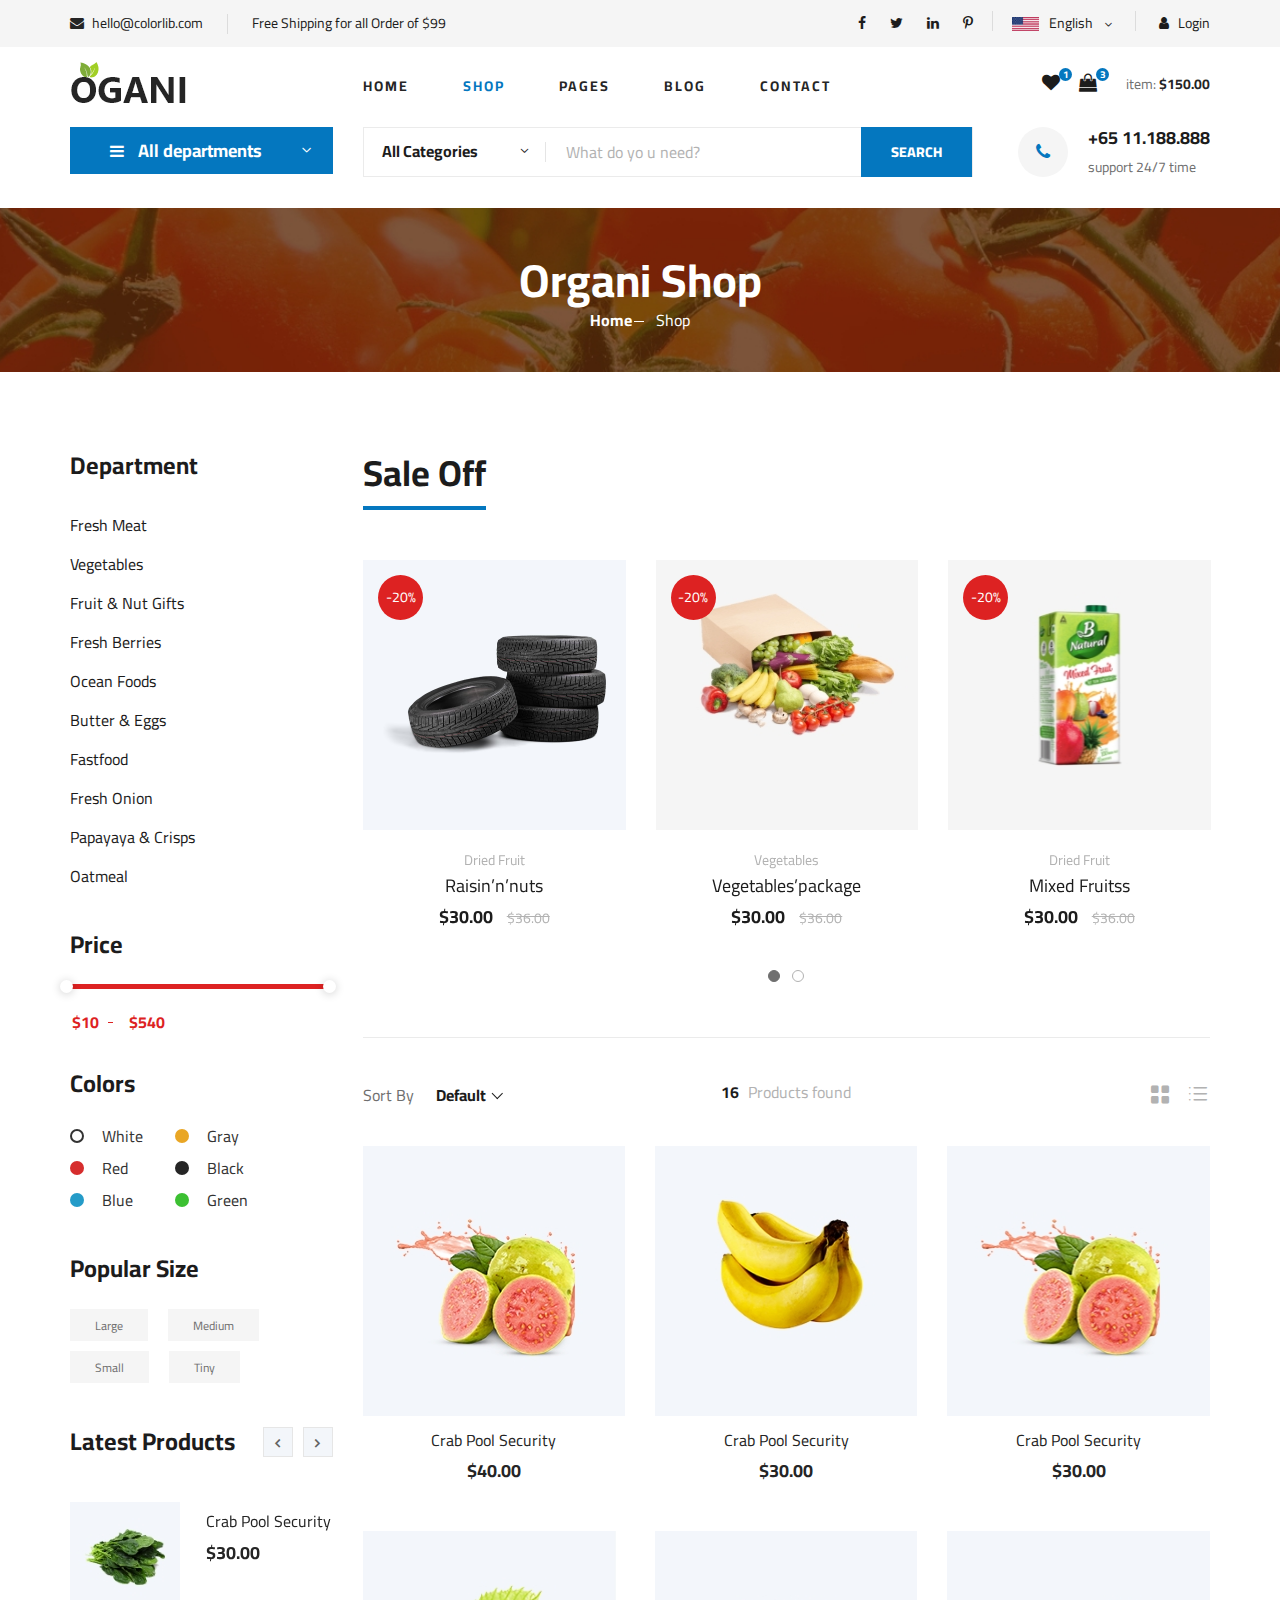
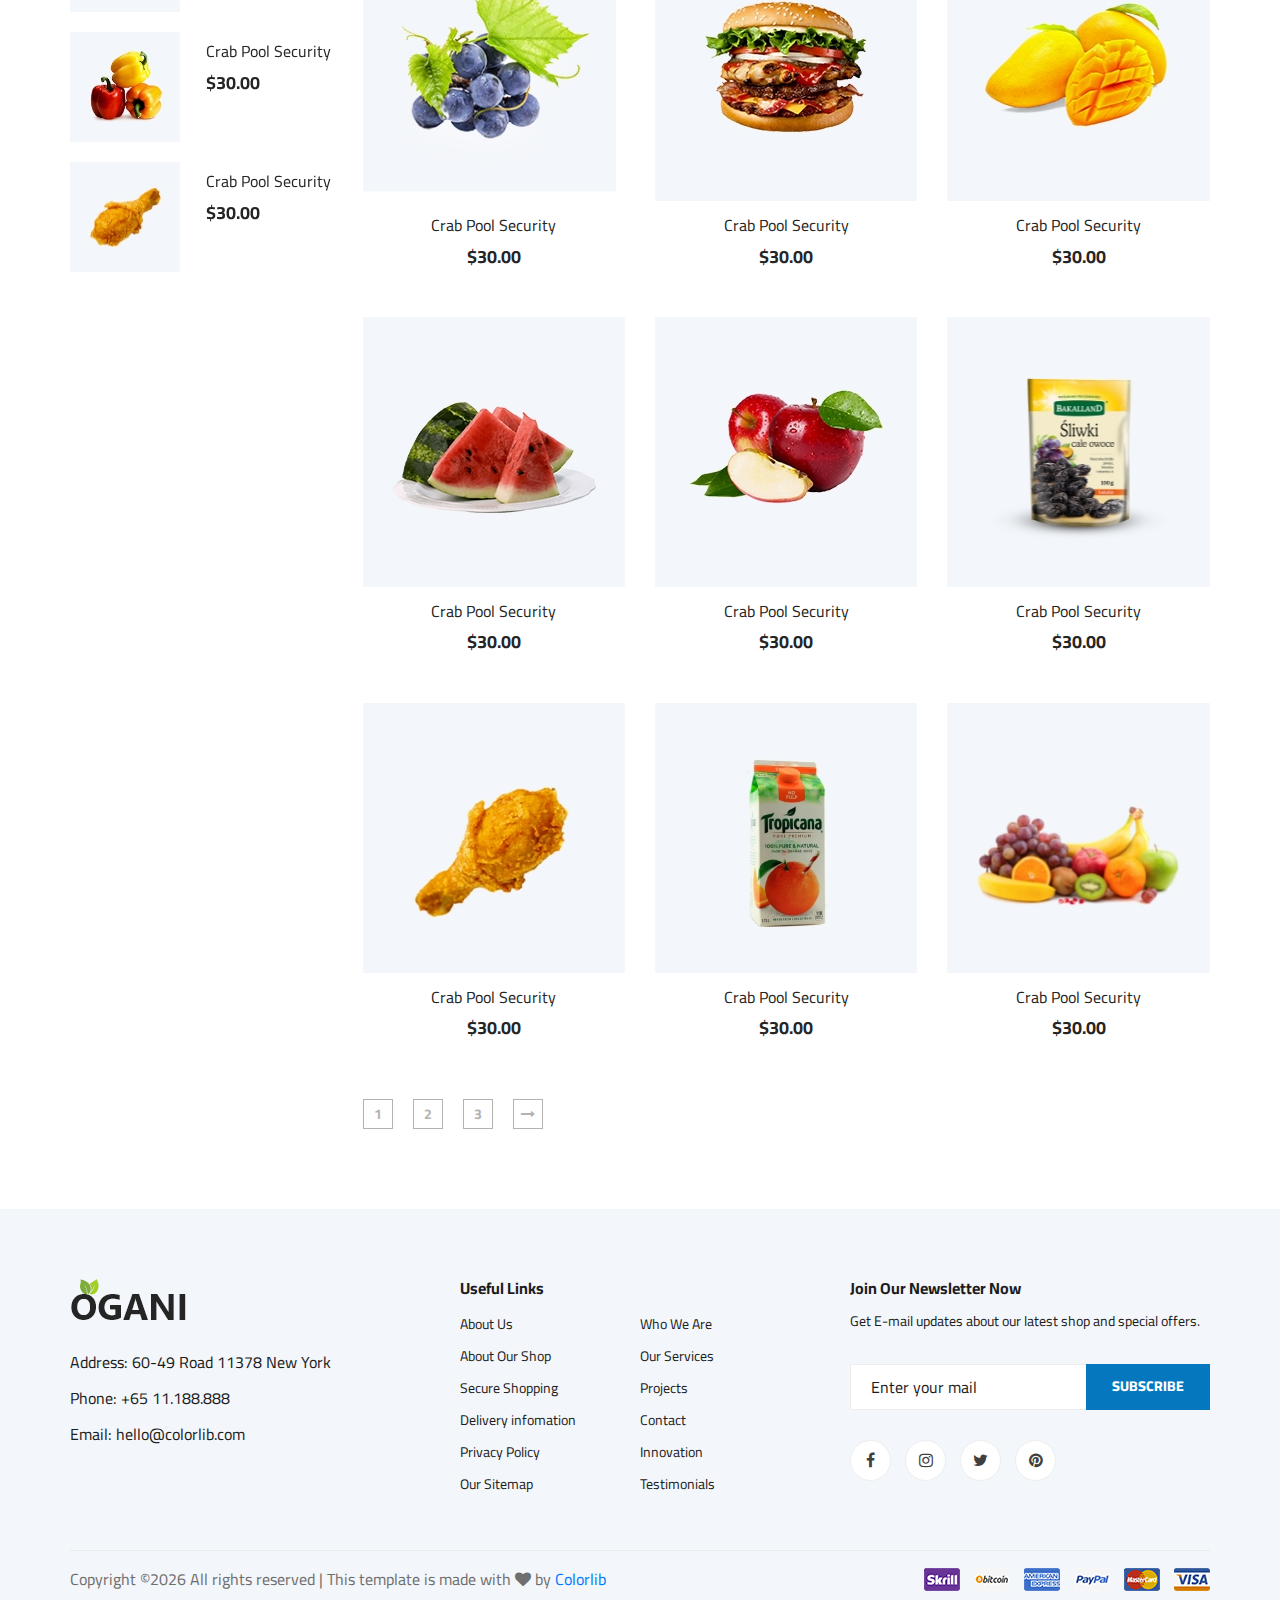
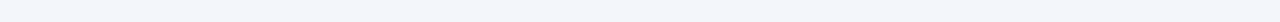
<file: shop-grid.html>
<!DOCTYPE html>
<html lang="zxx">

<head>
    <meta charset="UTF-8">
    <meta name="description" content="Ogani Template">
    <meta name="keywords" content="Ogani, unica, creative, html">
    <meta name="viewport" content="width=device-width, initial-scale=1.0">
    <meta http-equiv="X-UA-Compatible" content="ie=edge">
    <title>castorwheel</title>

    <!-- Google Font -->
    <link href="https://fonts.googleapis.com/css2?family=Cairo:wght@200;300;400;600;900&display=swap" rel="stylesheet">

    <!-- Css Styles -->
    <link rel="stylesheet" href="css/bootstrap.min.css" type="text/css">
    <link rel="stylesheet" href="css/font-awesome.min.css" type="text/css">
    <link rel="stylesheet" href="css/elegant-icons.css" type="text/css">
    <link rel="stylesheet" href="css/nice-select.css" type="text/css">
    <link rel="stylesheet" href="css/jquery-ui.min.css" type="text/css">
    <link rel="stylesheet" href="css/owl.carousel.min.css" type="text/css">
    <link rel="stylesheet" href="css/slicknav.min.css" type="text/css">
    <link rel="stylesheet" href="css/style.css" type="text/css">
</head>

<body>
    <!-- Page Preloder -->
    <div id="preloder">
        <div class="loader"></div>
    </div>

    <!-- Humberger Begin -->
    <div class="humberger__menu__overlay"></div>
    <div class="humberger__menu__wrapper">
        <div class="humberger__menu__logo">
            <a href="#"><img src="img/castorwheel.png" alt=""></a>
        </div>
        <div class="humberger__menu__cart">
            <ul>
                <li><a href="#"><i class="fa fa-heart"></i> <span>1</span></a></li>
                <li><a href="#"><i class="fa fa-shopping-bag"></i> <span>3</span></a></li>
            </ul>
            <div class="header__cart__price">item: <span>$234.00</span></div>
        </div>
        <div class="humberger__menu__widget">
            <div class="header__top__right__language">
                <img src="img/language.png" alt="">
                <div>English</div>
                <span class="arrow_carrot-down"></span>
                <ul>
                    <li><a href="#">Spanis</a></li>
                    <li><a href="#">English</a></li>
                </ul>
            </div>
            <div class="header__top__right__auth">
                <a href="#"><i class="fa fa-user"></i> Login</a>
            </div>
        </div>
        <nav class="humberger__menu__nav mobile-menu">
            <ul>
                <li class="active"><a href="./index.html">Home</a></li>
                <li><a href="./shop-grid.html">Shop</a></li>
                <li><a href="#">Pages</a>
                    <ul class="header__menu__dropdown">
                        <li><a href="./shop-details.html">Shop Details</a></li>
                        <li><a href="./shoping-cart.html">Shoping Cart</a></li>
                        <li><a href="./checkout.html">Check Out</a></li>
                        <li><a href="./blog-details.html">Blog Details</a></li>
                    </ul>
                </li>
                <li><a href="./blog.html">Blog</a></li>
                <li><a href="./contact.html">Contact</a></li>
            </ul>
        </nav>
        <div id="mobile-menu-wrap"></div>
        <div class="header__top__right__social">
            <a href="#"><i class="fa fa-facebook"></i></a>
            <a href="#"><i class="fa fa-twitter"></i></a>
            <a href="#"><i class="fa fa-linkedin"></i></a>
            <a href="#"><i class="fa fa-pinterest-p"></i></a>
        </div>
        <div class="humberger__menu__contact">
            <ul>
                <li><i class="fa fa-envelope"></i> hello@colorlib.com</li>
                <li>Free Shipping for all Order of $99</li>
            </ul>
        </div>
    </div>
    <!-- Humberger End -->

    <!-- Header Section Begin -->
    <header class="header">
        <div class="header__top">
            <div class="container">
                <div class="row">
                    <div class="col-lg-6">
                        <div class="header__top__left">
                            <ul>
                                <li><i class="fa fa-envelope"></i> hello@colorlib.com</li>
                                <li>Free Shipping for all Order of $99</li>
                            </ul>
                        </div>
                    </div>
                    <div class="col-lg-6">
                        <div class="header__top__right">
                            <div class="header__top__right__social">
                                <a href="#"><i class="fa fa-facebook"></i></a>
                                <a href="#"><i class="fa fa-twitter"></i></a>
                                <a href="#"><i class="fa fa-linkedin"></i></a>
                                <a href="#"><i class="fa fa-pinterest-p"></i></a>
                            </div>
                            <div class="header__top__right__language">
                                <img src="img/language.png" alt="">
                                <div>English</div>
                                <span class="arrow_carrot-down"></span>
                                <ul>
                                    <li><a href="#">Spanis</a></li>
                                    <li><a href="#">English</a></li>
                                </ul>
                            </div>
                            <div class="header__top__right__auth">
                                <a href="#"><i class="fa fa-user"></i> Login</a>
                            </div>
                        </div>
                    </div>
                </div>
            </div>
        </div>
        <div class="container">
            <div class="row">
                <div class="col-lg-3">
                    <div class="header__logo">
                        <a href="./index.html"><img src="img/logo.png" alt=""></a>
                    </div>
                </div>
                <div class="col-lg-6">
                    <nav class="header__menu">
                        <ul>
                            <li><a href="./index.html">Home</a></li>
                            <li class="active"><a href="./shop-grid.html">Shop</a></li>
                            <li><a href="#">Pages</a>
                                <ul class="header__menu__dropdown">
                                    <li><a href="./shop-details.html">Shop Details</a></li>
                                    <li><a href="./shoping-cart.html">Shoping Cart</a></li>
                                    <li><a href="./checkout.html">Check Out</a></li>
                                    <li><a href="./blog-details.html">Blog Details</a></li>
                                </ul>
                            </li>
                            <li><a href="./blog.html">Blog</a></li>
                            <li><a href="./contact.html">Contact</a></li>
                        </ul>
                    </nav>
                </div>
                <div class="col-lg-3">
                    <div class="header__cart">
                        <ul>
                            <li><a href="#"><i class="fa fa-heart"></i> <span>1</span></a></li>
                            <li><a href="#"><i class="fa fa-shopping-bag"></i> <span>3</span></a></li>
                        </ul>
                        <div class="header__cart__price">item: <span>$150.00</span></div>
                    </div>
                </div>
            </div>
            <div class="humberger__open">
                <i class="fa fa-bars"></i>
            </div>
        </div>
    </header>
    <!-- Header Section End -->

    <!-- Hero Section Begin -->
    <section class="hero hero-normal">
        <div class="container">
            <div class="row">
                <div class="col-lg-3">
                    <div class="hero__categories">
                        <div class="hero__categories__all">
                            <i class="fa fa-bars"></i>
                            <span>All departments</span>
                        </div>
                        <ul>
                            <li><a href="#">Fresh Meat</a></li>
                            <li><a href="#">Vegetables</a></li>
                            <li><a href="#">Fruit & Nut Gifts</a></li>
                            <li><a href="#">Fresh Berries</a></li>
                            <li><a href="#">Ocean Foods</a></li>
                            <li><a href="#">Butter & Eggs</a></li>
                            <li><a href="#">Fastfood</a></li>
                            <li><a href="#">Fresh Onion</a></li>
                            <li><a href="#">Papayaya & Crisps</a></li>
                            <li><a href="#">Oatmeal</a></li>
                            <li><a href="#">Fresh Bananas</a></li>
                        </ul>
                    </div>
                </div>
                <div class="col-lg-9">
                    <div class="hero__search">
                        <div class="hero__search__form">
                            <form action="#">
                                <div class="hero__search__categories">
                                    All Categories
                                    <span class="arrow_carrot-down"></span>
                                </div>
                                <input type="text" placeholder="What do yo u need?">
                                <button type="submit" class="site-btn">SEARCH</button>
                            </form>
                        </div>
                        <div class="hero__search__phone">
                            <div class="hero__search__phone__icon">
                                <i class="fa fa-phone"></i>
                            </div>
                            <div class="hero__search__phone__text">
                                <h5>+65 11.188.888</h5>
                                <span>support 24/7 time</span>
                            </div>
                        </div>
                    </div>
                </div>
            </div>
        </div>
    </section>
    <!-- Hero Section End -->

    <!-- Breadcrumb Section Begin -->
    <section class="breadcrumb-section set-bg" data-setbg="img/breadcrumb.jpg">
        <div class="container">
            <div class="row">
                <div class="col-lg-12 text-center">
                    <div class="breadcrumb__text">
                        <h2>Organi Shop</h2>
                        <div class="breadcrumb__option">
                            <a href="./index.html">Home</a>
                            <span>Shop</span>
                        </div>
                    </div>
                </div>
            </div>
        </div>
    </section>
    <!-- Breadcrumb Section End -->

    <!-- Product Section Begin -->
    <section class="product spad">
        <div class="container">
            <div class="row">
                <div class="col-lg-3 col-md-5">
                    <div class="sidebar">
                        <div class="sidebar__item">
                            <h4>Department</h4>
                            <ul>
                                <li><a href="#">Fresh Meat</a></li>
                                <li><a href="#">Vegetables</a></li>
                                <li><a href="#">Fruit & Nut Gifts</a></li>
                                <li><a href="#">Fresh Berries</a></li>
                                <li><a href="#">Ocean Foods</a></li>
                                <li><a href="#">Butter & Eggs</a></li>
                                <li><a href="#">Fastfood</a></li>
                                <li><a href="#">Fresh Onion</a></li>
                                <li><a href="#">Papayaya & Crisps</a></li>
                                <li><a href="#">Oatmeal</a></li>
                            </ul>
                        </div>
                        <div class="sidebar__item">
                            <h4>Price</h4>
                            <div class="price-range-wrap">
                                <div class="price-range ui-slider ui-corner-all ui-slider-horizontal ui-widget ui-widget-content"
                                    data-min="10" data-max="540">
                                    <div class="ui-slider-range ui-corner-all ui-widget-header"></div>
                                    <span tabindex="0" class="ui-slider-handle ui-corner-all ui-state-default"></span>
                                    <span tabindex="0" class="ui-slider-handle ui-corner-all ui-state-default"></span>
                                </div>
                                <div class="range-slider">
                                    <div class="price-input">
                                        <input type="text" id="minamount">
                                        <input type="text" id="maxamount">
                                    </div>
                                </div>
                            </div>
                        </div>
                        <div class="sidebar__item sidebar__item__color--option">
                            <h4>Colors</h4>
                            <div class="sidebar__item__color sidebar__item__color--white">
                                <label for="white">
                                    White
                                    <input type="radio" id="white">
                                </label>
                            </div>
                            <div class="sidebar__item__color sidebar__item__color--gray">
                                <label for="gray">
                                    Gray
                                    <input type="radio" id="gray">
                                </label>
                            </div>
                            <div class="sidebar__item__color sidebar__item__color--red">
                                <label for="red">
                                    Red
                                    <input type="radio" id="red">
                                </label>
                            </div>
                            <div class="sidebar__item__color sidebar__item__color--black">
                                <label for="black">
                                    Black
                                    <input type="radio" id="black">
                                </label>
                            </div>
                            <div class="sidebar__item__color sidebar__item__color--blue">
                                <label for="blue">
                                    Blue
                                    <input type="radio" id="blue">
                                </label>
                            </div>
                            <div class="sidebar__item__color sidebar__item__color--green">
                                <label for="green">
                                    Green
                                    <input type="radio" id="green">
                                </label>
                            </div>
                        </div>
                        <div class="sidebar__item">
                            <h4>Popular Size</h4>
                            <div class="sidebar__item__size">
                                <label for="large">
                                    Large
                                    <input type="radio" id="large">
                                </label>
                            </div>
                            <div class="sidebar__item__size">
                                <label for="medium">
                                    Medium
                                    <input type="radio" id="medium">
                                </label>
                            </div>
                            <div class="sidebar__item__size">
                                <label for="small">
                                    Small
                                    <input type="radio" id="small">
                                </label>
                            </div>
                            <div class="sidebar__item__size">
                                <label for="tiny">
                                    Tiny
                                    <input type="radio" id="tiny">
                                </label>
                            </div>
                        </div>
                        <div class="sidebar__item">
                            <div class="latest-product__text">
                                <h4>Latest Products</h4>
                                <div class="latest-product__slider owl-carousel">
                                    <div class="latest-prdouct__slider__item">
                                        <a href="#" class="latest-product__item">
                                            <div class="latest-product__item__pic">
                                                <img src="img/latest-product/lp-1.jpg" alt="">
                                            </div>
                                            <div class="latest-product__item__text">
                                                <h6>Crab Pool Security</h6>
                                                <span>$30.00</span>
                                            </div>
                                        </a>
                                        <a href="#" class="latest-product__item">
                                            <div class="latest-product__item__pic">
                                                <img src="img/latest-product/lp-2.jpg" alt="">
                                            </div>
                                            <div class="latest-product__item__text">
                                                <h6>Crab Pool Security</h6>
                                                <span>$30.00</span>
                                            </div>
                                        </a>
                                        <a href="#" class="latest-product__item">
                                            <div class="latest-product__item__pic">
                                                <img src="img/latest-product/lp-3.jpg" alt="">
                                            </div>
                                            <div class="latest-product__item__text">
                                                <h6>Crab Pool Security</h6>
                                                <span>$30.00</span>
                                            </div>
                                        </a>
                                    </div>
                                    <div class="latest-prdouct__slider__item">
                                        <a href="#" class="latest-product__item">
                                            <div class="latest-product__item__pic">
                                                <img src="img/latest-product/lp-1.jpg" alt="">
                                            </div>
                                            <div class="latest-product__item__text">
                                                <h6>Crab Pool Security</h6>
                                                <span>$30.00</span>
                                            </div>
                                        </a>
                                        <a href="#" class="latest-product__item">
                                            <div class="latest-product__item__pic">
                                                <img src="img/latest-product/lp-2.jpg" alt="">
                                            </div>
                                            <div class="latest-product__item__text">
                                                <h6>Crab Pool Security</h6>
                                                <span>$30.00</span>
                                            </div>
                                        </a>
                                        <a href="#" class="latest-product__item">
                                            <div class="latest-product__item__pic">
                                                <img src="img/latest-product/lp-3.jpg" alt="">
                                            </div>
                                            <div class="latest-product__item__text">
                                                <h6>Crab Pool Security</h6>
                                                <span>$30.00</span>
                                            </div>
                                        </a>
                                    </div>
                                </div>
                            </div>
                        </div>
                    </div>
                </div>
                <div class="col-lg-9 col-md-7">
                    <div class="product__discount">
                        <div class="section-title product__discount__title">
                            <h2>Sale Off</h2>
                        </div>
                        <div class="row">
                            <div class="product__discount__slider owl-carousel">
                                <div class="col-lg-4">
                                    <div class="product__discount__item">
                                        <div class="product__discount__item__pic set-bg"
                                            data-setbg="img/product/discount/ban-2.jpg">
                                            <div class="product__discount__percent">-20%</div>
                                            <ul class="product__item__pic__hover">
                                                <li><a href="#"><i class="fa fa-heart"></i></a></li>
                                                <li><a href="#"><i class="fa fa-retweet"></i></a></li>
                                                <li><a href="#"><i class="fa fa-shopping-cart"></i></a></li>
                                            </ul>
                                        </div>
                                        <div class="product__discount__item__text">
                                            <span>Dried Fruit</span>
                                            <h5><a href="#">Raisin’n’nuts</a></h5>
                                            <div class="product__item__price">$30.00 <span>$36.00</span></div>
                                        </div>
                                    </div>
                                </div>
                                <div class="col-lg-4">
                                    <div class="product__discount__item">
                                        <div class="product__discount__item__pic set-bg"
                                            data-setbg="img/product/discount/pd-2.jpg">
                                            <div class="product__discount__percent">-20%</div>
                                            <ul class="product__item__pic__hover">
                                                <li><a href="#"><i class="fa fa-heart"></i></a></li>
                                                <li><a href="#"><i class="fa fa-retweet"></i></a></li>
                                                <li><a href="#"><i class="fa fa-shopping-cart"></i></a></li>
                                            </ul>
                                        </div>
                                        <div class="product__discount__item__text">
                                            <span>Vegetables</span>
                                            <h5><a href="#">Vegetables’package</a></h5>
                                            <div class="product__item__price">$30.00 <span>$36.00</span></div>
                                        </div>
                                    </div>
                                </div>
                                <div class="col-lg-4">
                                    <div class="product__discount__item">
                                        <div class="product__discount__item__pic set-bg"
                                            data-setbg="img/product/discount/pd-3.jpg">
                                            <div class="product__discount__percent">-20%</div>
                                            <ul class="product__item__pic__hover">
                                                <li><a href="#"><i class="fa fa-heart"></i></a></li>
                                                <li><a href="#"><i class="fa fa-retweet"></i></a></li>
                                                <li><a href="#"><i class="fa fa-shopping-cart"></i></a></li>
                                            </ul>
                                        </div>
                                        <div class="product__discount__item__text">
                                            <span>Dried Fruit</span>
                                            <h5><a href="#">Mixed Fruitss</a></h5>
                                            <div class="product__item__price">$30.00 <span>$36.00</span></div>
                                        </div>
                                    </div>
                                </div>
                                <div class="col-lg-4">
                                    <div class="product__discount__item">
                                        <div class="product__discount__item__pic set-bg"
                                            data-setbg="img/product/discount/pd-4.jpg">
                                            <div class="product__discount__percent">-20%</div>
                                            <ul class="product__item__pic__hover">
                                                <li><a href="#"><i class="fa fa-heart"></i></a></li>
                                                <li><a href="#"><i class="fa fa-retweet"></i></a></li>
                                                <li><a href="#"><i class="fa fa-shopping-cart"></i></a></li>
                                            </ul>
                                        </div>
                                        <div class="product__discount__item__text">
                                            <span>Dried Fruit</span>
                                            <h5><a href="#">Raisin’n’nuts</a></h5>
                                            <div class="product__item__price">$30.00 <span>$36.00</span></div>
                                        </div>
                                    </div>
                                </div>
                                <div class="col-lg-4">
                                    <div class="product__discount__item">
                                        <div class="product__discount__item__pic set-bg"
                                            data-setbg="img/product/discount/pd-5.jpg">
                                            <div class="product__discount__percent">-20%</div>
                                            <ul class="product__item__pic__hover">
                                                <li><a href="#"><i class="fa fa-heart"></i></a></li>
                                                <li><a href="#"><i class="fa fa-retweet"></i></a></li>
                                                <li><a href="#"><i class="fa fa-shopping-cart"></i></a></li>
                                            </ul>
                                        </div>
                                        <div class="product__discount__item__text">
                                            <span>Dried Fruit</span>
                                            <h5><a href="#">Raisin’n’nuts</a></h5>
                                            <div class="product__item__price">$30.00 <span>$36.00</span></div>
                                        </div>
                                    </div>
                                </div>
                                <div class="col-lg-4">
                                    <div class="product__discount__item">
                                        <div class="product__discount__item__pic set-bg"
                                            data-setbg="img/product/discount/pd-6.jpg">
                                            <div class="product__discount__percent">-20%</div>
                                            <ul class="product__item__pic__hover">
                                                <li><a href="#"><i class="fa fa-heart"></i></a></li>
                                                <li><a href="#"><i class="fa fa-retweet"></i></a></li>
                                                <li><a href="#"><i class="fa fa-shopping-cart"></i></a></li>
                                            </ul>
                                        </div>
                                        <div class="product__discount__item__text">
                                            <span>Dried Fruit</span>
                                            <h5><a href="#">Raisin’n’nuts</a></h5>
                                            <div class="product__item__price">$30.00 <span>$36.00</span></div>
                                        </div>
                                    </div>
                                </div>
                            </div>
                        </div>
                    </div>
                    <div class="filter__item">
                        <div class="row">
                            <div class="col-lg-4 col-md-5">
                                <div class="filter__sort">
                                    <span>Sort By</span>
                                    <select>
                                        <option value="0">Default</option>
                                        <option value="0">Default</option>
                                    </select>
                                </div>
                            </div>
                            <div class="col-lg-4 col-md-4">
                                <div class="filter__found">
                                    <h6><span>16</span> Products found</h6>
                                </div>
                            </div>
                            <div class="col-lg-4 col-md-3">
                                <div class="filter__option">
                                    <span class="icon_grid-2x2"></span>
                                    <span class="icon_ul"></span>
                                </div>
                            </div>
                        </div>
                    </div>
                    <div class="row">
                        <div class="col-lg-4 col-md-6 col-sm-6">
                            <div class="product__item">
                                <div class="product__item__pic set-bg" data-setbg="img/product/product-3.jpg">
                                    <ul class="product__item__pic__hover">
                                        <li><a href="#"><i class="fa fa-heart"></i></a></li>
                                        <li><a href="#"><i class="fa fa-retweet"></i></a></li>
                                        <li><a href="#"><i class="fa fa-shopping-cart"></i></a></li>
                                    </ul>
                                </div>
                                <div class="product__item__text">
                                    <h6><a href="#">Crab Pool Security</a></h6>
                                    <h5>$40.00</h5>
                                </div>
                            </div>
                        </div>
                        <div class="col-lg-4 col-md-6 col-sm-6">
                            <div class="product__item">
                                <div class="product__item__pic set-bg" data-setbg="img/product/product-2.jpg">
                                    <ul class="product__item__pic__hover">
                                        <li><a href="#"><i class="fa fa-heart"></i></a></li>
                                        <li><a href="#"><i class="fa fa-retweet"></i></a></li>
                                        <li><a href="#"><i class="fa fa-shopping-cart"></i></a></li>
                                    </ul>
                                </div>
                                <div class="product__item__text">
                                    <h6><a href="#">Crab Pool Security</a></h6>
                                    <h5>$30.00</h5>
                                </div>
                            </div>
                        </div>
                        <div class="col-lg-4 col-md-6 col-sm-6">
                            <div class="product__item">
                                <div class="product__item__pic set-bg" data-setbg="img/product/product-3.jpg">
                                    <ul class="product__item__pic__hover">
                                        <li><a href="#"><i class="fa fa-heart"></i></a></li>
                                        <li><a href="#"><i class="fa fa-retweet"></i></a></li>
                                        <li><a href="#"><i class="fa fa-shopping-cart"></i></a></li>
                                    </ul>
                                </div>
                                <div class="product__item__text">
                                    <h6><a href="#">Crab Pool Security</a></h6>
                                    <h5>$30.00</h5>
                                </div>
                            </div>
                        </div>
                        <div class="col-lg-4 col-md-6 col-sm-6">
                            <div class="product__item">
                                <div class="product__item__pic set-bg" data-setbg="img/product/product-4.jpg">
                                    <ul class="product__item__pic__hover">
                                        <li><a href="#"><i class="fa fa-heart"></i></a></li>
                                        <li><a href="#"><i class="fa fa-retweet"></i></a></li>
                                        <li><a href="#"><i class="fa fa-shopping-cart"></i></a></li>
                                    </ul>
                                </div>
                                <div class="product__item__text">
                                    <h6><a href="#">Crab Pool Security</a></h6>
                                    <h5>$30.00</h5>
                                </div>
                            </div>
                        </div>
                        <div class="col-lg-4 col-md-6 col-sm-6">
                            <div class="product__item">
                                <div class="product__item__pic set-bg" data-setbg="img/product/product-5.jpg">
                                    <ul class="product__item__pic__hover">
                                        <li><a href="#"><i class="fa fa-heart"></i></a></li>
                                        <li><a href="#"><i class="fa fa-retweet"></i></a></li>
                                        <li><a href="#"><i class="fa fa-shopping-cart"></i></a></li>
                                    </ul>
                                </div>
                                <div class="product__item__text">
                                    <h6><a href="#">Crab Pool Security</a></h6>
                                    <h5>$30.00</h5>
                                </div>
                            </div>
                        </div>
                        <div class="col-lg-4 col-md-6 col-sm-6">
                            <div class="product__item">
                                <div class="product__item__pic set-bg" data-setbg="img/product/product-6.jpg">
                                    <ul class="product__item__pic__hover">
                                        <li><a href="#"><i class="fa fa-heart"></i></a></li>
                                        <li><a href="#"><i class="fa fa-retweet"></i></a></li>
                                        <li><a href="#"><i class="fa fa-shopping-cart"></i></a></li>
                                    </ul>
                                </div>
                                <div class="product__item__text">
                                    <h6><a href="#">Crab Pool Security</a></h6>
                                    <h5>$30.00</h5>
                                </div>
                            </div>
                        </div>
                        <div class="col-lg-4 col-md-6 col-sm-6">
                            <div class="product__item">
                                <div class="product__item__pic set-bg" data-setbg="img/product/product-7.jpg">
                                    <ul class="product__item__pic__hover">
                                        <li><a href="#"><i class="fa fa-heart"></i></a></li>
                                        <li><a href="#"><i class="fa fa-retweet"></i></a></li>
                                        <li><a href="#"><i class="fa fa-shopping-cart"></i></a></li>
                                    </ul>
                                </div>
                                <div class="product__item__text">
                                    <h6><a href="#">Crab Pool Security</a></h6>
                                    <h5>$30.00</h5>
                                </div>
                            </div>
                        </div>
                        <div class="col-lg-4 col-md-6 col-sm-6">
                            <div class="product__item">
                                <div class="product__item__pic set-bg" data-setbg="img/product/product-8.jpg">
                                    <ul class="product__item__pic__hover">
                                        <li><a href="#"><i class="fa fa-heart"></i></a></li>
                                        <li><a href="#"><i class="fa fa-retweet"></i></a></li>
                                        <li><a href="#"><i class="fa fa-shopping-cart"></i></a></li>
                                    </ul>
                                </div>
                                <div class="product__item__text">
                                    <h6><a href="#">Crab Pool Security</a></h6>
                                    <h5>$30.00</h5>
                                </div>
                            </div>
                        </div>
                        <div class="col-lg-4 col-md-6 col-sm-6">
                            <div class="product__item">
                                <div class="product__item__pic set-bg" data-setbg="img/product/product-9.jpg">
                                    <ul class="product__item__pic__hover">
                                        <li><a href="#"><i class="fa fa-heart"></i></a></li>
                                        <li><a href="#"><i class="fa fa-retweet"></i></a></li>
                                        <li><a href="#"><i class="fa fa-shopping-cart"></i></a></li>
                                    </ul>
                                </div>
                                <div class="product__item__text">
                                    <h6><a href="#">Crab Pool Security</a></h6>
                                    <h5>$30.00</h5>
                                </div>
                            </div>
                        </div>
                        <div class="col-lg-4 col-md-6 col-sm-6">
                            <div class="product__item">
                                <div class="product__item__pic set-bg" data-setbg="img/product/product-10.jpg">
                                    <ul class="product__item__pic__hover">
                                        <li><a href="#"><i class="fa fa-heart"></i></a></li>
                                        <li><a href="#"><i class="fa fa-retweet"></i></a></li>
                                        <li><a href="#"><i class="fa fa-shopping-cart"></i></a></li>
                                    </ul>
                                </div>
                                <div class="product__item__text">
                                    <h6><a href="#">Crab Pool Security</a></h6>
                                    <h5>$30.00</h5>
                                </div>
                            </div>
                        </div>
                        <div class="col-lg-4 col-md-6 col-sm-6">
                            <div class="product__item">
                                <div class="product__item__pic set-bg" data-setbg="img/product/product-11.jpg">
                                    <ul class="product__item__pic__hover">
                                        <li><a href="#"><i class="fa fa-heart"></i></a></li>
                                        <li><a href="#"><i class="fa fa-retweet"></i></a></li>
                                        <li><a href="#"><i class="fa fa-shopping-cart"></i></a></li>
                                    </ul>
                                </div>
                                <div class="product__item__text">
                                    <h6><a href="#">Crab Pool Security</a></h6>
                                    <h5>$30.00</h5>
                                </div>
                            </div>
                        </div>
                        <div class="col-lg-4 col-md-6 col-sm-6">
                            <div class="product__item">
                                <div class="product__item__pic set-bg" data-setbg="img/product/product-12.jpg">
                                    <ul class="product__item__pic__hover">
                                        <li><a href="#"><i class="fa fa-heart"></i></a></li>
                                        <li><a href="#"><i class="fa fa-retweet"></i></a></li>
                                        <li><a href="#"><i class="fa fa-shopping-cart"></i></a></li>
                                    </ul>
                                </div>
                                <div class="product__item__text">
                                    <h6><a href="#">Crab Pool Security</a></h6>
                                    <h5>$30.00</h5>
                                </div>
                            </div>
                        </div>
                    </div>
                    <div class="product__pagination">
                        <a href="#">1</a>
                        <a href="#">2</a>
                        <a href="#">3</a>
                        <a href="#"><i class="fa fa-long-arrow-right"></i></a>
                    </div>
                </div>
            </div>
        </div>
    </section>
    <!-- Product Section End -->

    <!-- Footer Section Begin -->
    <footer class="footer spad">
        <div class="container">
            <div class="row">
                <div class="col-lg-3 col-md-6 col-sm-6">
                    <div class="footer__about">
                        <div class="footer__about__logo">
                            <a href="./index.html"><img src="img/logo.png" alt=""></a>
                        </div>
                        <ul>
                            <li>Address: 60-49 Road 11378 New York</li>
                            <li>Phone: +65 11.188.888</li>
                            <li>Email: hello@colorlib.com</li>
                        </ul>
                    </div>
                </div>
                <div class="col-lg-4 col-md-6 col-sm-6 offset-lg-1">
                    <div class="footer__widget">
                        <h6>Useful Links</h6>
                        <ul>
                            <li><a href="#">About Us</a></li>
                            <li><a href="#">About Our Shop</a></li>
                            <li><a href="#">Secure Shopping</a></li>
                            <li><a href="#">Delivery infomation</a></li>
                            <li><a href="#">Privacy Policy</a></li>
                            <li><a href="#">Our Sitemap</a></li>
                        </ul>
                        <ul>
                            <li><a href="#">Who We Are</a></li>
                            <li><a href="#">Our Services</a></li>
                            <li><a href="#">Projects</a></li>
                            <li><a href="#">Contact</a></li>
                            <li><a href="#">Innovation</a></li>
                            <li><a href="#">Testimonials</a></li>
                        </ul>
                    </div>
                </div>
                <div class="col-lg-4 col-md-12">
                    <div class="footer__widget">
                        <h6>Join Our Newsletter Now</h6>
                        <p>Get E-mail updates about our latest shop and special offers.</p>
                        <form action="#">
                            <input type="text" placeholder="Enter your mail">
                            <button type="submit" class="site-btn">Subscribe</button>
                        </form>
                        <div class="footer__widget__social">
                            <a href="#"><i class="fa fa-facebook"></i></a>
                            <a href="#"><i class="fa fa-instagram"></i></a>
                            <a href="#"><i class="fa fa-twitter"></i></a>
                            <a href="#"><i class="fa fa-pinterest"></i></a>
                        </div>
                    </div>
                </div>
            </div>
            <div class="row">
                <div class="col-lg-12">
                    <div class="footer__copyright">
                        <div class="footer__copyright__text"><p><!-- Link back to Colorlib can't be removed. Template is licensed under CC BY 3.0. -->
  Copyright &copy;<script>document.write(new Date().getFullYear());</script> All rights reserved | This template is made with <i class="fa fa-heart" aria-hidden="true"></i> by <a href="https://colorlib.com" target="_blank">Colorlib</a>
  <!-- Link back to Colorlib can't be removed. Template is licensed under CC BY 3.0. --></p></div>
                        <div class="footer__copyright__payment"><img src="img/payment-item.png" alt=""></div>
                    </div>
                </div>
            </div>
        </div>
    </footer>
    <!-- Footer Section End -->

    <!-- Js Plugins -->
    <script src="js/jquery-3.3.1.min.js"></script>
    <script src="js/bootstrap.min.js"></script>
    <script src="js/jquery.nice-select.min.js"></script>
    <script src="js/jquery-ui.min.js"></script>
    <script src="js/jquery.slicknav.js"></script>
    <script src="js/mixitup.min.js"></script>
    <script src="js/owl.carousel.min.js"></script>
    <script src="js/main.js"></script>



</body>

</html>
</file>
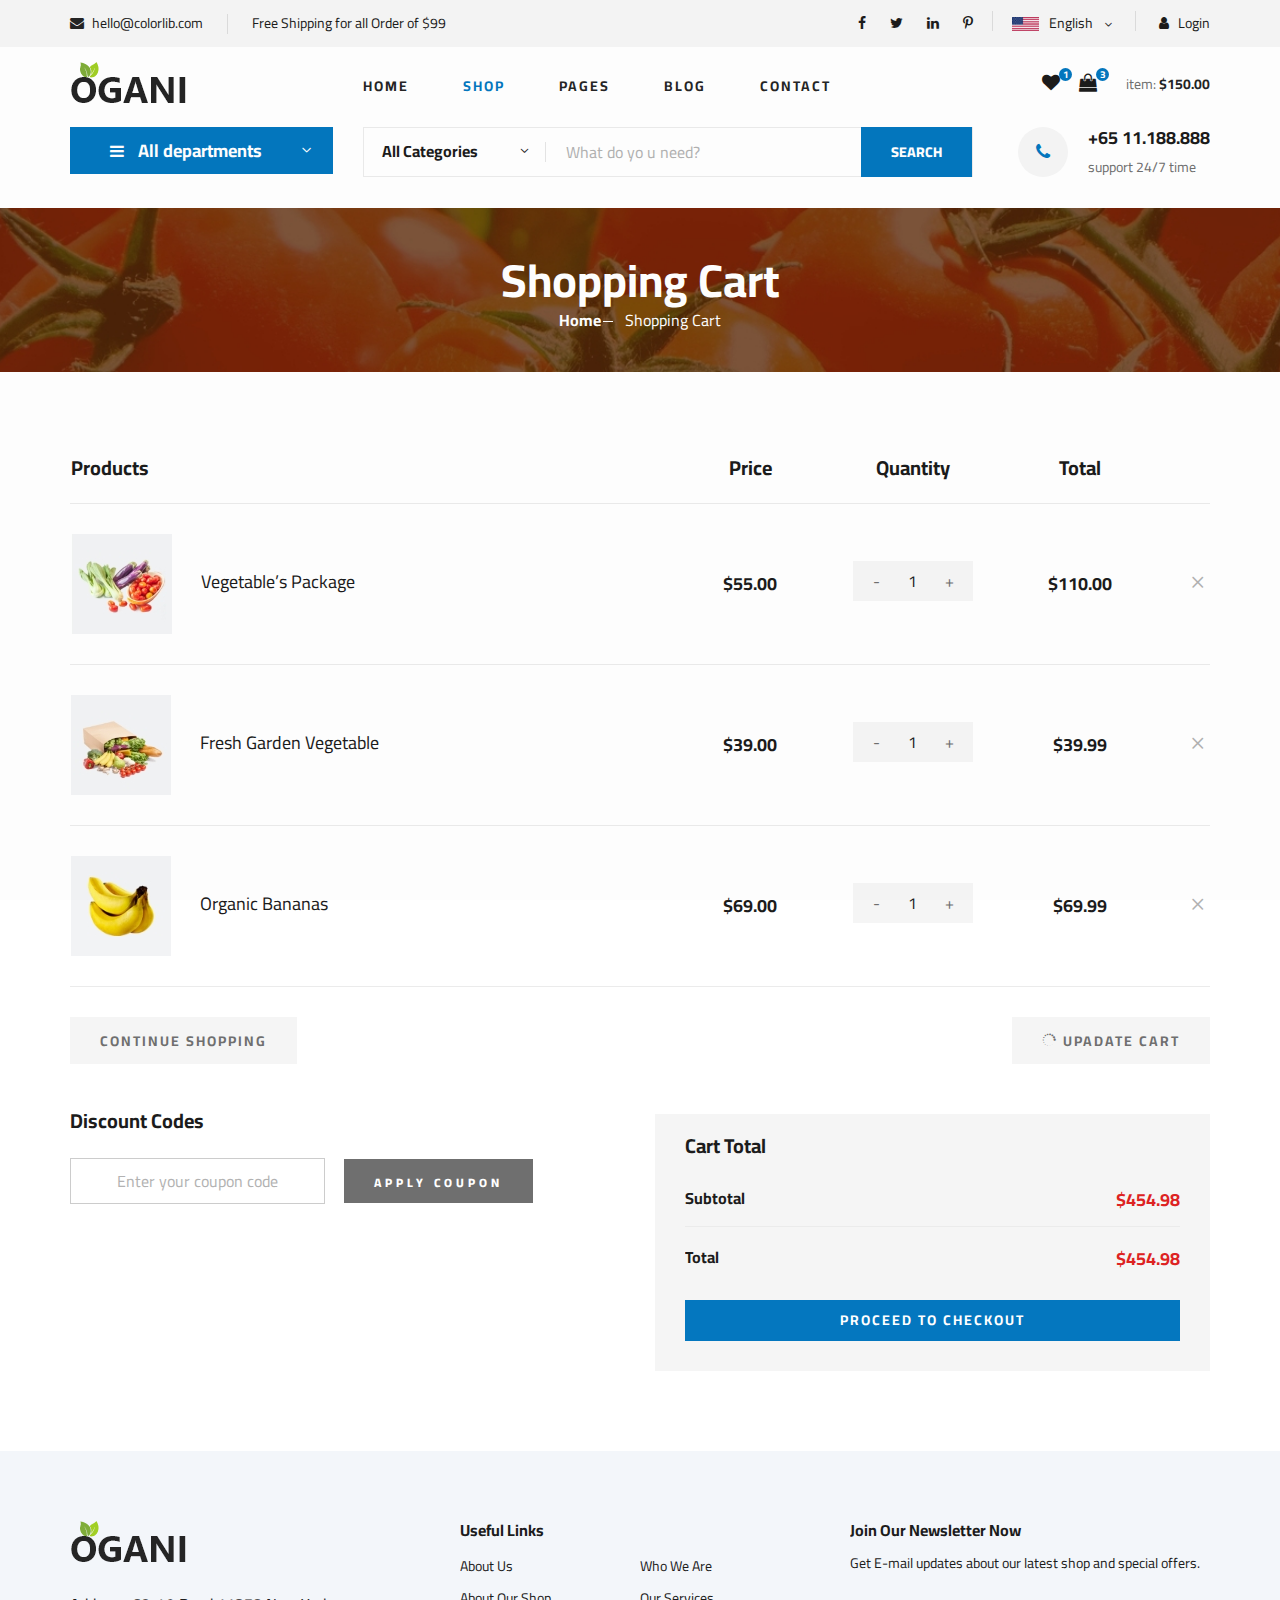
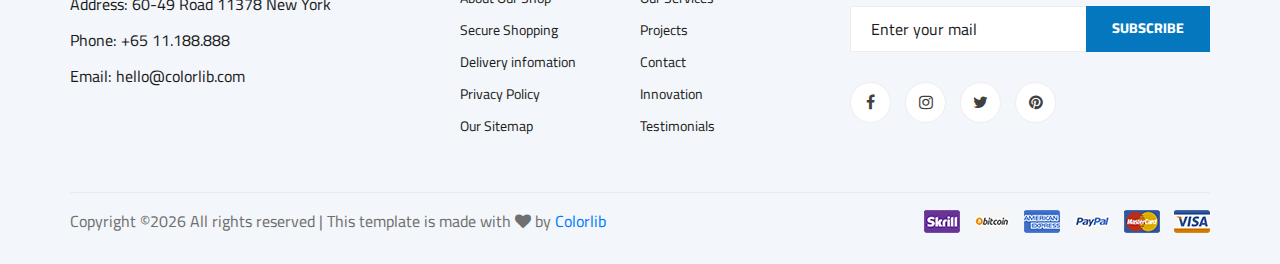
<file: shoping-cart.html>
<!DOCTYPE html>
<html lang="zxx">

<head>
    <meta charset="UTF-8">
    <meta name="description" content="Ogani Template">
    <meta name="keywords" content="Ogani, unica, creative, html">
    <meta name="viewport" content="width=device-width, initial-scale=1.0">
    <meta http-equiv="X-UA-Compatible" content="ie=edge">
    <title>Ogani | Template</title>

    <!-- Google Font -->
    <link href="https://fonts.googleapis.com/css2?family=Cairo:wght@200;300;400;600;900&display=swap" rel="stylesheet">

    <!-- Css Styles -->
    <link rel="stylesheet" href="css/bootstrap.min.css" type="text/css">
    <link rel="stylesheet" href="css/font-awesome.min.css" type="text/css">
    <link rel="stylesheet" href="css/elegant-icons.css" type="text/css">
    <link rel="stylesheet" href="css/nice-select.css" type="text/css">
    <link rel="stylesheet" href="css/jquery-ui.min.css" type="text/css">
    <link rel="stylesheet" href="css/owl.carousel.min.css" type="text/css">
    <link rel="stylesheet" href="css/slicknav.min.css" type="text/css">
    <link rel="stylesheet" href="css/style.css" type="text/css">
</head>

<body>
    <!-- Page Preloder -->
    <div id="preloder">
        <div class="loader"></div>
    </div>

    <!-- Humberger Begin -->
    <div class="humberger__menu__overlay"></div>
    <div class="humberger__menu__wrapper">
        <div class="humberger__menu__logo">
            <a href="#"><img src="img/logo.png" alt=""></a>
        </div>
        <div class="humberger__menu__cart">
            <ul>
                <li><a href="#"><i class="fa fa-heart"></i> <span>1</span></a></li>
                <li><a href="#"><i class="fa fa-shopping-bag"></i> <span>3</span></a></li>
            </ul>
            <div class="header__cart__price">item: <span>$150.00</span></div>
        </div>
        <div class="humberger__menu__widget">
            <div class="header__top__right__language">
                <img src="img/language.png" alt="">
                <div>English</div>
                <span class="arrow_carrot-down"></span>
                <ul>
                    <li><a href="#">Spanis</a></li>
                    <li><a href="#">English</a></li>
                </ul>
            </div>
            <div class="header__top__right__auth">
                <a href="#"><i class="fa fa-user"></i> Login</a>
            </div>
        </div>
        <nav class="humberger__menu__nav mobile-menu">
            <ul>
                <li class="active"><a href="./index.html">Home</a></li>
                <li><a href="./shop-grid.html">Shop</a></li>
                <li><a href="#">Pages</a>
                    <ul class="header__menu__dropdown">
                        <li><a href="./shop-details.html">Shop Details</a></li>
                        <li><a href="./shoping-cart.html">Shoping Cart</a></li>
                        <li><a href="./checkout.html">Check Out</a></li>
                        <li><a href="./blog-details.html">Blog Details</a></li>
                    </ul>
                </li>
                <li><a href="./blog.html">Blog</a></li>
                <li><a href="./contact.html">Contact</a></li>
            </ul>
        </nav>
        <div id="mobile-menu-wrap"></div>
        <div class="header__top__right__social">
            <a href="#"><i class="fa fa-facebook"></i></a>
            <a href="#"><i class="fa fa-twitter"></i></a>
            <a href="#"><i class="fa fa-linkedin"></i></a>
            <a href="#"><i class="fa fa-pinterest-p"></i></a>
        </div>
        <div class="humberger__menu__contact">
            <ul>
                <li><i class="fa fa-envelope"></i> hello@colorlib.com</li>
                <li>Free Shipping for all Order of $99</li>
            </ul>
        </div>
    </div>
    <!-- Humberger End -->

    <!-- Header Section Begin -->
    <header class="header">
        <div class="header__top">
            <div class="container">
                <div class="row">
                    <div class="col-lg-6">
                        <div class="header__top__left">
                            <ul>
                                <li><i class="fa fa-envelope"></i> hello@colorlib.com</li>
                                <li>Free Shipping for all Order of $99</li>
                            </ul>
                        </div>
                    </div>
                    <div class="col-lg-6">
                        <div class="header__top__right">
                            <div class="header__top__right__social">
                                <a href="#"><i class="fa fa-facebook"></i></a>
                                <a href="#"><i class="fa fa-twitter"></i></a>
                                <a href="#"><i class="fa fa-linkedin"></i></a>
                                <a href="#"><i class="fa fa-pinterest-p"></i></a>
                            </div>
                            <div class="header__top__right__language">
                                <img src="img/language.png" alt="">
                                <div>English</div>
                                <span class="arrow_carrot-down"></span>
                                <ul>
                                    <li><a href="#">Spanis</a></li>
                                    <li><a href="#">English</a></li>
                                </ul>
                            </div>
                            <div class="header__top__right__auth">
                                <a href="#"><i class="fa fa-user"></i> Login</a>
                            </div>
                        </div>
                    </div>
                </div>
            </div>
        </div>
        <div class="container">
            <div class="row">
                <div class="col-lg-3">
                    <div class="header__logo">
                        <a href="./index.html"><img src="img/logo.png" alt=""></a>
                    </div>
                </div>
                <div class="col-lg-6">
                    <nav class="header__menu">
                        <ul>
                            <li><a href="./index.html">Home</a></li>
                            <li class="active"><a href="./shop-grid.html">Shop</a></li>
                            <li><a href="#">Pages</a>
                                <ul class="header__menu__dropdown">
                                    <li><a href="./shop-details.html">Shop Details</a></li>
                                    <li><a href="./shoping-cart.html">Shoping Cart</a></li>
                                    <li><a href="./checkout.html">Check Out</a></li>
                                    <li><a href="./blog-details.html">Blog Details</a></li>
                                </ul>
                            </li>
                            <li><a href="./blog.html">Blog</a></li>
                            <li><a href="./contact.html">Contact</a></li>
                        </ul>
                    </nav>
                </div>
                <div class="col-lg-3">
                    <div class="header__cart">
                        <ul>
                            <li><a href="#"><i class="fa fa-heart"></i> <span>1</span></a></li>
                            <li><a href="#"><i class="fa fa-shopping-bag"></i> <span>3</span></a></li>
                        </ul>
                        <div class="header__cart__price">item: <span>$150.00</span></div>
                    </div>
                </div>
            </div>
            <div class="humberger__open">
                <i class="fa fa-bars"></i>
            </div>
        </div>
    </header>
    <!-- Header Section End -->

    <!-- Hero Section Begin -->
    <section class="hero hero-normal">
        <div class="container">
            <div class="row">
                <div class="col-lg-3">
                    <div class="hero__categories">
                        <div class="hero__categories__all">
                            <i class="fa fa-bars"></i>
                            <span>All departments</span>
                        </div>
                        <ul>
                            <li><a href="#">Fresh Meat</a></li>
                            <li><a href="#">Vegetables</a></li>
                            <li><a href="#">Fruit & Nut Gifts</a></li>
                            <li><a href="#">Fresh Berries</a></li>
                            <li><a href="#">Ocean Foods</a></li>
                            <li><a href="#">Butter & Eggs</a></li>
                            <li><a href="#">Fastfood</a></li>
                            <li><a href="#">Fresh Onion</a></li>
                            <li><a href="#">Papayaya & Crisps</a></li>
                            <li><a href="#">Oatmeal</a></li>
                            <li><a href="#">Fresh Bananas</a></li>
                        </ul>
                    </div>
                </div>
                <div class="col-lg-9">
                    <div class="hero__search">
                        <div class="hero__search__form">
                            <form action="#">
                                <div class="hero__search__categories">
                                    All Categories
                                    <span class="arrow_carrot-down"></span>
                                </div>
                                <input type="text" placeholder="What do yo u need?">
                                <button type="submit" class="site-btn">SEARCH</button>
                            </form>
                        </div>
                        <div class="hero__search__phone">
                            <div class="hero__search__phone__icon">
                                <i class="fa fa-phone"></i>
                            </div>
                            <div class="hero__search__phone__text">
                                <h5>+65 11.188.888</h5>
                                <span>support 24/7 time</span>
                            </div>
                        </div>
                    </div>
                </div>
            </div>
        </div>
    </section>
    <!-- Hero Section End -->

    <!-- Breadcrumb Section Begin -->
    <section class="breadcrumb-section set-bg" data-setbg="img/breadcrumb.jpg">
        <div class="container">
            <div class="row">
                <div class="col-lg-12 text-center">
                    <div class="breadcrumb__text">
                        <h2>Shopping Cart</h2>
                        <div class="breadcrumb__option">
                            <a href="./index.html">Home</a>
                            <span>Shopping Cart</span>
                        </div>
                    </div>
                </div>
            </div>
        </div>
    </section>
    <!-- Breadcrumb Section End -->

    <!-- Shoping Cart Section Begin -->
    <section class="shoping-cart spad">
        <div class="container">
            <div class="row">
                <div class="col-lg-12">
                    <div class="shoping__cart__table">
                        <table>
                            <thead>
                                <tr>
                                    <th class="shoping__product">Products</th>
                                    <th>Price</th>
                                    <th>Quantity</th>
                                    <th>Total</th>
                                    <th></th>
                                </tr>
                            </thead>
                            <tbody>
                                <tr>
                                    <td class="shoping__cart__item">
                                        <img src="img/cart/cart-1.jpg" alt="">
                                        <h5>Vegetable’s Package</h5>
                                    </td>
                                    <td class="shoping__cart__price">
                                        $55.00
                                    </td>
                                    <td class="shoping__cart__quantity">
                                        <div class="quantity">
                                            <div class="pro-qty">
                                                <input type="text" value="1">
                                            </div>
                                        </div>
                                    </td>
                                    <td class="shoping__cart__total">
                                        $110.00
                                    </td>
                                    <td class="shoping__cart__item__close">
                                        <span class="icon_close"></span>
                                    </td>
                                </tr>
                                <tr>
                                    <td class="shoping__cart__item">
                                        <img src="img/cart/cart-2.jpg" alt="">
                                        <h5>Fresh Garden Vegetable</h5>
                                    </td>
                                    <td class="shoping__cart__price">
                                        $39.00
                                    </td>
                                    <td class="shoping__cart__quantity">
                                        <div class="quantity">
                                            <div class="pro-qty">
                                                <input type="text" value="1">
                                            </div>
                                        </div>
                                    </td>
                                    <td class="shoping__cart__total">
                                        $39.99
                                    </td>
                                    <td class="shoping__cart__item__close">
                                        <span class="icon_close"></span>
                                    </td>
                                </tr>
                                <tr>
                                    <td class="shoping__cart__item">
                                        <img src="img/cart/cart-3.jpg" alt="">
                                        <h5>Organic Bananas</h5>
                                    </td>
                                    <td class="shoping__cart__price">
                                        $69.00
                                    </td>
                                    <td class="shoping__cart__quantity">
                                        <div class="quantity">
                                            <div class="pro-qty">
                                                <input type="text" value="1">
                                            </div>
                                        </div>
                                    </td>
                                    <td class="shoping__cart__total">
                                        $69.99
                                    </td>
                                    <td class="shoping__cart__item__close">
                                        <span class="icon_close"></span>
                                    </td>
                                </tr>
                            </tbody>
                        </table>
                    </div>
                </div>
            </div>
            <div class="row">
                <div class="col-lg-12">
                    <div class="shoping__cart__btns">
                        <a href="#" class="primary-btn cart-btn">CONTINUE SHOPPING</a>
                        <a href="#" class="primary-btn cart-btn cart-btn-right"><span class="icon_loading"></span>
                            Upadate Cart</a>
                    </div>
                </div>
                <div class="col-lg-6">
                    <div class="shoping__continue">
                        <div class="shoping__discount">
                            <h5>Discount Codes</h5>
                            <form action="#">
                                <input type="text" placeholder="Enter your coupon code">
                                <button type="submit" class="site-btn">APPLY COUPON</button>
                            </form>
                        </div>
                    </div>
                </div>
                <div class="col-lg-6">
                    <div class="shoping__checkout">
                        <h5>Cart Total</h5>
                        <ul>
                            <li>Subtotal <span>$454.98</span></li>
                            <li>Total <span>$454.98</span></li>
                        </ul>
                        <a href="#" class="primary-btn">PROCEED TO CHECKOUT</a>
                    </div>
                </div>
            </div>
        </div>
    </section>
    <!-- Shoping Cart Section End -->

    <!-- Footer Section Begin -->
    <footer class="footer spad">
        <div class="container">
            <div class="row">
                <div class="col-lg-3 col-md-6 col-sm-6">
                    <div class="footer__about">
                        <div class="footer__about__logo">
                            <a href="./index.html"><img src="img/logo.png" alt=""></a>
                        </div>
                        <ul>
                            <li>Address: 60-49 Road 11378 New York</li>
                            <li>Phone: +65 11.188.888</li>
                            <li>Email: hello@colorlib.com</li>
                        </ul>
                    </div>
                </div>
                <div class="col-lg-4 col-md-6 col-sm-6 offset-lg-1">
                    <div class="footer__widget">
                        <h6>Useful Links</h6>
                        <ul>
                            <li><a href="#">About Us</a></li>
                            <li><a href="#">About Our Shop</a></li>
                            <li><a href="#">Secure Shopping</a></li>
                            <li><a href="#">Delivery infomation</a></li>
                            <li><a href="#">Privacy Policy</a></li>
                            <li><a href="#">Our Sitemap</a></li>
                        </ul>
                        <ul>
                            <li><a href="#">Who We Are</a></li>
                            <li><a href="#">Our Services</a></li>
                            <li><a href="#">Projects</a></li>
                            <li><a href="#">Contact</a></li>
                            <li><a href="#">Innovation</a></li>
                            <li><a href="#">Testimonials</a></li>
                        </ul>
                    </div>
                </div>
                <div class="col-lg-4 col-md-12">
                    <div class="footer__widget">
                        <h6>Join Our Newsletter Now</h6>
                        <p>Get E-mail updates about our latest shop and special offers.</p>
                        <form action="#">
                            <input type="text" placeholder="Enter your mail">
                            <button type="submit" class="site-btn">Subscribe</button>
                        </form>
                        <div class="footer__widget__social">
                            <a href="#"><i class="fa fa-facebook"></i></a>
                            <a href="#"><i class="fa fa-instagram"></i></a>
                            <a href="#"><i class="fa fa-twitter"></i></a>
                            <a href="#"><i class="fa fa-pinterest"></i></a>
                        </div>
                    </div>
                </div>
            </div>
            <div class="row">
                <div class="col-lg-12">
                    <div class="footer__copyright">
                        <div class="footer__copyright__text"><p><!-- Link back to Colorlib can't be removed. Template is licensed under CC BY 3.0. -->
  Copyright &copy;<script>document.write(new Date().getFullYear());</script> All rights reserved | This template is made with <i class="fa fa-heart" aria-hidden="true"></i> by <a href="https://colorlib.com" target="_blank">Colorlib</a>
  <!-- Link back to Colorlib can't be removed. Template is licensed under CC BY 3.0. --></p></div>
                        <div class="footer__copyright__payment"><img src="img/payment-item.png" alt=""></div>
                    </div>
                </div>
            </div>
        </div>
    </footer>
    <!-- Footer Section End -->

    <!-- Js Plugins -->
    <script src="js/jquery-3.3.1.min.js"></script>
    <script src="js/bootstrap.min.js"></script>
    <script src="js/jquery.nice-select.min.js"></script>
    <script src="js/jquery-ui.min.js"></script>
    <script src="js/jquery.slicknav.js"></script>
    <script src="js/mixitup.min.js"></script>
    <script src="js/owl.carousel.min.js"></script>
    <script src="js/main.js"></script>


</body>

</html>
</file>
<file: css/elegant-icons.css>
@font-face {
	font-family: 'ElegantIcons';
	src:url('../fonts/ElegantIcons.eot');
	src:url('../fonts/ElegantIcons.eot?#iefix') format('embedded-opentype'),
		url('../fonts/ElegantIcons.woff') format('woff'),
		url('../fonts/ElegantIcons.ttf') format('truetype'),
		url('../fonts/ElegantIcons.svg#ElegantIcons') format('svg');
	font-weight: normal;
	font-style: normal;
}

/* Use the following CSS code if you want to use data attributes for inserting your icons */
[data-icon]:before {
	font-family: 'ElegantIcons';
	content: attr(data-icon);
	speak: none;
	font-weight: normal;
	font-variant: normal;
	text-transform: none;
	line-height: 1;
	-webkit-font-smoothing: antialiased;
	-moz-osx-font-smoothing: grayscale;
}

/* Use the following CSS code if you want to have a class per icon */
/*
Instead of a list of all class selectors,
you can use the generic selector below, but it's slower:
[class*="your-class-prefix"] {
*/
.arrow_up, .arrow_down, .arrow_left, .arrow_right, .arrow_left-up, .arrow_right-up, .arrow_right-down, .arrow_left-down, .arrow-up-down, .arrow_up-down_alt, .arrow_left-right_alt, .arrow_left-right, .arrow_expand_alt2, .arrow_expand_alt, .arrow_condense, .arrow_expand, .arrow_move, .arrow_carrot-up, .arrow_carrot-down, .arrow_carrot-left, .arrow_carrot-right, .arrow_carrot-2up, .arrow_carrot-2down, .arrow_carrot-2left, .arrow_carrot-2right, .arrow_carrot-up_alt2, .arrow_carrot-down_alt2, .arrow_carrot-left_alt2, .arrow_carrot-right_alt2, .arrow_carrot-2up_alt2, .arrow_carrot-2down_alt2, .arrow_carrot-2left_alt2, .arrow_carrot-2right_alt2, .arrow_triangle-up, .arrow_triangle-down, .arrow_triangle-left, .arrow_triangle-right, .arrow_triangle-up_alt2, .arrow_triangle-down_alt2, .arrow_triangle-left_alt2, .arrow_triangle-right_alt2, .arrow_back, .icon_minus-06, .icon_plus, .icon_close, .icon_check, .icon_minus_alt2, .icon_plus_alt2, .icon_close_alt2, .icon_check_alt2, .icon_zoom-out_alt, .icon_zoom-in_alt, .icon_search, .icon_box-empty, .icon_box-selected, .icon_minus-box, .icon_plus-box, .icon_box-checked, .icon_circle-empty, .icon_circle-slelected, .icon_stop_alt2, .icon_stop, .icon_pause_alt2, .icon_pause, .icon_menu, .icon_menu-square_alt2, .icon_menu-circle_alt2, .icon_ul, .icon_ol, .icon_adjust-horiz, .icon_adjust-vert, .icon_document_alt, .icon_documents_alt, .icon_pencil, .icon_pencil-edit_alt, .icon_pencil-edit, .icon_folder-alt, .icon_folder-open_alt, .icon_folder-add_alt, .icon_info_alt, .icon_error-oct_alt, .icon_error-circle_alt, .icon_error-triangle_alt, .icon_question_alt2, .icon_question, .icon_comment_alt, .icon_chat_alt, .icon_vol-mute_alt, .icon_volume-low_alt, .icon_volume-high_alt, .icon_quotations, .icon_quotations_alt2, .icon_clock_alt, .icon_lock_alt, .icon_lock-open_alt, .icon_key_alt, .icon_cloud_alt, .icon_cloud-upload_alt, .icon_cloud-download_alt, .icon_image, .icon_images, .icon_lightbulb_alt, .icon_gift_alt, .icon_house_alt, .icon_genius, .icon_mobile, .icon_tablet, .icon_laptop, .icon_desktop, .icon_camera_alt, .icon_mail_alt, .icon_cone_alt, .icon_ribbon_alt, .icon_bag_alt, .icon_creditcard, .icon_cart_alt, .icon_paperclip, .icon_tag_alt, .icon_tags_alt, .icon_trash_alt, .icon_cursor_alt, .icon_mic_alt, .icon_compass_alt, .icon_pin_alt, .icon_pushpin_alt, .icon_map_alt, .icon_drawer_alt, .icon_toolbox_alt, .icon_book_alt, .icon_calendar, .icon_film, .icon_table, .icon_contacts_alt, .icon_headphones, .icon_lifesaver, .icon_piechart, .icon_refresh, .icon_link_alt, .icon_link, .icon_loading, .icon_blocked, .icon_archive_alt, .icon_heart_alt, .icon_star_alt, .icon_star-half_alt, .icon_star, .icon_star-half, .icon_tools, .icon_tool, .icon_cog, .icon_cogs, .arrow_up_alt, .arrow_down_alt, .arrow_left_alt, .arrow_right_alt, .arrow_left-up_alt, .arrow_right-up_alt, .arrow_right-down_alt, .arrow_left-down_alt, .arrow_condense_alt, .arrow_expand_alt3, .arrow_carrot_up_alt, .arrow_carrot-down_alt, .arrow_carrot-left_alt, .arrow_carrot-right_alt, .arrow_carrot-2up_alt, .arrow_carrot-2dwnn_alt, .arrow_carrot-2left_alt, .arrow_carrot-2right_alt, .arrow_triangle-up_alt, .arrow_triangle-down_alt, .arrow_triangle-left_alt, .arrow_triangle-right_alt, .icon_minus_alt, .icon_plus_alt, .icon_close_alt, .icon_check_alt, .icon_zoom-out, .icon_zoom-in, .icon_stop_alt, .icon_menu-square_alt, .icon_menu-circle_alt, .icon_document, .icon_documents, .icon_pencil_alt, .icon_folder, .icon_folder-open, .icon_folder-add, .icon_folder_upload, .icon_folder_download, .icon_info, .icon_error-circle, .icon_error-oct, .icon_error-triangle, .icon_question_alt, .icon_comment, .icon_chat, .icon_vol-mute, .icon_volume-low, .icon_volume-high, .icon_quotations_alt, .icon_clock, .icon_lock, .icon_lock-open, .icon_key, .icon_cloud, .icon_cloud-upload, .icon_cloud-download, .icon_lightbulb, .icon_gift, .icon_house, .icon_camera, .icon_mail, .icon_cone, .icon_ribbon, .icon_bag, .icon_cart, .icon_tag, .icon_tags, .icon_trash, .icon_cursor, .icon_mic, .icon_compass, .icon_pin, .icon_pushpin, .icon_map, .icon_drawer, .icon_toolbox, .icon_book, .icon_contacts, .icon_archive, .icon_heart, .icon_profile, .icon_group, .icon_grid-2x2, .icon_grid-3x3, .icon_music, .icon_pause_alt, .icon_phone, .icon_upload, .icon_download, .social_facebook, .social_twitter, .social_pinterest, .social_googleplus, .social_tumblr, .social_tumbleupon, .social_wordpress, .social_instagram, .social_dribbble, .social_vimeo, .social_linkedin, .social_rss, .social_deviantart, .social_share, .social_myspace, .social_skype, .social_youtube, .social_picassa, .social_googledrive, .social_flickr, .social_blogger, .social_spotify, .social_delicious, .social_facebook_circle, .social_twitter_circle, .social_pinterest_circle, .social_googleplus_circle, .social_tumblr_circle, .social_stumbleupon_circle, .social_wordpress_circle, .social_instagram_circle, .social_dribbble_circle, .social_vimeo_circle, .social_linkedin_circle, .social_rss_circle, .social_deviantart_circle, .social_share_circle, .social_myspace_circle, .social_skype_circle, .social_youtube_circle, .social_picassa_circle, .social_googledrive_alt2, .social_flickr_circle, .social_blogger_circle, .social_spotify_circle, .social_delicious_circle, .social_facebook_square, .social_twitter_square, .social_pinterest_square, .social_googleplus_square, .social_tumblr_square, .social_stumbleupon_square, .social_wordpress_square, .social_instagram_square, .social_dribbble_square, .social_vimeo_square, .social_linkedin_square, .social_rss_square, .social_deviantart_square, .social_share_square, .social_myspace_square, .social_skype_square, .social_youtube_square, .social_picassa_square, .social_googledrive_square, .social_flickr_square, .social_blogger_square, .social_spotify_square, .social_delicious_square, .icon_printer, .icon_calulator, .icon_building, .icon_floppy, .icon_drive, .icon_search-2, .icon_id, .icon_id-2, .icon_puzzle, .icon_like, .icon_dislike, .icon_mug, .icon_currency, .icon_wallet, .icon_pens, .icon_easel, .icon_flowchart, .icon_datareport, .icon_briefcase, .icon_shield, .icon_percent, .icon_globe, .icon_globe-2, .icon_target, .icon_hourglass, .icon_balance, .icon_rook, .icon_printer-alt, .icon_calculator_alt, .icon_building_alt, .icon_floppy_alt, .icon_drive_alt, .icon_search_alt, .icon_id_alt, .icon_id-2_alt, .icon_puzzle_alt, .icon_like_alt, .icon_dislike_alt, .icon_mug_alt, .icon_currency_alt, .icon_wallet_alt, .icon_pens_alt, .icon_easel_alt, .icon_flowchart_alt, .icon_datareport_alt, .icon_briefcase_alt, .icon_shield_alt, .icon_percent_alt, .icon_globe_alt, .icon_clipboard {
	font-family: 'ElegantIcons';
	speak: none;
	font-style: normal;
	font-weight: normal;
	font-variant: normal;
	text-transform: none;
	line-height: 1;
	-webkit-font-smoothing: antialiased;
}
.arrow_up:before {
	content: "\21";
}
.arrow_down:before {
	content: "\22";
}
.arrow_left:before {
	content: "\23";
}
.arrow_right:before {
	content: "\24";
}
.arrow_left-up:before {
	content: "\25";
}
.arrow_right-up:before {
	content: "\26";
}
.arrow_right-down:before {
	content: "\27";
}
.arrow_left-down:before {
	content: "\28";
}
.arrow-up-down:before {
	content: "\29";
}
.arrow_up-down_alt:before {
	content: "\2a";
}
.arrow_left-right_alt:before {
	content: "\2b";
}
.arrow_left-right:before {
	content: "\2c";
}
.arrow_expand_alt2:before {
	content: "\2d";
}
.arrow_expand_alt:before {
	content: "\2e";
}
.arrow_condense:before {
	content: "\2f";
}
.arrow_expand:before {
	content: "\30";
}
.arrow_move:before {
	content: "\31";
}
.arrow_carrot-up:before {
	content: "\32";
}
.arrow_carrot-down:before {
	content: "\33";
}
.arrow_carrot-left:before {
	content: "\34";
}
.arrow_carrot-right:before {
	content: "\35";
}
.arrow_carrot-2up:before {
	content: "\36";
}
.arrow_carrot-2down:before {
	content: "\37";
}
.arrow_carrot-2left:before {
	content: "\38";
}
.arrow_carrot-2right:before {
	content: "\39";
}
.arrow_carrot-up_alt2:before {
	content: "\3a";
}
.arrow_carrot-down_alt2:before {
	content: "\3b";
}
.arrow_carrot-left_alt2:before {
	content: "\3c";
}
.arrow_carrot-right_alt2:before {
	content: "\3d";
}
.arrow_carrot-2up_alt2:before {
	content: "\3e";
}
.arrow_carrot-2down_alt2:before {
	content: "\3f";
}
.arrow_carrot-2left_alt2:before {
	content: "\40";
}
.arrow_carrot-2right_alt2:before {
	content: "\41";
}
.arrow_triangle-up:before {
	content: "\42";
}
.arrow_triangle-down:before {
	content: "\43";
}
.arrow_triangle-left:before {
	content: "\44";
}
.arrow_triangle-right:before {
	content: "\45";
}
.arrow_triangle-up_alt2:before {
	content: "\46";
}
.arrow_triangle-down_alt2:before {
	content: "\47";
}
.arrow_triangle-left_alt2:before {
	content: "\48";
}
.arrow_triangle-right_alt2:before {
	content: "\49";
}
.arrow_back:before {
	content: "\4a";
}
.icon_minus-06:before {
	content: "\4b";
}
.icon_plus:before {
	content: "\4c";
}
.icon_close:before {
	content: "\4d";
}
.icon_check:before {
	content: "\4e";
}
.icon_minus_alt2:before {
	content: "\4f";
}
.icon_plus_alt2:before {
	content: "\50";
}
.icon_close_alt2:before {
	content: "\51";
}
.icon_check_alt2:before {
	content: "\52";
}
.icon_zoom-out_alt:before {
	content: "\53";
}
.icon_zoom-in_alt:before {
	content: "\54";
}
.icon_search:before {
	content: "\55";
}
.icon_box-empty:before {
	content: "\56";
}
.icon_box-selected:before {
	content: "\57";
}
.icon_minus-box:before {
	content: "\58";
}
.icon_plus-box:before {
	content: "\59";
}
.icon_box-checked:before {
	content: "\5a";
}
.icon_circle-empty:before {
	content: "\5b";
}
.icon_circle-slelected:before {
	content: "\5c";
}
.icon_stop_alt2:before {
	content: "\5d";
}
.icon_stop:before {
	content: "\5e";
}
.icon_pause_alt2:before {
	content: "\5f";
}
.icon_pause:before {
	content: "\60";
}
.icon_menu:before {
	content: "\61";
}
.icon_menu-square_alt2:before {
	content: "\62";
}
.icon_menu-circle_alt2:before {
	content: "\63";
}
.icon_ul:before {
	content: "\64";
}
.icon_ol:before {
	content: "\65";
}
.icon_adjust-horiz:before {
	content: "\66";
}
.icon_adjust-vert:before {
	content: "\67";
}
.icon_document_alt:before {
	content: "\68";
}
.icon_documents_alt:before {
	content: "\69";
}
.icon_pencil:before {
	content: "\6a";
}
.icon_pencil-edit_alt:before {
	content: "\6b";
}
.icon_pencil-edit:before {
	content: "\6c";
}
.icon_folder-alt:before {
	content: "\6d";
}
.icon_folder-open_alt:before {
	content: "\6e";
}
.icon_folder-add_alt:before {
	content: "\6f";
}
.icon_info_alt:before {
	content: "\70";
}
.icon_error-oct_alt:before {
	content: "\71";
}
.icon_error-circle_alt:before {
	content: "\72";
}
.icon_error-triangle_alt:before {
	content: "\73";
}
.icon_question_alt2:before {
	content: "\74";
}
.icon_question:before {
	content: "\75";
}
.icon_comment_alt:before {
	content: "\76";
}
.icon_chat_alt:before {
	content: "\77";
}
.icon_vol-mute_alt:before {
	content: "\78";
}
.icon_volume-low_alt:before {
	content: "\79";
}
.icon_volume-high_alt:before {
	content: "\7a";
}
.icon_quotations:before {
	content: "\7b";
}
.icon_quotations_alt2:before {
	content: "\7c";
}
.icon_clock_alt:before {
	content: "\7d";
}
.icon_lock_alt:before {
	content: "\7e";
}
.icon_lock-open_alt:before {
	content: "\e000";
}
.icon_key_alt:before {
	content: "\e001";
}
.icon_cloud_alt:before {
	content: "\e002";
}
.icon_cloud-upload_alt:before {
	content: "\e003";
}
.icon_cloud-download_alt:before {
	content: "\e004";
}
.icon_image:before {
	content: "\e005";
}
.icon_images:before {
	content: "\e006";
}
.icon_lightbulb_alt:before {
	content: "\e007";
}
.icon_gift_alt:before {
	content: "\e008";
}
.icon_house_alt:before {
	content: "\e009";
}
.icon_genius:before {
	content: "\e00a";
}
.icon_mobile:before {
	content: "\e00b";
}
.icon_tablet:before {
	content: "\e00c";
}
.icon_laptop:before {
	content: "\e00d";
}
.icon_desktop:before {
	content: "\e00e";
}
.icon_camera_alt:before {
	content: "\e00f";
}
.icon_mail_alt:before {
	content: "\e010";
}
.icon_cone_alt:before {
	content: "\e011";
}
.icon_ribbon_alt:before {
	content: "\e012";
}
.icon_bag_alt:before {
	content: "\e013";
}
.icon_creditcard:before {
	content: "\e014";
}
.icon_cart_alt:before {
	content: "\e015";
}
.icon_paperclip:before {
	content: "\e016";
}
.icon_tag_alt:before {
	content: "\e017";
}
.icon_tags_alt:before {
	content: "\e018";
}
.icon_trash_alt:before {
	content: "\e019";
}
.icon_cursor_alt:before {
	content: "\e01a";
}
.icon_mic_alt:before {
	content: "\e01b";
}
.icon_compass_alt:before {
	content: "\e01c";
}
.icon_pin_alt:before {
	content: "\e01d";
}
.icon_pushpin_alt:before {
	content: "\e01e";
}
.icon_map_alt:before {
	content: "\e01f";
}
.icon_drawer_alt:before {
	content: "\e020";
}
.icon_toolbox_alt:before {
	content: "\e021";
}
.icon_book_alt:before {
	content: "\e022";
}
.icon_calendar:before {
	content: "\e023";
}
.icon_film:before {
	content: "\e024";
}
.icon_table:before {
	content: "\e025";
}
.icon_contacts_alt:before {
	content: "\e026";
}
.icon_headphones:before {
	content: "\e027";
}
.icon_lifesaver:before {
	content: "\e028";
}
.icon_piechart:before {
	content: "\e029";
}
.icon_refresh:before {
	content: "\e02a";
}
.icon_link_alt:before {
	content: "\e02b";
}
.icon_link:before {
	content: "\e02c";
}
.icon_loading:before {
	content: "\e02d";
}
.icon_blocked:before {
	content: "\e02e";
}
.icon_archive_alt:before {
	content: "\e02f";
}
.icon_heart_alt:before {
	content: "\e030";
}
.icon_star_alt:before {
	content: "\e031";
}
.icon_star-half_alt:before {
	content: "\e032";
}
.icon_star:before {
	content: "\e033";
}
.icon_star-half:before {
	content: "\e034";
}
.icon_tools:before {
	content: "\e035";
}
.icon_tool:before {
	content: "\e036";
}
.icon_cog:before {
	content: "\e037";
}
.icon_cogs:before {
	content: "\e038";
}
.arrow_up_alt:before {
	content: "\e039";
}
.arrow_down_alt:before {
	content: "\e03a";
}
.arrow_left_alt:before {
	content: "\e03b";
}
.arrow_right_alt:before {
	content: "\e03c";
}
.arrow_left-up_alt:before {
	content: "\e03d";
}
.arrow_right-up_alt:before {
	content: "\e03e";
}
.arrow_right-down_alt:before {
	content: "\e03f";
}
.arrow_left-down_alt:before {
	content: "\e040";
}
.arrow_condense_alt:before {
	content: "\e041";
}
.arrow_expand_alt3:before {
	content: "\e042";
}
.arrow_carrot_up_alt:before {
	content: "\e043";
}
.arrow_carrot-down_alt:before {
	content: "\e044";
}
.arrow_carrot-left_alt:before {
	content: "\e045";
}
.arrow_carrot-right_alt:before {
	content: "\e046";
}
.arrow_carrot-2up_alt:before {
	content: "\e047";
}
.arrow_carrot-2dwnn_alt:before {
	content: "\e048";
}
.arrow_carrot-2left_alt:before {
	content: "\e049";
}
.arrow_carrot-2right_alt:before {
	content: "\e04a";
}
.arrow_triangle-up_alt:before {
	content: "\e04b";
}
.arrow_triangle-down_alt:before {
	content: "\e04c";
}
.arrow_triangle-left_alt:before {
	content: "\e04d";
}
.arrow_triangle-right_alt:before {
	content: "\e04e";
}
.icon_minus_alt:before {
	content: "\e04f";
}
.icon_plus_alt:before {
	content: "\e050";
}
.icon_close_alt:before {
	content: "\e051";
}
.icon_check_alt:before {
	content: "\e052";
}
.icon_zoom-out:before {
	content: "\e053";
}
.icon_zoom-in:before {
	content: "\e054";
}
.icon_stop_alt:before {
	content: "\e055";
}
.icon_menu-square_alt:before {
	content: "\e056";
}
.icon_menu-circle_alt:before {
	content: "\e057";
}
.icon_document:before {
	content: "\e058";
}
.icon_documents:before {
	content: "\e059";
}
.icon_pencil_alt:before {
	content: "\e05a";
}
.icon_folder:before {
	content: "\e05b";
}
.icon_folder-open:before {
	content: "\e05c";
}
.icon_folder-add:before {
	content: "\e05d";
}
.icon_folder_upload:before {
	content: "\e05e";
}
.icon_folder_download:before {
	content: "\e05f";
}
.icon_info:before {
	content: "\e060";
}
.icon_error-circle:before {
	content: "\e061";
}
.icon_error-oct:before {
	content: "\e062";
}
.icon_error-triangle:before {
	content: "\e063";
}
.icon_question_alt:before {
	content: "\e064";
}
.icon_comment:before {
	content: "\e065";
}
.icon_chat:before {
	content: "\e066";
}
.icon_vol-mute:before {
	content: "\e067";
}
.icon_volume-low:before {
	content: "\e068";
}
.icon_volume-high:before {
	content: "\e069";
}
.icon_quotations_alt:before {
	content: "\e06a";
}
.icon_clock:before {
	content: "\e06b";
}
.icon_lock:before {
	content: "\e06c";
}
.icon_lock-open:before {
	content: "\e06d";
}
.icon_key:before {
	content: "\e06e";
}
.icon_cloud:before {
	content: "\e06f";
}
.icon_cloud-upload:before {
	content: "\e070";
}
.icon_cloud-download:before {
	content: "\e071";
}
.icon_lightbulb:before {
	content: "\e072";
}
.icon_gift:before {
	content: "\e073";
}
.icon_house:before {
	content: "\e074";
}
.icon_camera:before {
	content: "\e075";
}
.icon_mail:before {
	content: "\e076";
}
.icon_cone:before {
	content: "\e077";
}
.icon_ribbon:before {
	content: "\e078";
}
.icon_bag:before {
	content: "\e079";
}
.icon_cart:before {
	content: "\e07a";
}
.icon_tag:before {
	content: "\e07b";
}
.icon_tags:before {
	content: "\e07c";
}
.icon_trash:before {
	content: "\e07d";
}
.icon_cursor:before {
	content: "\e07e";
}
.icon_mic:before {
	content: "\e07f";
}
.icon_compass:before {
	content: "\e080";
}
.icon_pin:before {
	content: "\e081";
}
.icon_pushpin:before {
	content: "\e082";
}
.icon_map:before {
	content: "\e083";
}
.icon_drawer:before {
	content: "\e084";
}
.icon_toolbox:before {
	content: "\e085";
}
.icon_book:before {
	content: "\e086";
}
.icon_contacts:before {
	content: "\e087";
}
.icon_archive:before {
	content: "\e088";
}
.icon_heart:before {
	content: "\e089";
}
.icon_profile:before {
	content: "\e08a";
}
.icon_group:before {
	content: "\e08b";
}
.icon_grid-2x2:before {
	content: "\e08c";
}
.icon_grid-3x3:before {
	content: "\e08d";
}
.icon_music:before {
	content: "\e08e";
}
.icon_pause_alt:before {
	content: "\e08f";
}
.icon_phone:before {
	content: "\e090";
}
.icon_upload:before {
	content: "\e091";
}
.icon_download:before {
	content: "\e092";
}
.social_facebook:before {
	content: "\e093";
}
.social_twitter:before {
	content: "\e094";
}
.social_pinterest:before {
	content: "\e095";
}
.social_googleplus:before {
	content: "\e096";
}
.social_tumblr:before {
	content: "\e097";
}
.social_tumbleupon:before {
	content: "\e098";
}
.social_wordpress:before {
	content: "\e099";
}
.social_instagram:before {
	content: "\e09a";
}
.social_dribbble:before {
	content: "\e09b";
}
.social_vimeo:before {
	content: "\e09c";
}
.social_linkedin:before {
	content: "\e09d";
}
.social_rss:before {
	content: "\e09e";
}
.social_deviantart:before {
	content: "\e09f";
}
.social_share:before {
	content: "\e0a0";
}
.social_myspace:before {
	content: "\e0a1";
}
.social_skype:before {
	content: "\e0a2";
}
.social_youtube:before {
	content: "\e0a3";
}
.social_picassa:before {
	content: "\e0a4";
}
.social_googledrive:before {
	content: "\e0a5";
}
.social_flickr:before {
	content: "\e0a6";
}
.social_blogger:before {
	content: "\e0a7";
}
.social_spotify:before {
	content: "\e0a8";
}
.social_delicious:before {
	content: "\e0a9";
}
.social_facebook_circle:before {
	content: "\e0aa";
}
.social_twitter_circle:before {
	content: "\e0ab";
}
.social_pinterest_circle:before {
	content: "\e0ac";
}
.social_googleplus_circle:before {
	content: "\e0ad";
}
.social_tumblr_circle:before {
	content: "\e0ae";
}
.social_stumbleupon_circle:before {
	content: "\e0af";
}
.social_wordpress_circle:before {
	content: "\e0b0";
}
.social_instagram_circle:before {
	content: "\e0b1";
}
.social_dribbble_circle:before {
	content: "\e0b2";
}
.social_vimeo_circle:before {
	content: "\e0b3";
}
.social_linkedin_circle:before {
	content: "\e0b4";
}
.social_rss_circle:before {
	content: "\e0b5";
}
.social_deviantart_circle:before {
	content: "\e0b6";
}
.social_share_circle:before {
	content: "\e0b7";
}
.social_myspace_circle:before {
	content: "\e0b8";
}
.social_skype_circle:before {
	content: "\e0b9";
}
.social_youtube_circle:before {
	content: "\e0ba";
}
.social_picassa_circle:before {
	content: "\e0bb";
}
.social_googledrive_alt2:before {
	content: "\e0bc";
}
.social_flickr_circle:before {
	content: "\e0bd";
}
.social_blogger_circle:before {
	content: "\e0be";
}
.social_spotify_circle:before {
	content: "\e0bf";
}
.social_delicious_circle:before {
	content: "\e0c0";
}
.social_facebook_square:before {
	content: "\e0c1";
}
.social_twitter_square:before {
	content: "\e0c2";
}
.social_pinterest_square:before {
	content: "\e0c3";
}
.social_googleplus_square:before {
	content: "\e0c4";
}
.social_tumblr_square:before {
	content: "\e0c5";
}
.social_stumbleupon_square:before {
	content: "\e0c6";
}
.social_wordpress_square:before {
	content: "\e0c7";
}
.social_instagram_square:before {
	content: "\e0c8";
}
.social_dribbble_square:before {
	content: "\e0c9";
}
.social_vimeo_square:before {
	content: "\e0ca";
}
.social_linkedin_square:before {
	content: "\e0cb";
}
.social_rss_square:before {
	content: "\e0cc";
}
.social_deviantart_square:before {
	content: "\e0cd";
}
.social_share_square:before {
	content: "\e0ce";
}
.social_myspace_square:before {
	content: "\e0cf";
}
.social_skype_square:before {
	content: "\e0d0";
}
.social_youtube_square:before {
	content: "\e0d1";
}
.social_picassa_square:before {
	content: "\e0d2";
}
.social_googledrive_square:before {
	content: "\e0d3";
}
.social_flickr_square:before {
	content: "\e0d4";
}
.social_blogger_square:before {
	content: "\e0d5";
}
.social_spotify_square:before {
	content: "\e0d6";
}
.social_delicious_square:before {
	content: "\e0d7";
}
.icon_printer:before {
	content: "\e103";
}
.icon_calulator:before {
	content: "\e0ee";
}
.icon_building:before {
	content: "\e0ef";
}
.icon_floppy:before {
	content: "\e0e8";
}
.icon_drive:before {
	content: "\e0ea";
}
.icon_search-2:before {
	content: "\e101";
}
.icon_id:before {
	content: "\e107";
}
.icon_id-2:before {
	content: "\e108";
}
.icon_puzzle:before {
	content: "\e102";
}
.icon_like:before {
	content: "\e106";
}
.icon_dislike:before {
	content: "\e0eb";
}
.icon_mug:before {
	content: "\e105";
}
.icon_currency:before {
	content: "\e0ed";
}
.icon_wallet:before {
	content: "\e100";
}
.icon_pens:before {
	content: "\e104";
}
.icon_easel:before {
	content: "\e0e9";
}
.icon_flowchart:before {
	content: "\e109";
}
.icon_datareport:before {
	content: "\e0ec";
}
.icon_briefcase:before {
	content: "\e0fe";
}
.icon_shield:before {
	content: "\e0f6";
}
.icon_percent:before {
	content: "\e0fb";
}
.icon_globe:before {
	content: "\e0e2";
}
.icon_globe-2:before {
	content: "\e0e3";
}
.icon_target:before {
	content: "\e0f5";
}
.icon_hourglass:before {
	content: "\e0e1";
}
.icon_balance:before {
	content: "\e0ff";
}
.icon_rook:before {
	content: "\e0f8";
}
.icon_printer-alt:before {
	content: "\e0fa";
}
.icon_calculator_alt:before {
	content: "\e0e7";
}
.icon_building_alt:before {
	content: "\e0fd";
}
.icon_floppy_alt:before {
	content: "\e0e4";
}
.icon_drive_alt:before {
	content: "\e0e5";
}
.icon_search_alt:before {
	content: "\e0f7";
}
.icon_id_alt:before {
	content: "\e0e0";
}
.icon_id-2_alt:before {
	content: "\e0fc";
}
.icon_puzzle_alt:before {
	content: "\e0f9";
}
.icon_like_alt:before {
	content: "\e0dd";
}
.icon_dislike_alt:before {
	content: "\e0f1";
}
.icon_mug_alt:before {
	content: "\e0dc";
}
.icon_currency_alt:before {
	content: "\e0f3";
}
.icon_wallet_alt:before {
	content: "\e0d8";
}
.icon_pens_alt:before {
	content: "\e0db";
}
.icon_easel_alt:before {
	content: "\e0f0";
}
.icon_flowchart_alt:before {
	content: "\e0df";
}
.icon_datareport_alt:before {
	content: "\e0f2";
}
.icon_briefcase_alt:before {
	content: "\e0f4";
}
.icon_shield_alt:before {
	content: "\e0d9";
}
.icon_percent_alt:before {
	content: "\e0da";
}
.icon_globe_alt:before {
	content: "\e0de";
}
.icon_clipboard:before {
	content: "\e0e6";
}


	.glyph {
		float: left;
		text-align: center;
		padding: .75em;
		margin: .4em 1.5em .75em 0;
		width: 6em;
text-shadow: none;
	}
        .glyph_big {
        font-size: 128px;
        color: #59c5dc;
        float: left;
        margin-right: 20px;
        }

        .glyph div { padding-bottom: 10px;}

	.glyph input {
		font-family: consolas, monospace;
		font-size: 12px;
		width: 100%;
		text-align: center;
		border: 0;
		box-shadow: 0 0 0 1px #ccc;
		padding: .2em;
                -moz-border-radius: 5px;
                -webkit-border-radius: 5px;
	}
	.centered {
		margin-left: auto;
		margin-right: auto;
	}
	.glyph .fs1 {
		font-size: 2em;
	}
</file>
<file: css/nice-select.css>
.nice-select {
  -webkit-tap-highlight-color: transparent;
  background-color: #fff;
  border-radius: 5px;
  border: solid 1px #e8e8e8;
  box-sizing: border-box;
  clear: both;
  cursor: pointer;
  display: block;
  float: left;
  font-family: inherit;
  font-size: 14px;
  font-weight: normal;
  height: 42px;
  line-height: 40px;
  outline: none;
  padding-left: 18px;
  padding-right: 30px;
  position: relative;
  text-align: left !important;
  -webkit-transition: all 0.2s ease-in-out;
  transition: all 0.2s ease-in-out;
  -webkit-user-select: none;
     -moz-user-select: none;
      -ms-user-select: none;
          user-select: none;
  white-space: nowrap;
  width: auto; }
  .nice-select:hover {
    border-color: #dbdbdb; }
  .nice-select:active, .nice-select.open, .nice-select:focus {
    border-color: #999; }
  .nice-select:after {
    border-bottom: 2px solid #999;
    border-right: 2px solid #999;
    content: '';
    display: block;
    height: 5px;
    margin-top: -4px;
    pointer-events: none;
    position: absolute;
    right: 12px;
    top: 50%;
    -webkit-transform-origin: 66% 66%;
        -ms-transform-origin: 66% 66%;
            transform-origin: 66% 66%;
    -webkit-transform: rotate(45deg);
        -ms-transform: rotate(45deg);
            transform: rotate(45deg);
    -webkit-transition: all 0.15s ease-in-out;
    transition: all 0.15s ease-in-out;
    width: 5px; }
  .nice-select.open:after {
    -webkit-transform: rotate(-135deg);
        -ms-transform: rotate(-135deg);
            transform: rotate(-135deg); }
  .nice-select.open .list {
    opacity: 1;
    pointer-events: auto;
    -webkit-transform: scale(1) translateY(0);
        -ms-transform: scale(1) translateY(0);
            transform: scale(1) translateY(0); }
  .nice-select.disabled {
    border-color: #ededed;
    color: #999;
    pointer-events: none; }
    .nice-select.disabled:after {
      border-color: #cccccc; }
  .nice-select.wide {
    width: 100%; }
    .nice-select.wide .list {
      left: 0 !important;
      right: 0 !important; }
  .nice-select.right {
    float: right; }
    .nice-select.right .list {
      left: auto;
      right: 0; }
  .nice-select.small {
    font-size: 12px;
    height: 36px;
    line-height: 34px; }
    .nice-select.small:after {
      height: 4px;
      width: 4px; }
    .nice-select.small .option {
      line-height: 34px;
      min-height: 34px; }
  .nice-select .list {
    background-color: #fff;
    border-radius: 5px;
    box-shadow: 0 0 0 1px rgba(68, 68, 68, 0.11);
    box-sizing: border-box;
    margin-top: 4px;
    opacity: 0;
    overflow: hidden;
    padding: 0;
    pointer-events: none;
    position: absolute;
    top: 100%;
    left: 0;
    -webkit-transform-origin: 50% 0;
        -ms-transform-origin: 50% 0;
            transform-origin: 50% 0;
    -webkit-transform: scale(0.75) translateY(-21px);
        -ms-transform: scale(0.75) translateY(-21px);
            transform: scale(0.75) translateY(-21px);
    -webkit-transition: all 0.2s cubic-bezier(0.5, 0, 0, 1.25), opacity 0.15s ease-out;
    transition: all 0.2s cubic-bezier(0.5, 0, 0, 1.25), opacity 0.15s ease-out;
    z-index: 9; }
    .nice-select .list:hover .option:not(:hover) {
      background-color: transparent !important; }
  .nice-select .option {
    cursor: pointer;
    font-weight: 400;
    line-height: 40px;
    list-style: none;
    min-height: 40px;
    outline: none;
    padding-left: 18px;
    padding-right: 29px;
    text-align: left;
    -webkit-transition: all 0.2s;
    transition: all 0.2s; }
    .nice-select .option:hover, .nice-select .option.focus, .nice-select .option.selected.focus {
      background-color: #f6f6f6; }
    .nice-select .option.selected {
      font-weight: bold; }
    .nice-select .option.disabled {
      background-color: transparent;
      color: #999;
      cursor: default; }

.no-csspointerevents .nice-select .list {
  display: none; }

.no-csspointerevents .nice-select.open .list {
  display: block; }
</file>
<file: css/style.css>
/******************************************************************
  Template Name: Ogani
  Description:  Ogani eCommerce  HTML Template
  Author: Colorlib
  Author URI: https://colorlib.com
  Version: 1.0
  Created: Colorlib
******************************************************************/

/*------------------------------------------------------------------
[Table of contents]

1.  Template default CSS
	1.1	Variables
	1.2	Mixins
	1.3	Flexbox
	1.4	Reset
2.  Helper Css
3.  Header Section
4.  Hero Section
5.  Service Section
6.  Categories Section
7.  Featured Section
8.  Latest Product Section
9.  Contact
10.  Footer Style
-------------------------------------------------------------------*/

/*----------------------------------------*/
/* Template default CSS
/*----------------------------------------*/


html,
body {
	height: 100%;
	font-family: "Cairo", sans-serif;
	-webkit-font-smoothing: antialiased;
	font-smoothing: antialiased;
}

h1,
h2,
h3,
h4,
h5,
h6 {
	margin: 0;
	color: #111111;
	font-weight: 400;
	font-family: "Cairo", sans-serif;
}

h1 {
	font-size: 70px;
}

h2 {
	font-size: 36px;
}

h3 {
	font-size: 30px;
}

h4 {
	font-size: 24px;
}

h5 {
	font-size: 18px;
}

h6 {
	font-size: 16px;
}

p {
	font-size: 16px;
	font-family: "Cairo", sans-serif;
	color: #6f6f6f;
	font-weight: 400;
	line-height: 26px;
	margin: 0 0 15px 0;
}

img {
	max-width: 100%;
}

input:focus,
select:focus,
button:focus,
textarea:focus {
	outline: none;
}

a:hover,
a:focus {
	text-decoration: none;
	outline: none;
	color: #ffffff;
}

ul,
ol {
	padding: 0;
	margin: 0;
}

/*---------------------
  Helper CSS
-----------------------*/

.section-title {
	margin-bottom: 50px;
	text-align: center;
}

.section-title h2 {
	color: #1c1c1c;
	font-weight: 700;
	position: relative;
}

.section-title h2:after {
	position: absolute;
	left: 0;
	bottom: -15px;
	right: 0;
	height: 4px;
	width: 80px;
	background: #0477BF;
	content: "";
	margin: 0 auto;
}

.set-bg {
	background-repeat: no-repeat;
	background-size: cover;
	background-position: top center;
}

.spad {
	padding-top: 100px;
	padding-bottom: 100px;
}

.text-white h1,
.text-white h2,
.text-white h3,
.text-white h4,
.text-white h5,
.text-white h6,
.text-white p,
.text-white span,
.text-white li,
.text-white a {
	color: #fff;
}

/* buttons */

.primary-btn {
	display: inline-block;
	font-size: 14px;
	padding: 10px 28px 10px;
	color: #ffffff;
	text-transform: uppercase;
	font-weight: 700;
	background: #0477BF;
	letter-spacing: 2px;
}

.site-btn {
	font-size: 14px;
	color: #ffffff;
	font-weight: 800;
	text-transform: uppercase;
	display: inline-block;
	padding: 13px 30px 12px;
	background: #0477BF;
	border: none;
}

/* Preloder */

#preloder {
	position: fixed;
	width: 100%;
	height: 100%;
	top: 0;
	left: 0;
	z-index: 999999;
	background: #000;
}

.loader {
	width: 40px;
	height: 40px;
	position: absolute;
	top: 50%;
	left: 50%;
	margin-top: -13px;
	margin-left: -13px;
	border-radius: 60px;
	animation: loader 0.8s linear infinite;
	-webkit-animation: loader 0.8s linear infinite;
}

@keyframes loader {
	0% {
		-webkit-transform: rotate(0deg);
		transform: rotate(0deg);
		border: 4px solid #f44336;
		border-left-color: transparent;
	}
	50% {
		-webkit-transform: rotate(180deg);
		transform: rotate(180deg);
		border: 4px solid #673ab7;
		border-left-color: transparent;
	}
	100% {
		-webkit-transform: rotate(360deg);
		transform: rotate(360deg);
		border: 4px solid #f44336;
		border-left-color: transparent;
	}
}

@-webkit-keyframes loader {
	0% {
		-webkit-transform: rotate(0deg);
		border: 4px solid #f44336;
		border-left-color: transparent;
	}
	50% {
		-webkit-transform: rotate(180deg);
		border: 4px solid #673ab7;
		border-left-color: transparent;
	}
	100% {
		-webkit-transform: rotate(360deg);
		border: 4px solid #f44336;
		border-left-color: transparent;
	}
}

/*---------------------
  Header
-----------------------*/

.header__top {
	background: #f5f5f5;
}

.header__top__left {
	padding: 10px 0 13px;
}

.header__top__left ul li {
	font-size: 14px;
	color: #1c1c1c;
	display: inline-block;
	margin-right: 45px;
	position: relative;
}

.header__top__left ul li:after {
	position: absolute;
	right: -25px;
	top: 1px;
	height: 20px;
	width: 1px;
	background: #000000;
	opacity: 0.1;
	content: "";
}

.header__top__left ul li:last-child {
	margin-right: 0;
}

.header__top__left ul li:last-child:after {
	display: none;
}

.header__top__left ul li i {
	color: #252525;
	margin-right: 5px;
}

.header__top__right {
	text-align: right;
	padding: 10px 0 13px;
}

.header__top__right__social {
	position: relative;
	display: inline-block;
	margin-right: 35px;
}

.header__top__right__social:after {
	position: absolute;
	right: -20px;
	top: 1px;
	height: 20px;
	width: 1px;
	background: #000000;
	opacity: 0.1;
	content: "";
}

.header__top__right__social a {
	font-size: 14px;
	display: inline-block;
	color: #1c1c1c;
	margin-right: 20px;
}

.header__top__right__social a:last-child {
	margin-right: 0;
}

.header__top__right__language {
	position: relative;
	display: inline-block;
	margin-right: 40px;
	cursor: pointer;
}

.header__top__right__language:hover ul {
	top: 23px;
	opacity: 1;
	visibility: visible;
}

.header__top__right__language:after {
	position: absolute;
	right: -21px;
	top: 1px;
	height: 20px;
	width: 1px;
	background: #000000;
	opacity: 0.1;
	content: "";
}

.header__top__right__language img {
	margin-right: 6px;
}

.header__top__right__language div {
	font-size: 14px;
	color: #1c1c1c;
	display: inline-block;
	margin-right: 4px;
}

.header__top__right__language span {
	font-size: 14px;
	color: #1c1c1c;
	position: relative;
	top: 2px;
}

.header__top__right__language ul {
	background: #222222;
	width: 100px;
	text-align: left;
	padding: 5px 0;
	position: absolute;
	left: 0;
	top: 43px;
	z-index: 9;
	opacity: 0;
	visibility: hidden;
	-webkit-transition: all, 0.3s;
	-moz-transition: all, 0.3s;
	-ms-transition: all, 0.3s;
	-o-transition: all, 0.3s;
	transition: all, 0.3s;
}

.header__top__right__language ul li {
	list-style: none;
}

.header__top__right__language ul li a {
	font-size: 14px;
	color: #ffffff;
	padding: 5px 10px;
}

.header__top__right__auth {
	display: inline-block;
}

.header__top__right__auth a {
	display: block;
	font-size: 14px;
	color: #1c1c1c;
}

.header__top__right__auth a i {
	margin-right: 6px;
}

.header__logo {
	padding: 15px 0;
}

.header__logo a {
	display: inline-block;
}

.header__menu {
	padding: 24px 0;
}

.header__menu ul li {
	list-style: none;
	display: inline-block;
	margin-right: 50px;
	position: relative;
}

.header__menu ul li .header__menu__dropdown {
	position: absolute;
	left: 0;
	top: 50px;
	background: #222222;
	width: 180px;
	z-index: 9;
	padding: 5px 0;
	-webkit-transition: all, 0.3s;
	-moz-transition: all, 0.3s;
	-ms-transition: all, 0.3s;
	-o-transition: all, 0.3s;
	transition: all, 0.3s;
	opacity: 0;
	visibility: hidden;
}

.header__menu ul li .header__menu__dropdown li {
	margin-right: 0;
	display: block;
}

.header__menu ul li .header__menu__dropdown li:hover>a {
	color: #0477BF;
}

.header__menu ul li .header__menu__dropdown li a {
	text-transform: capitalize;
	color: #ffffff;
	font-weight: 400;
	padding: 5px 15px;
}

.header__menu ul li.active a {
	color: #0477BF;
}

.header__menu ul li:hover .header__menu__dropdown {
	top: 30px;
	opacity: 1;
	visibility: visible;
}

.header__menu ul li:hover>a {
	color: #0477BF;
}

.header__menu ul li:last-child {
	margin-right: 0;
}

.header__menu ul li a {
	font-size: 14px;
	color: #252525;
	text-transform: uppercase;
	font-weight: 700;
	letter-spacing: 2px;
	-webkit-transition: all, 0.3s;
	-moz-transition: all, 0.3s;
	-ms-transition: all, 0.3s;
	-o-transition: all, 0.3s;
	transition: all, 0.3s;
	padding: 5px 0;
	display: block;
}

.header__cart {
	text-align: right;
	padding: 24px 0;
}

.header__cart ul {
	display: inline-block;
	margin-right: 25px;
}

.header__cart ul li {
	list-style: none;
	display: inline-block;
	margin-right: 15px;
}

.header__cart ul li:last-child {
	margin-right: 0;
}

.header__cart ul li a {
	position: relative;
}

.header__cart ul li a i {
	font-size: 18px;
	color: #1c1c1c;
}

.header__cart ul li a span {
	height: 13px;
	width: 13px;
	background: #0477BF;
	font-size: 10px;
	color: #ffffff;
	line-height: 13px;
	text-align: center;
	font-weight: 700;
	display: inline-block;
	border-radius: 50%;
	position: absolute;
	top: 0;
	right: -12px;
}

.header__cart .header__cart__price {
	font-size: 14px;
	color: #6f6f6f;
	display: inline-block;
}

.header__cart .header__cart__price span {
	color: #252525;
	font-weight: 700;
}

.humberger__menu__wrapper {
	display: none;
}

.humberger__open {
	display: none;
}

/*---------------------
  Hero
-----------------------*/

.hero {
	padding-bottom: 50px;
}

.hero.hero-normal {
	padding-bottom: 30px;
}

.hero.hero-normal .hero__categories {
	position: relative;
}

.hero.hero-normal .hero__categories ul {
	display: none;
	position: absolute;
	left: 0;
	top: 46px;
	width: 100%;
	z-index: 9;
	background: #ffffff;
}

.hero.hero-normal .hero__search {
	margin-bottom: 0;
}

.hero__categories__all {
	background: #0477BF;
	position: relative;
	padding: 10px 25px 10px 40px;
	cursor: pointer;
}

.hero__categories__all i {
	font-size: 16px;
	color: #ffffff;
	margin-right: 10px;
}

.hero__categories__all span {
	font-size: 18px;
	font-weight: 700;
	color: #ffffff;
}

.hero__categories__all:after {
	position: absolute;
	right: 18px;
	top: 9px;
	content: "3";
	font-family: "ElegantIcons";
	font-size: 18px;
	color: #ffffff;
}

.hero__categories ul {
	border: 1px solid #ebebeb;
	padding-left: 40px;
	padding-top: 10px;
	padding-bottom: 12px;
}

.hero__categories ul li {
	list-style: none;
}

.hero__categories ul li a {
	font-size: 16px;
	color: #1c1c1c;
	line-height: 39px;
	display: block;
}

.hero__search {
	overflow: hidden;
	margin-bottom: 30px;
}

.hero__search__form {
	width: 610px;
	height: 50px;
	border: 1px solid #ebebeb;
	position: relative;
	float: left;
}

.hero__search__form form .hero__search__categories {
	width: 30%;
	float: left;
	font-size: 16px;
	color: #1c1c1c;
	font-weight: 700;
	padding-left: 18px;
	padding-top: 11px;
	position: relative;
}

.hero__search__form form .hero__search__categories:after {
	position: absolute;
	right: 0;
	top: 14px;
	height: 20px;
	width: 1px;
	background: #000000;
	opacity: 0.1;
	content: "";
}

.hero__search__form form .hero__search__categories span {
	position: absolute;
	right: 14px;
	top: 14px;
}

.hero__search__form form input {
	width: 70%;
	border: none;
	height: 48px;
	font-size: 16px;
	color: #b2b2b2;
	padding-left: 20px;
}

.hero__search__form form input::placeholder {
	color: #b2b2b2;
}

.hero__search__form form button {
	position: absolute;
	right: 0;
	top: -1px;
	height: 50px;
}

.hero__search__phone {
	float: right;
}

.hero__search__phone__icon {
	font-size: 18px;
	color: #0477BF;
	height: 50px;
	width: 50px;
	background: #f5f5f5;
	line-height: 50px;
	text-align: center;
	border-radius: 50%;
	float: left;
	margin-right: 20px;
}

.hero__search__phone__text {
	overflow: hidden;
}

.hero__search__phone__text h5 {
	color: #1c1c1c;
	font-weight: 700;
	margin-bottom: 5px;
}

.hero__search__phone__text span {
	font-size: 14px;
	color: #6f6f6f;
}

.hero__item {
	height: 431px;
	display: flex;
	align-items: center;
	padding-left: 75px;
}

.hero__text span {
	font-size: 14px;
	text-transform: uppercase;
	font-weight: 700;
	letter-spacing: 4px;
	color: #0477BF;
}

.hero__text h2 {
	font-size: 46px;
	color: #252525;
	line-height: 52px;
	font-weight: 700;
	margin: 10px 0;
}

.hero__text p {
	margin-bottom: 35px;
}

/*---------------------
  Categories
-----------------------*/

.categories__item {
	height: 270px;
	position: relative;
}

.categories__item h5 {
	position: absolute;
	left: 0;
	width: 100%;
	padding: 0 20px;
	bottom: 20px;
	text-align: center;
}

.categories__item h5 a {
	font-size: 18px;
	color: #1c1c1c;
	font-weight: 700;
	text-transform: uppercase;
	letter-spacing: 2px;
	padding: 12px 0 10px;
	background: #ffffff;
	display: block;
}

.categories__slider .col-lg-3 {
	max-width: 100%;
}

.categories__slider.owl-carousel .owl-nav button {
	font-size: 18px;
	color: #1c1c1c;
	height: 70px;
	width: 30px;
	line-height: 70px;
	text-align: center;
	border: 1px solid #ebebeb;
	position: absolute;
	left: -35px;
	top: 50%;
	-webkit-transform: translateY(-35px);
	background: #ffffff;
}

.categories__slider.owl-carousel .owl-nav button.owl-next {
	left: auto;
	right: -35px;
}

/*---------------------
  Featured
-----------------------*/

.featured {
	padding-top: 80px;
	padding-bottom: 40px;
}

.featured__controls {
	text-align: center;
	margin-bottom: 50px;
}

.featured__controls ul li {
	list-style: none;
	font-size: 18px;
	color: #1c1c1c;
	display: inline-block;
	margin-right: 25px;
	position: relative;
	cursor: pointer;
}

.featured__controls ul li.active:after {
	opacity: 1;
}

.featured__controls ul li:after {
	position: absolute;
	left: 0;
	bottom: -2px;
	width: 100%;
	height: 2px;
	background: #0477BF;
	content: "";
	opacity: 0;
}

.featured__controls ul li:last-child {
	margin-right: 0;
}

.featured__item {
	margin-bottom: 50px;
}

.featured__item:hover .featured__item__pic .featured__item__pic__hover {
	bottom: 20px;
}

.featured__item__pic {
	height: 270px;
	position: relative;
	overflow: hidden;
	background-position: center center;
}

.featured__item__pic__hover {
	position: absolute;
	left: 0;
	bottom: -50px;
	width: 100%;
	text-align: center;
	-webkit-transition: all, 0.5s;
	-moz-transition: all, 0.5s;
	-ms-transition: all, 0.5s;
	-o-transition: all, 0.5s;
	transition: all, 0.5s;
}

.featured__item__pic__hover li {
	list-style: none;
	display: inline-block;
	margin-right: 6px;
}

.featured__item__pic__hover li:last-child {
	margin-right: 0;
}

.featured__item__pic__hover li:hover a {
	background: #0477BF;
	border-color: #0477BF;
}

.featured__item__pic__hover li:hover a i {
	color: #ffffff;
	transform: rotate(360deg);
}

.featured__item__pic__hover li a {
	font-size: 16px;
	color: #1c1c1c;
	height: 40px;
	width: 40px;
	line-height: 40px;
	text-align: center;
	border: 1px solid #ebebeb;
	background: #ffffff;
	display: block;
	border-radius: 50%;
	-webkit-transition: all, 0.5s;
	-moz-transition: all, 0.5s;
	-ms-transition: all, 0.5s;
	-o-transition: all, 0.5s;
	transition: all, 0.5s;
}

.featured__item__pic__hover li a i {
	position: relative;
	transform: rotate(0);
	-webkit-transition: all, 0.3s;
	-moz-transition: all, 0.3s;
	-ms-transition: all, 0.3s;
	-o-transition: all, 0.3s;
	transition: all, 0.3s;
}

.featured__item__text {
	text-align: center;
	padding-top: 15px;
}

.featured__item__text h6 {
	margin-bottom: 10px;
}

.featured__item__text h6 a {
	color: #252525;
}

.featured__item__text h5 {
	color: #252525;
	font-weight: 700;
}

/*---------------------
  Latest Product
-----------------------*/

.latest-product {
	padding-top: 80px;
	padding-bottom: 0;
}

.latest-product__text h4 {
	font-weight: 700;
	color: #1c1c1c;
	margin-bottom: 45px;
}

.latest-product__slider.owl-carousel .owl-nav {
	position: absolute;
	right: 20px;
	top: -75px;
}

.latest-product__slider.owl-carousel .owl-nav button {
	height: 30px;
	width: 30px;
	background: #F3F6FA;
	border: 1px solid #e6e6e6;
	font-size: 14px;
	color: #636363;
	margin-right: 10px;
	line-height: 30px;
	text-align: center;
}

.latest-product__slider.owl-carousel .owl-nav button span {
	font-weight: 700;
}

.latest-product__slider.owl-carousel .owl-nav button:last-child {
	margin-right: 0;
}

.latest-product__item {
	margin-bottom: 20px;
	overflow: hidden;
	display: block;
}

.latest-product__item__pic {
	float: left;
	margin-right: 26px;
}

.latest-product__item__pic img {
	height: 110px;
	width: 110px;
}

.latest-product__item__text {
	overflow: hidden;
	padding-top: 10px;
}

.latest-product__item__text h6 {
	color: #252525;
	margin-bottom: 8px;
}

.latest-product__item__text span {
	font-size: 18px;
	display: block;
	color: #252525;
	font-weight: 700;
}

/*---------------------
  Form BLog
-----------------------*/

.from-blog {
	padding-top: 50px;
	padding-bottom: 50px;
}

.from-blog .blog__item {
	margin-bottom: 30px;
}

.from-blog__title {
	margin-bottom: 70px;
}

/*---------------------
  Breadcrumb
-----------------------*/

.breadcrumb-section {
	display: flex;
	align-items: center;
	padding: 45px 0 40px;
}

.breadcrumb__text h2 {
	font-size: 46px;
	color: #ffffff;
	font-weight: 700;
}

.breadcrumb__option a {
	display: inline-block;
	font-size: 16px;
	color: #ffffff;
	font-weight: 700;
	margin-right: 20px;
	position: relative;
}

.breadcrumb__option a:after {
	position: absolute;
	right: -12px;
	top: 13px;
	height: 1px;
	width: 10px;
	background: #ffffff;
	content: "";
}

.breadcrumb__option span {
	display: inline-block;
	font-size: 16px;
	color: #ffffff;
}

/*---------------------
  Sidebar
-----------------------*/

.sidebar__item {
	margin-bottom: 35px;
}

.sidebar__item.sidebar__item__color--option {
	overflow: hidden;
}

.sidebar__item h4 {
	color: #1c1c1c;
	font-weight: 700;
	margin-bottom: 25px;
}

.sidebar__item ul li {
	list-style: none;
}

.sidebar__item ul li a {
	font-size: 16px;
	color: #1c1c1c;
	line-height: 39px;
	display: block;
}

.sidebar__item .latest-product__text {
	position: relative;
}

.sidebar__item .latest-product__text h4 {
	margin-bottom: 45px;
}

.sidebar__item .latest-product__text .owl-carousel .owl-nav {
	right: 0;
}

.price-range-wrap .range-slider {
	margin-top: 20px;
}

.price-range-wrap .range-slider .price-input {
	position: relative;
}

.price-range-wrap .range-slider .price-input:after {
	position: absolute;
	left: 38px;
	top: 13px;
	height: 1px;
	width: 5px;
	background: #dd2222;
	content: "";
}

.price-range-wrap .range-slider .price-input input {
	font-size: 16px;
	color: #dd2222;
	font-weight: 700;
	max-width: 20%;
	border: none;
	display: inline-block;
}

.price-range-wrap .price-range {
	border-radius: 0;
}

.price-range-wrap .price-range.ui-widget-content {
	border: none;
	background: #ebebeb;
	height: 5px;
}

.price-range-wrap .price-range.ui-widget-content .ui-slider-handle {
	height: 13px;
	width: 13px;
	border-radius: 50%;
	background: #ffffff;
	border: none;
	-webkit-box-shadow: 0px 1px 10px rgba(0, 0, 0, 0.2);
	box-shadow: 0px 1px 10px rgba(0, 0, 0, 0.2);
	outline: none;
	cursor: pointer;
}

.price-range-wrap .price-range .ui-slider-range {
	background: #dd2222;
	border-radius: 0;
}

.price-range-wrap .price-range .ui-slider-range.ui-corner-all.ui-widget-header:last-child {
	background: #dd2222;
}

.sidebar__item__color {
	float: left;
	width: 40%;
}

.sidebar__item__color.sidebar__item__color--white label:after {
	border: 2px solid #333333;
	background: transparent;
}

.sidebar__item__color.sidebar__item__color--gray label:after {
	background: #E9A625;
}

.sidebar__item__color.sidebar__item__color--red label:after {
	background: #D62D2D;
}

.sidebar__item__color.sidebar__item__color--black label:after {
	background: #252525;
}

.sidebar__item__color.sidebar__item__color--blue label:after {
	background: #249BC8;
}

.sidebar__item__color.sidebar__item__color--green label:after {
	background: #3CC032;
}

.sidebar__item__color label {
	font-size: 16px;
	color: #333333;
	position: relative;
	padding-left: 32px;
	cursor: pointer;
}

.sidebar__item__color label input {
	position: absolute;
	visibility: hidden;
}

.sidebar__item__color label:after {
	position: absolute;
	left: 0;
	top: 5px;
	height: 14px;
	width: 14px;
	background: #222;
	content: "";
	border-radius: 50%;
}

.sidebar__item__size {
	display: inline-block;
	margin-right: 16px;
	margin-bottom: 10px;
}

.sidebar__item__size label {
	font-size: 12px;
	color: #6f6f6f;
	display: inline-block;
	padding: 8px 25px 6px;
	background: #f5f5f5;
	cursor: pointer;
	margin-bottom: 0;
}

.sidebar__item__size label input {
	position: absolute;
	visibility: hidden;
}

/*---------------------
  Shop Grid
-----------------------*/

.product {
	padding-top: 80px;
	padding-bottom: 80px;
}

.product__discount {
	padding-bottom: 50px;
}

.product__discount__title {
	text-align: left;
	margin-bottom: 65px;
}

.product__discount__title h2 {
	display: inline-block;
}

.product__discount__title h2:after {
	margin: 0;
	width: 100%;
}

.product__discount__item:hover .product__discount__item__pic .product__item__pic__hover {
	bottom: 20px;
}

.product__discount__item__pic {
	height: 270px;
	position: relative;
	overflow: hidden;
}

.product__discount__item__pic .product__discount__percent {
	height: 45px;
	width: 45px;
	background: #dd2222;
	border-radius: 50%;
	font-size: 14px;
	color: #ffffff;
	line-height: 45px;
	text-align: center;
	position: absolute;
	left: 15px;
	top: 15px;
}

.product__item__pic__hover {
	position: absolute;
	left: 0;
	bottom: -50px;
	width: 100%;
	text-align: center;
	-webkit-transition: all, 0.5s;
	-moz-transition: all, 0.5s;
	-ms-transition: all, 0.5s;
	-o-transition: all, 0.5s;
	transition: all, 0.5s;
}

.product__item__pic__hover li {
	list-style: none;
	display: inline-block;
	margin-right: 6px;
}

.product__item__pic__hover li:last-child {
	margin-right: 0;
}

.product__item__pic__hover li:hover a {
	background: #0477BF;
	border-color: #0477BF;
}

.product__item__pic__hover li:hover a i {
	color: #ffffff;
	transform: rotate(360deg);
}

.product__item__pic__hover li a {
	font-size: 16px;
	color: #1c1c1c;
	height: 40px;
	width: 40px;
	line-height: 40px;
	text-align: center;
	border: 1px solid #ebebeb;
	background: #ffffff;
	display: block;
	border-radius: 50%;
	-webkit-transition: all, 0.5s;
	-moz-transition: all, 0.5s;
	-ms-transition: all, 0.5s;
	-o-transition: all, 0.5s;
	transition: all, 0.5s;
}

.product__item__pic__hover li a i {
	position: relative;
	transform: rotate(0);
	-webkit-transition: all, 0.3s;
	-moz-transition: all, 0.3s;
	-ms-transition: all, 0.3s;
	-o-transition: all, 0.3s;
	transition: all, 0.3s;
}

.product__discount__item__text {
	text-align: center;
	padding-top: 20px;
}

.product__discount__item__text span {
	font-size: 14px;
	color: #b2b2b2;
	display: block;
	margin-bottom: 4px;
}

.product__discount__item__text h5 {
	margin-bottom: 6px;
}

.product__discount__item__text h5 a {
	color: #1c1c1c;
}

.product__discount__item__text .product__item__price {
	font-size: 18px;
	color: #1c1c1c;
	font-weight: 700;
}

.product__discount__item__text .product__item__price span {
	display: inline-block;
	font-weight: 400;
	text-decoration: line-through;
	margin-left: 10px;
}

.product__discount__slider .col-lg-4 {
	max-width: 100%;
}

.product__discount__slider.owl-carousel .owl-dots {
	text-align: center;
	margin-top: 30px;
}

.product__discount__slider.owl-carousel .owl-dots button {
	height: 12px;
	width: 12px;
	border: 1px solid #b2b2b2;
	border-radius: 50%;
	margin-right: 12px;
}

.product__discount__slider.owl-carousel .owl-dots button.active {
	background: #707070;
	border-color: #6f6f6f;
}

.product__discount__slider.owl-carousel .owl-dots button:last-child {
	margin-right: 0;
}

.filter__item {
	padding-top: 45px;
	border-top: 1px solid #ebebeb;
	padding-bottom: 20px;
}

.filter__sort {
	margin-bottom: 15px;
}

.filter__sort span {
	font-size: 16px;
	color: #6f6f6f;
	display: inline-block;
}

.filter__sort .nice-select {
	background-color: #fff;
	border-radius: 0;
	border: none;
	display: inline-block;
	float: none;
	height: 0;
	line-height: 0;
	padding-left: 18px;
	padding-right: 30px;
	font-size: 16px;
	color: #1c1c1c;
	font-weight: 700;
	cursor: pointer;
}

.filter__sort .nice-select span {
	color: #1c1c1c;
}

.filter__sort .nice-select:after {
	border-bottom: 1.5px solid #1c1c1c;
	border-right: 1.5px solid #1c1c1c;
	height: 8px;
	margin-top: 0;
	right: 16px;
	width: 8px;
	top: -5px;
}

.filter__sort .nice-select.open .list {
	opacity: 1;
	pointer-events: auto;
	-webkit-transform: scale(1) translateY(0);
	-ms-transform: scale(1) translateY(0);
	transform: scale(1) translateY(0);
}

.filter__sort .nice-select .list {
	border-radius: 0;
	margin-top: 0;
	top: 15px;
}

.filter__sort .nice-select .option {
	line-height: 30px;
	min-height: 30px;
}

.filter__found {
	text-align: center;
	margin-bottom: 15px;
}

.filter__found h6 {
	font-size: 16px;
	color: #b2b2b2;
}

.filter__found h6 span {
	color: #1c1c1c;
	font-weight: 700;
	margin-right: 5px;
}

.filter__option {
	text-align: right;
	margin-bottom: 15px;
}

.filter__option span {
	font-size: 24px;
	color: #b2b2b2;
	margin-right: 10px;
	cursor: pointer;
	-webkit-transition: all, 0.3s;
	-moz-transition: all, 0.3s;
	-ms-transition: all, 0.3s;
	-o-transition: all, 0.3s;
	transition: all, 0.3s;
}

.filter__option span:last-child {
	margin: 0;
}

.filter__option span:hover {
	color: #0477BF;
}

.product__item {
	margin-bottom: 50px;
}

.product__item:hover .product__item__pic .product__item__pic__hover {
	bottom: 20px;
}

.product__item__pic {
	height: 270px;
	position: relative;
	overflow: hidden;
}

.product__item__pic__hover {
	position: absolute;
	left: 0;
	bottom: -50px;
	width: 100%;
	text-align: center;
	-webkit-transition: all, 0.5s;
	-moz-transition: all, 0.5s;
	-ms-transition: all, 0.5s;
	-o-transition: all, 0.5s;
	transition: all, 0.5s;
}

.product__item__pic__hover li {
	list-style: none;
	display: inline-block;
	margin-right: 6px;
}

.product__item__pic__hover li:last-child {
	margin-right: 0;
}

.product__item__pic__hover li:hover a {
	background: #0477BF;
	border-color: #0477BF;
}

.product__item__pic__hover li:hover a i {
	color: #ffffff;
	transform: rotate(360deg);
}

.product__item__pic__hover li a {
	font-size: 16px;
	color: #1c1c1c;
	height: 40px;
	width: 40px;
	line-height: 40px;
	text-align: center;
	border: 1px solid #ebebeb;
	background: #ffffff;
	display: block;
	border-radius: 50%;
	-webkit-transition: all, 0.5s;
	-moz-transition: all, 0.5s;
	-ms-transition: all, 0.5s;
	-o-transition: all, 0.5s;
	transition: all, 0.5s;
}

.product__item__pic__hover li a i {
	position: relative;
	transform: rotate(0);
	-webkit-transition: all, 0.3s;
	-moz-transition: all, 0.3s;
	-ms-transition: all, 0.3s;
	-o-transition: all, 0.3s;
	transition: all, 0.3s;
}

.product__item__text {
	text-align: center;
	padding-top: 15px;
}

.product__item__text h6 {
	margin-bottom: 10px;
}

.product__item__text h6 a {
	color: #252525;
}

.product__item__text h5 {
	color: #252525;
	font-weight: 700;
}

.product__pagination,
.blog__pagination {
	padding-top: 10px;
}

.product__pagination a,
.blog__pagination a {
	display: inline-block;
	width: 30px;
	height: 30px;
	border: 1px solid #b2b2b2;
	font-size: 14px;
	color: #b2b2b2;
	font-weight: 700;
	line-height: 28px;
	text-align: center;
	margin-right: 16px;
	-webkit-transition: all, 0.3s;
	-moz-transition: all, 0.3s;
	-ms-transition: all, 0.3s;
	-o-transition: all, 0.3s;
	transition: all, 0.3s;
}

.product__pagination a:hover,
.blog__pagination a:hover {
	background: #0477BF;
	border-color: #0477BF;
	color: #ffffff;
}

.product__pagination a:last-child,
.blog__pagination a:last-child {
	margin-right: 0;
}

/*---------------------
  Shop Details
-----------------------*/

.product-details {
	padding-top: 80px;
}

.product__details__pic__item {
	margin-bottom: 20px;
}

.product__details__pic__item img {
	min-width: 100%;
}

.product__details__pic__slider img {
	cursor: pointer;
}

.product__details__pic__slider.owl-carousel .owl-item img {
	width: auto;
}

.product__details__text h3 {
	color: #252525;
	font-weight: 700;
	margin-bottom: 16px;
}

.product__details__text .product__details__rating {
	font-size: 14px;
	margin-bottom: 12px;
}

.product__details__text .product__details__rating i {
	margin-right: -2px;
	color: #EDBB0E;
}

.product__details__text .product__details__rating span {
	color: #dd2222;
	margin-left: 4px;
}

.product__details__text .product__details__price {
	font-size: 30px;
	color: #dd2222;
	font-weight: 600;
	margin-bottom: 15px;
}

.product__details__text p {
	margin-bottom: 45px;
}

.product__details__text .primary-btn {
	padding: 16px 28px 14px;
	margin-right: 6px;
	margin-bottom: 5px;
}

.product__details__text .heart-icon {
	display: inline-block;
	font-size: 16px;
	color: #6f6f6f;
	padding: 13px 16px 13px;
	background: #f5f5f5;
}

.product__details__text ul {
	border-top: 1px solid #ebebeb;
	padding-top: 40px;
	margin-top: 50px;
}

.product__details__text ul li {
	font-size: 16px;
	color: #1c1c1c;
	list-style: none;
	line-height: 36px;
}

.product__details__text ul li b {
	font-weight: 700;
	width: 170px;
	display: inline-block;
}

.product__details__text ul li span samp {
	color: #dd2222;
}

.product__details__text ul li .share {
	display: inline-block;
}

.product__details__text ul li .share a {
	display: inline-block;
	font-size: 15px;
	color: #1c1c1c;
	margin-right: 25px;
}

.product__details__text ul li .share a:last-child {
	margin-right: 0;
}

.product__details__quantity {
	display: inline-block;
	margin-right: 6px;
}

.pro-qty {
	width: 140px;
	height: 50px;
	display: inline-block;
	position: relative;
	text-align: center;
	background: #f5f5f5;
	margin-bottom: 5px;
}

.pro-qty input {
	height: 100%;
	width: 100%;
	font-size: 16px;
	color: #6f6f6f;
	width: 50px;
	border: none;
	background: #f5f5f5;
	text-align: center;
}

.pro-qty .qtybtn {
	width: 35px;
	font-size: 16px;
	color: #6f6f6f;
	cursor: pointer;
	display: inline-block;
}

.product__details__tab {
	padding-top: 85px;
}

.product__details__tab .nav-tabs {
	border-bottom: none;
	justify-content: center;
	position: relative;
}

.product__details__tab .nav-tabs:before {
	position: absolute;
	left: 0;
	top: 12px;
	height: 1px;
	width: 370px;
	background: #ebebeb;
	content: "";
}

.product__details__tab .nav-tabs:after {
	position: absolute;
	right: 0;
	top: 12px;
	height: 1px;
	width: 370px;
	background: #ebebeb;
	content: "";
}

.product__details__tab .nav-tabs li {
	margin-bottom: 0;
	margin-right: 65px;
}

.product__details__tab .nav-tabs li:last-child {
	margin-right: 0;
}

.product__details__tab .nav-tabs li a {
	font-size: 16px;
	color: #999999;
	font-weight: 700;
	border: none;
	border-top-left-radius: 0;
	border-top-right-radius: 0;
	padding: 0;
}

.product__details__tab .product__details__tab__desc {
	padding-top: 44px;
}

.product__details__tab .product__details__tab__desc h6 {
	font-weight: 700;
	color: #333333;
	margin-bottom: 26px;
}

.product__details__tab .product__details__tab__desc p {
	color: #666666;
}

/*---------------------
  Shop Details
-----------------------*/

.related-product {
	padding-bottom: 30px;
}

.related__product__title {
	margin-bottom: 70px;
}

/*---------------------
  Shop Cart
-----------------------*/

.shoping-cart {
	padding-top: 80px;
	padding-bottom: 80px;
}

.shoping__cart__table {
	margin-bottom: 30px;
}

.shoping__cart__table table {
	width: 100%;
	text-align: center;
}

.shoping__cart__table table thead tr {
	border-bottom: 1px solid #ebebeb;
}

.shoping__cart__table table thead th {
	font-size: 20px;
	font-weight: 700;
	color: #1c1c1c;
	padding-bottom: 20px;
}

.shoping__cart__table table thead th.shoping__product {
	text-align: left;
}

.shoping__cart__table table tbody tr td {
	padding-top: 30px;
	padding-bottom: 30px;
	border-bottom: 1px solid #ebebeb;
}

.shoping__cart__table table tbody tr td.shoping__cart__item {
	width: 630px;
	text-align: left;
}

.shoping__cart__table table tbody tr td.shoping__cart__item img {
	display: inline-block;
	margin-right: 25px;
}

.shoping__cart__table table tbody tr td.shoping__cart__item h5 {
	color: #1c1c1c;
	display: inline-block;
}

.shoping__cart__table table tbody tr td.shoping__cart__price {
	font-size: 18px;
	color: #1c1c1c;
	font-weight: 700;
	width: 100px;
}

.shoping__cart__table table tbody tr td.shoping__cart__total {
	font-size: 18px;
	color: #1c1c1c;
	font-weight: 700;
	width: 110px;
}

.shoping__cart__table table tbody tr td.shoping__cart__item__close {
	text-align: right;
}

.shoping__cart__table table tbody tr td.shoping__cart__item__close span {
	font-size: 24px;
	color: #b2b2b2;
	cursor: pointer;
}

.shoping__cart__table table tbody tr td.shoping__cart__quantity {
	width: 225px;
}

.shoping__cart__table table tbody tr td.shoping__cart__quantity .pro-qty {
	width: 120px;
	height: 40px;
}

.shoping__cart__table table tbody tr td.shoping__cart__quantity .pro-qty input {
	color: #1c1c1c;
}

.shoping__cart__table table tbody tr td.shoping__cart__quantity .pro-qty input::placeholder {
	color: #1c1c1c;
}

.shoping__cart__table table tbody tr td.shoping__cart__quantity .pro-qty .qtybtn {
	width: 15px;
}

.primary-btn.cart-btn {
	color: #6f6f6f;
	padding: 14px 30px 12px;
	background: #f5f5f5;
}

.primary-btn.cart-btn span {
	font-size: 14px;
}

.primary-btn.cart-btn.cart-btn-right {
	float: right;
}

.shoping__discount {
	margin-top: 45px;
}

.shoping__discount h5 {
	font-size: 20px;
	color: #1c1c1c;
	font-weight: 700;
	margin-bottom: 25px;
}

.shoping__discount form input {
	width: 255px;
	height: 46px;
	border: 1px solid #cccccc;
	font-size: 16px;
	color: #b2b2b2;
	text-align: center;
	display: inline-block;
	margin-right: 15px;
}

.shoping__discount form input::placeholder {
	color: #b2b2b2;
}

.shoping__discount form button {
	padding: 15px 30px 11px;
	font-size: 12px;
	letter-spacing: 4px;
	background: #6f6f6f;
}

.shoping__checkout {
	background: #f5f5f5;
	padding: 30px;
	padding-top: 20px;
	margin-top: 50px;
}

.shoping__checkout h5 {
	color: #1c1c1c;
	font-weight: 700;
	font-size: 20px;
	margin-bottom: 28px;
}

.shoping__checkout ul {
	margin-bottom: 28px;
}

.shoping__checkout ul li {
	font-size: 16px;
	color: #1c1c1c;
	font-weight: 700;
	list-style: none;
	overflow: hidden;
	border-bottom: 1px solid #ebebeb;
	padding-bottom: 13px;
	margin-bottom: 18px;
}

.shoping__checkout ul li:last-child {
	padding-bottom: 0;
	border-bottom: none;
	margin-bottom: 0;
}

.shoping__checkout ul li span {
	font-size: 18px;
	color: #dd2222;
	float: right;
}

.shoping__checkout .primary-btn {
	display: block;
	text-align: center;
}

/*---------------------
  Checkout
-----------------------*/

.checkout {
	padding-top: 80px;
	padding-bottom: 60px;
}

.checkout h6 {
	color: #999999;
	text-align: center;
	background: #f5f5f5;
	border-top: 1px solid #6AB963;
	padding: 12px 0 12px;
	margin-bottom: 75px;
}

.checkout h6 span {
	font-size: 16px;
	color: #6AB963;
	margin-right: 5px;
}

.checkout h6 a {
	text-decoration: underline;
	color: #999999;
}

.checkout__form h4 {
	color: #1c1c1c;
	font-weight: 700;
	border-bottom: 1px solid #e1e1e1;
	padding-bottom: 20px;
	margin-bottom: 25px;
}

.checkout__form p {
	column-rule: #b2b2b2;
}

.checkout__input {
	margin-bottom: 24px;
}

.checkout__input p {
	color: #1c1c1c;
	margin-bottom: 20px;
}

.checkout__input p span {
	color: #dd2222;
}

.checkout__input input {
	width: 100%;
	height: 46px;
	border: 1px solid #ebebeb;
	padding-left: 20px;
	font-size: 16px;
	color: #b2b2b2;
	border-radius: 4px;
}

.checkout__input input.checkout__input__add {
	margin-bottom: 20px;
}

.checkout__input input::placeholder {
	color: #b2b2b2;
}

.checkout__input__checkbox {
	margin-bottom: 10px;
}

.checkout__input__checkbox label {
	position: relative;
	font-size: 16px;
	color: #1c1c1c;
	padding-left: 40px;
	cursor: pointer;
}

.checkout__input__checkbox label input {
	position: absolute;
	visibility: hidden;
}

.checkout__input__checkbox label input:checked~.checkmark {
	background: #0477BF;
	border-color: #0477BF;
}

.checkout__input__checkbox label input:checked~.checkmark:after {
	opacity: 1;
}

.checkout__input__checkbox label .checkmark {
	position: absolute;
	left: 0;
	top: 4px;
	height: 16px;
	width: 14px;
	border: 1px solid #a6a6a6;
	content: "";
	border-radius: 4px;
}

.checkout__input__checkbox label .checkmark:after {
	position: absolute;
	left: 1px;
	top: 1px;
	width: 10px;
	height: 8px;
	border: solid white;
	border-width: 3px 3px 0px 0px;
	-webkit-transform: rotate(127deg);
	-ms-transform: rotate(127deg);
	transform: rotate(127deg);
	content: "";
	opacity: 0;
}

.checkout__order {
	background: #f5f5f5;
	padding: 40px;
	padding-top: 30px;
}

.checkout__order h4 {
	color: #1c1c1c;
	font-weight: 700;
	border-bottom: 1px solid #e1e1e1;
	padding-bottom: 20px;
	margin-bottom: 20px;
}

.checkout__order .checkout__order__products {
	font-size: 18px;
	color: #1c1c1c;
	font-weight: 700;
	margin-bottom: 10px;
}

.checkout__order .checkout__order__products span {
	float: right;
}

.checkout__order ul {
	margin-bottom: 12px;
}

.checkout__order ul li {
	font-size: 16px;
	color: #6f6f6f;
	line-height: 40px;
	list-style: none;
}

.checkout__order ul li span {
	font-weight: 700;
	float: right;
}

.checkout__order .checkout__order__subtotal {
	font-size: 18px;
	color: #1c1c1c;
	font-weight: 700;
	border-bottom: 1px solid #e1e1e1;
	border-top: 1px solid #e1e1e1;
	padding-bottom: 15px;
	margin-bottom: 15px;
	padding-top: 15px;
}

.checkout__order .checkout__order__subtotal span {
	float: right;
}

.checkout__order .checkout__input__checkbox label {
	padding-left: 20px;
}

.checkout__order .checkout__order__total {
	font-size: 18px;
	color: #1c1c1c;
	font-weight: 700;
	border-bottom: 1px solid #e1e1e1;
	padding-bottom: 15px;
	margin-bottom: 25px;
}

.checkout__order .checkout__order__total span {
	float: right;
	color: #dd2222;
}

.checkout__order button {
	font-size: 18px;
	letter-spacing: 2px;
	width: 100%;
	margin-top: 10px;
}

/*---------------------
  Blog
-----------------------*/

.blog__item {
	margin-bottom: 60px;
}

.blog__item__pic img {
	min-width: 100%;
}

.blog__item__text {
	padding-top: 25px;
}

.blog__item__text ul {
	margin-bottom: 15px;
}

.blog__item__text ul li {
	font-size: 16px;
	color: #b2b2b2;
	list-style: none;
	display: inline-block;
	margin-right: 15px;
}

.blog__item__text ul li:last-child {
	margin-right: 0;
}

.blog__item__text h5 {
	margin-bottom: 12px;
}

.blog__item__text h5 a {
	font-size: 20px;
	color: #1c1c1c;
	font-weight: 700;
}

.blog__item__text p {
	margin-bottom: 25px;
}

.blog__item__text .blog__btn {
	display: inline-block;
	font-size: 14px;
	color: #1c1c1c;
	text-transform: uppercase;
	letter-spacing: 1px;
	border: 1px solid #b2b2b2;
	padding: 14px 20px 12px;
	border-radius: 25px;
}

.blog__item__text .blog__btn span {
	position: relative;
	top: 1px;
	margin-left: 5px;
}

.blog__pagination {
	padding-top: 5px;
	position: relative;
}

.blog__pagination:before {
	position: absolute;
	left: 0;
	top: -29px;
	height: 1px;
	width: 100%;
	background: #000000;
	opacity: 0.1;
	content: "";
}

/*---------------------
  Blog Sidebar
-----------------------*/

.blog__sidebar {
	padding-top: 50px;
}

.blog__sidebar__item {
	margin-bottom: 50px;
}

.blog__sidebar__item h4 {
	color: #1c1c1c;
	font-weight: 700;
	margin-bottom: 25px;
}

.blog__sidebar__item ul li {
	list-style: none;
}

.blog__sidebar__item ul li a {
	font-size: 16px;
	color: #666666;
	line-height: 48px;
	-webkit-transition: all, 0.3s;
	-moz-transition: all, 0.3s;
	-ms-transition: all, 0.3s;
	-o-transition: all, 0.3s;
	transition: all, 0.3s;
}

.blog__sidebar__item ul li a:hover {
	color: #0477BF;
}

.blog__sidebar__search {
	margin-bottom: 50px;
}

.blog__sidebar__search form {
	position: relative;
}

.blog__sidebar__search form input {
	width: 100%;
	height: 46px;
	font-size: 16px;
	color: #6f6f6f;
	padding-left: 15px;
	border: 1px solid #e1e1e1;
	border-radius: 20px;
}

.blog__sidebar__search form input::placeholder {
	color: #6f6f6f;
}

.blog__sidebar__search form button {
	font-size: 16px;
	color: #6f6f6f;
	background: transparent;
	border: none;
	position: absolute;
	right: 0;
	top: 0;
	height: 100%;
	padding: 0px 18px;
}

.blog__sidebar__recent .blog__sidebar__recent__item {
	display: block;
}

.blog__sidebar__recent .blog__sidebar__recent__item:last-child {
	margin-bottom: 0;
}

.blog__sidebar__recent__item {
	overflow: hidden;
	margin-bottom: 20px;
}

.blog__sidebar__recent__item__pic {
	float: left;
	margin-right: 20px;
}

.blog__sidebar__recent__item__text {
	overflow: hidden;
}

.blog__sidebar__recent__item__text h6 {
	font-weight: 700;
	color: #333333;
	line-height: 20px;
	margin-bottom: 5px;
}

.blog__sidebar__recent__item__text span {
	font-size: 12px;
	color: #999999;
	text-transform: uppercase;
}

.blog__sidebar__item__tags a {
	font-size: 16px;
	color: #6f6f6f;
	background: #f5f5f5;
	display: inline-block;
	padding: 7px 26px 5px;
	margin-right: 6px;
	margin-bottom: 10px;
}

/*---------------------
  Blog Details Hero
-----------------------*/

.blog-details-hero {
	height: 350px;
	display: flex;
	align-items: center;
}

.blog__details__hero__text {
	text-align: center;
}

.blog__details__hero__text h2 {
	font-size: 46px;
	color: #ffffff;
	font-weight: 700;
	margin-bottom: 10px;
}

.blog__details__hero__text ul li {
	font-size: 16px;
	color: #ffffff;
	list-style: none;
	display: inline-block;
	margin-right: 45px;
	position: relative;
}

.blog__details__hero__text ul li:after {
	position: absolute;
	right: -26px;
	top: 0;
	content: "|";
}

.blog__details__hero__text ul li:last-child {
	margin-right: 0;
}

.blog__details__hero__text ul li:last-child:after {
	display: none;
}

/*---------------------
  Blog Details
-----------------------*/

.related-blog {
	padding-top: 70px;
	padding-bottom: 10px;
}

.related-blog-title {
	margin-bottom: 70px;
}

.blog-details {
	padding-bottom: 75px;
	border-bottom: 1px solid #e1e1e1;
}

.blog__details__text {
	margin-bottom: 45px;
}

.blog__details__text img {
	margin-bottom: 30px;
}

.blog__details__text p {
	font-size: 18px;
	line-height: 30px;
}

.blog__details__text h3 {
	color: #333333;
	font-weight: 700;
	line-height: 30px;
	margin-bottom: 30px;
}

.blog__details__author__pic {
	float: left;
	margin-right: 15px;
}

.blog__details__author__pic img {
	height: 92px;
	width: 92px;
	border-radius: 50%;
}

.blog__details__author__text {
	overflow: hidden;
	padding-top: 30px;
}

.blog__details__author__text h6 {
	color: #1c1c1c;
	font-weight: 700;
}

.blog__details__author__text span {
	font-size: 16px;
	color: #6f6f6f;
}

.blog__details__widget ul {
	margin-bottom: 5px;
}

.blog__details__widget ul li {
	font-size: 16px;
	color: #6f6f6f;
	list-style: none;
	line-height: 30px;
}

.blog__details__widget ul li span {
	color: #1c1c1c;
	font-weight: 700;
}

.blog__details__widget .blog__details__social a {
	display: inline-block;
	font-size: 20px;
	color: #6f6f6f;
	margin-right: 24px;
	-webkit-transition: all, 0.3s;
	-moz-transition: all, 0.3s;
	-ms-transition: all, 0.3s;
	-o-transition: all, 0.3s;
	transition: all, 0.3s;
}

.blog__details__widget .blog__details__social a:hover {
	color: #0477BF;
}

.blog__details__widget .blog__details__social a:last-child {
	margin-right: 0;
}

/*---------------------
  Footer
-----------------------*/

.footer {
	background: #F3F6FA;
	padding-top: 70px;
	padding-bottom: 0;
}

.footer__about {
	margin-bottom: 30px;
}

.footer__about ul li {
	font-size: 16px;
	color: #1c1c1c;
	line-height: 36px;
	list-style: none;
}

.footer__about__logo {
	margin-bottom: 15px;
}

.footer__about__logo a {
	display: inline-block;
}

.footer__widget {
	margin-bottom: 30px;
	overflow: hidden;
}

.footer__widget h6 {
	color: #1c1c1c;
	font-weight: 700;
	margin-bottom: 10px;
}

.footer__widget ul {
	width: 50%;
	float: left;
}

.footer__widget ul li {
	list-style: none;
}

.footer__widget ul li a {
	color: #1c1c1c;
	font-size: 14px;
	line-height: 32px;
}

.footer__widget p {
	font-size: 14px;
	color: #1c1c1c;
	margin-bottom: 30px;
}

.footer__widget form {
	position: relative;
	margin-bottom: 30px;
}

.footer__widget form input {
	width: 100%;
	font-size: 16px;
	padding-left: 20px;
	color: #1c1c1c;
	height: 46px;
	border: 1px solid #ededed;
}

.footer__widget form input::placeholder {
	color: #1c1c1c;
}

.footer__widget form button {
	position: absolute;
	right: 0;
	top: 0;
	padding: 0 26px;
	height: 100%;
}

.footer__widget .footer__widget__social a {
	display: inline-block;
	height: 41px;
	width: 41px;
	font-size: 16px;
	color: #404040;
	border: 1px solid #ededed;
	border-radius: 50%;
	line-height: 38px;
	text-align: center;
	background: #ffffff;
	-webkit-transition: all, 0.3s;
	-moz-transition: all, 0.3s;
	-ms-transition: all, 0.3s;
	-o-transition: all, 0.3s;
	transition: all, 0.3s;
	margin-right: 10px;
}

.footer__widget .footer__widget__social a:last-child {
	margin-right: 0;
}

.footer__widget .footer__widget__social a:hover {
	background: #0477BF;
	color: #ffffff;
	border-color: #ffffff;
}

.footer__copyright {
	border-top: 1px solid #ebebeb;
	padding: 15px 0;
	overflow: hidden;
	margin-top: 20px;
}

.footer__copyright__text {
	font-size: 14px;
	color: #1c1c1c;
	float: left;
	line-height: 25px;
}

.footer__copyright__payment {
	float: right;
}

/*---------------------
  Contact
-----------------------*/

.contact {
	padding-top: 80px;
	padding-bottom: 50px;
}

.contact__widget {
	margin-bottom: 30px;
}

.contact__widget span {
	font-size: 36px;
	color: #0477BF;
}

.contact__widget h4 {
	color: #1c1c1c;
	font-weight: 700;
	margin-bottom: 6px;
	margin-top: 18px;
}

.contact__widget p {
	color: #666666;
	margin-bottom: 0;
}

/*---------------------
  Map
-----------------------*/

.map {
	height: 500px;
	position: relative;
}

.map iframe {
	width: 100%;
}

.map .map-inside {
	position: absolute;
	left: 50%;
	top: 160px;
	-webkit-transform: translateX(-175px);
	-ms-transform: translateX(-175px);
	transform: translateX(-175px);
}

.map .map-inside i {
	font-size: 48px;
	color: #0477BF;
	position: absolute;
	bottom: -75px;
	left: 50%;
	-webkit-transform: translateX(-18px);
	-ms-transform: translateX(-18px);
	transform: translateX(-18px);
}

.map .map-inside .inside-widget {
	width: 350px;
	background: #ffffff;
	text-align: center;
	padding: 23px 0;
	position: relative;
	z-index: 1;
	-webkit-box-shadow: 0 0 20px 5px rgba(12, 7, 26, 0.15);
	box-shadow: 0 0 20px 5px rgba(12, 7, 26, 0.15);
}

.map .map-inside .inside-widget:after {
	position: absolute;
	left: 50%;
	bottom: -30px;
	-webkit-transform: translateX(-6px);
	-ms-transform: translateX(-6px);
	transform: translateX(-6px);
	border: 12px solid transparent;
	border-top: 30px solid #ffffff;
	content: "";
	z-index: -1;
}

.map .map-inside .inside-widget h4 {
	font-size: 22px;
	font-weight: 700;
	color: #1c1c1c;
	margin-bottom: 4px;
}

.map .map-inside .inside-widget ul li {
	list-style: none;
	font-size: 16px;
	color: #666666;
	line-height: 26px;
}

/*---------------------
  Contact Form
-----------------------*/

.contact__form__title {
	margin-bottom: 50px;
	text-align: center;
}

.contact__form__title h2 {
	color: #1c1c1c;
	font-weight: 700;
}

.contact-form {
	padding-top: 80px;
	padding-bottom: 80px;
}

.contact-form form input {
	width: 100%;
	height: 50px;
	font-size: 16px;
	color: #6f6f6f;
	padding-left: 20px;
	margin-bottom: 30px;
	border: 1px solid #ebebeb;
	border-radius: 4px;
}

.contact-form form input::placeholder {
	color: #6f6f6f;
}

.contact-form form textarea {
	width: 100%;
	height: 150px;
	font-size: 16px;
	color: #6f6f6f;
	padding-left: 20px;
	margin-bottom: 24px;
	border: 1px solid #ebebeb;
	border-radius: 4px;
	padding-top: 12px;
	resize: none;
}

.contact-form form textarea::placeholder {
	color: #6f6f6f;
}

.contact-form form button {
	font-size: 18px;
	letter-spacing: 2px;
}

/*--------------------------------- Responsive Media Quaries -----------------------------*/

@media only screen and (min-width: 1200px) {
	.container {
		max-width: 1170px;
	}
}

/* Medium Device = 1200px */

@media only screen and (min-width: 992px) and (max-width: 1199px) {
	.header__menu ul li {
		margin-right: 45px;
	}
	.hero__search__form {
		width: 490px;
	}
	.hero__categories__all {
		padding: 10px 25px 10px 20px;
	}
	.hero__categories ul {
		padding-left: 20px;
	}
	.latest-product__slider.owl-carousel .owl-nav {
		right: 0;
	}
	.product__details__tab .nav-tabs:before {
		width: 265px;
	}
	.product__details__tab .nav-tabs:after {
		width: 265px;
	}
	.shoping__discount form input {
		width: 240px;
	}
}

/* Tablet Device = 768px */

@media only screen and (min-width: 768px) and (max-width: 991px) {
	.hero__categories {
		margin-bottom: 30px;
	}
	.hero__search__form {
		width: 485px;
	}
	.categories__slider.owl-carousel .owl-nav button {
		left: -20px;
	}
	.categories__slider.owl-carousel .owl-nav button.owl-next {
		right: -20px;
	}
	.filter__sort .nice-select {
		padding-left: 5px;
		padding-right: 28px;
	}
	.product__details__quantity {
		margin-bottom: 10px;
	}
	.product__details__text .primary-btn {
		margin-bottom: 10px;
	}
	.product__details__tab .nav-tabs:before {
		width: 150px;
	}
	.product__details__tab .nav-tabs:after {
		width: 150px;
	}
	.blog__details__author {
		overflow: hidden;
		margin-bottom: 25px;
	}
	.humberger__open {
		display: block;
		font-size: 22px;
		color: #1c1c1c;
		height: 35px;
		width: 35px;
		line-height: 33px;
		text-align: center;
		border: 1px solid #1c1c1c;
		cursor: pointer;
		position: absolute;
		right: 15px;
		top: 22px;
	}
	.header .container {
		position: relative;
	}
	.humberger__menu__wrapper {
		width: 300px;
		background: #ffffff;
		position: fixed;
		left: -300px;
		top: 0;
		height: 100%;
		overflow-y: auto;
		z-index: 99;
		padding: 30px;
		padding-top: 50px;
		opacity: 0;
		display: block;
		-webkit-transition: all, 0.6s;
		-moz-transition: all, 0.6s;
		-ms-transition: all, 0.6s;
		-o-transition: all, 0.6s;
		transition: all, 0.6s;
	}
	.humberger__menu__wrapper.show__humberger__menu__wrapper {
		opacity: 1;
		left: 0;
	}
	.humberger__menu__logo {
		margin-bottom: 30px;
	}
	.humberger__menu__logo a {
		display: inline-block;
	}
	.humberger__menu__contact {
		padding: 10px 0 13px;
	}
	.humberger__menu__contact ul li {
		font-size: 14px;
		color: #1c1c1c;
		position: relative;
		line-height: 30px;
		list-style: none;
	}
	.humberger__menu__contact ul li i {
		color: #252525;
		margin-right: 5px;
	}
	.humberger__menu__cart ul {
		display: inline-block;
		margin-right: 25px;
	}
	.humberger__menu__cart ul li {
		list-style: none;
		display: inline-block;
		margin-right: 15px;
	}
	.humberger__menu__cart ul li:last-child {
		margin-right: 0;
	}
	.humberger__menu__cart ul li a {
		position: relative;
	}
	.humberger__menu__cart ul li a i {
		font-size: 18px;
		color: #1c1c1c;
	}
	.humberger__menu__cart ul li a span {
		height: 13px;
		width: 13px;
		background: #0477BF;
		font-size: 10px;
		color: #ffffff;
		line-height: 13px;
		text-align: center;
		font-weight: 700;
		display: inline-block;
		border-radius: 50%;
		position: absolute;
		top: 0;
		right: -12px;
	}
	.humberger__menu__cart .header__cart__price {
		font-size: 14px;
		color: #6f6f6f;
		display: inline-block;
	}
	.humberger__menu__cart .header__cart__price span {
		color: #252525;
		font-weight: 700;
	}
	.humberger__menu__cart {
		margin-bottom: 25px;
	}
	.humberger__menu__widget {
		margin-bottom: 20px;
	}
	.humberger__menu__widget .header__top__right__language {
		margin-right: 20px;
	}
	.humberger__menu__nav {
		display: none;
	}
	.humberger__menu__wrapper .header__top__right__social {
		display: block;
		margin-right: 0;
		margin-bottom: 20px;
	}
	.humberger__menu__wrapper .slicknav_btn {
		display: none;
	}
	.humberger__menu__wrapper .slicknav_nav .slicknav_item a {
		border-bottom: none !important;
	}
	.humberger__menu__wrapper .slicknav_nav {
		display: block !important;
	}
	.humberger__menu__wrapper .slicknav_menu {
		background: transparent;
		padding: 0;
		margin-bottom: 30px;
	}
	.humberger__menu__wrapper .slicknav_nav ul {
		margin: 0;
	}
	.humberger__menu__wrapper .slicknav_nav a {
		color: #1c1c1c;
		font-size: 16px;
		font-weight: 600;
		margin: 0;
		border-bottom: 1px solid #e1e1e1;
	}
	.humberger__menu__wrapper .slicknav_nav a:hover {
		-webkit-border-radius: 0;
		border-radius: 0;
		background: transparent;
		color: #0477BF;
	}
	.humberger__menu__wrapper .slicknav_nav .slicknav_row,
	.humberger__menu__wrapper .slicknav_nav a {
		padding: 8px 0;
	}
	.humberger__menu__overlay {
		position: fixed;
		left: 0;
		top: 0;
		height: 100%;
		width: 100%;
		background: rgba(0, 0, 0, 0.5);
		content: "";
		z-index: 98;
		visibility: hidden;
		-webkit-transition: all, 0.6s;
		-moz-transition: all, 0.6s;
		-ms-transition: all, 0.6s;
		-o-transition: all, 0.6s;
		transition: all, 0.6s;
	}
	.humberger__menu__overlay.active {
		visibility: visible;
	}
	.header__top {
		display: none;
	}
	.header__menu {
		display: none;
	}
	.header__cart {
		text-align: center;
		padding: 10px 0 24px;
	}
	.over_hid {
		overflow: hidden;
	}
}

/* Wide Mobile = 480px */

@media only screen and (max-width: 767px) {
	.hero__categories {
		margin-bottom: 30px;
	}
	.hero__search {
		margin-bottom: 30px;
	}
	.hero__search__form {
		width: 100%;
	}
	.hero__search__form form input {
		width: 100%;
	}
	.hero__search__form form .hero__search__categories {
		display: none;
	}
	.hero__search__phone {
		float: left;
		margin-top: 30px;
	}
	.categories__slider.owl-carousel .owl-nav {
		text-align: center;
		margin-top: 40px;
	}
	.categories__slider.owl-carousel .owl-nav button {
		position: relative;
		left: 0;
		top: 0;
		-webkit-transform: translateY(0);
	}
	.categories__slider.owl-carousel .owl-nav button.owl-next {
		right: -10px;
	}
	.footer__copyright {
		text-align: center;
	}
	.footer__copyright__text {
		float: none;
		margin-bottom: 25px;
	}
	.footer__copyright__payment {
		float: none;
	}
	.filter__item {
		text-align: center;
	}
	.filter__option {
		text-align: center;
	}
	.product__details__pic {
		margin-bottom: 40px;
	}
	.product__details__tab .nav-tabs:before {
		display: none;
	}
	.product__details__tab .nav-tabs:after {
		display: none;
	}
	.shoping__cart__table {
		overflow-y: auto;
	}
	.shoping__discount form input {
		margin-bottom: 15px;
	}
	.blog__details__author {
		overflow: hidden;
		margin-bottom: 25px;
	}
	.humberger__open {
		display: block;
		font-size: 22px;
		color: #1c1c1c;
		height: 35px;
		width: 35px;
		line-height: 33px;
		text-align: center;
		border: 1px solid #1c1c1c;
		cursor: pointer;
		position: absolute;
		right: 15px;
		top: 22px;
	}
	.header .container {
		position: relative;
	}
	.humberger__menu__wrapper {
		width: 300px;
		background: #ffffff;
		position: fixed;
		left: -300px;
		top: 0;
		height: 100%;
		overflow-y: auto;
		z-index: 99;
		padding: 30px;
		padding-top: 50px;
		opacity: 0;
		display: block;
		-webkit-transition: all, 0.6s;
		-moz-transition: all, 0.6s;
		-ms-transition: all, 0.6s;
		-o-transition: all, 0.6s;
		transition: all, 0.6s;
	}
	.humberger__menu__wrapper.show__humberger__menu__wrapper {
		opacity: 1;
		left: 0;
	}
	.humberger__menu__logo {
		margin-bottom: 30px;
	}
	.humberger__menu__logo a {
		display: inline-block;
	}
	.humberger__menu__contact {
		padding: 10px 0 13px;
	}
	.humberger__menu__contact ul li {
		font-size: 14px;
		color: #1c1c1c;
		position: relative;
		line-height: 30px;
		list-style: none;
	}
	.humberger__menu__contact ul li i {
		color: #252525;
		margin-right: 5px;
	}
	.humberger__menu__cart ul {
		display: inline-block;
		margin-right: 25px;
	}
	.humberger__menu__cart ul li {
		list-style: none;
		display: inline-block;
		margin-right: 15px;
	}
	.humberger__menu__cart ul li:last-child {
		margin-right: 0;
	}
	.humberger__menu__cart ul li a {
		position: relative;
	}
	.humberger__menu__cart ul li a i {
		font-size: 18px;
		color: #1c1c1c;
	}
	.humberger__menu__cart ul li a span {
		height: 13px;
		width: 13px;
		background: #0477BF;
		font-size: 10px;
		color: #ffffff;
		line-height: 13px;
		text-align: center;
		font-weight: 700;
		display: inline-block;
		border-radius: 50%;
		position: absolute;
		top: 0;
		right: -12px;
	}
	.humberger__menu__cart .header__cart__price {
		font-size: 14px;
		color: #6f6f6f;
		display: inline-block;
	}
	.humberger__menu__cart .header__cart__price span {
		color: #252525;
		font-weight: 700;
	}
	.humberger__menu__cart {
		margin-bottom: 25px;
	}
	.humberger__menu__widget {
		margin-bottom: 20px;
	}
	.humberger__menu__widget .header__top__right__language {
		margin-right: 20px;
	}
	.humberger__menu__nav {
		display: none;
	}
	.humberger__menu__wrapper .header__top__right__social {
		display: block;
		margin-right: 0;
		margin-bottom: 20px;
	}
	.humberger__menu__wrapper .slicknav_btn {
		display: none;
	}
	.humberger__menu__wrapper .slicknav_nav .slicknav_item a {
		border-bottom: none !important;
	}
	.humberger__menu__wrapper .slicknav_nav {
		display: block !important;
	}
	.humberger__menu__wrapper .slicknav_menu {
		background: transparent;
		padding: 0;
		margin-bottom: 30px;
	}
	.humberger__menu__wrapper .slicknav_nav ul {
		margin: 0;
	}
	.humberger__menu__wrapper .slicknav_nav a {
		color: #1c1c1c;
		font-size: 16px;
		font-weight: 600;
		margin: 0;
		border-bottom: 1px solid #e1e1e1;
	}
	.humberger__menu__wrapper .slicknav_nav a:hover {
		-webkit-border-radius: 0;
		border-radius: 0;
		background: transparent;
		color: #0477BF;
	}
	.humberger__menu__wrapper .slicknav_nav .slicknav_row,
	.humberger__menu__wrapper .slicknav_nav a {
		padding: 8px 0;
	}
	.humberger__menu__overlay {
		position: fixed;
		left: 0;
		top: 0;
		height: 100%;
		width: 100%;
		background: rgba(0, 0, 0, 0.5);
		content: "";
		z-index: 98;
		visibility: hidden;
		-webkit-transition: all, 0.6s;
		-moz-transition: all, 0.6s;
		-ms-transition: all, 0.6s;
		-o-transition: all, 0.6s;
		transition: all, 0.6s;
	}
	.humberger__menu__overlay.active {
		visibility: visible;
	}
	.header__top {
		display: none;
	}
	.header__menu {
		display: none;
	}
	.header__cart {
		text-align: center;
		padding: 10px 0 24px;
	}
	.over_hid {
		overflow: hidden;
	}
}

/* Small Device = 320px */

@media only screen and (max-width: 479px) {
	.hero__search__form form .hero__search__categories {
		display: none;
	}
	.featured__controls ul li {
		margin-bottom: 10px;
	}
	.product__details__text ul li b {
		width: 100px;
	}
	.product__details__tab .nav-tabs li {
		margin-right: 20px;
	}
	.shoping__cart__btns {
		text-align: center;
	}
	.primary-btn.cart-btn.cart-btn-right {
		float: none;
		margin-top: 10px;
	}
	.shoping__checkout .primary-btn {
		display: block;
		text-align: center;
		padding: 10px 15px 10px;
	}
	.map .map-inside {
		-webkit-transform: translateX(-125px);
		-ms-transform: translateX(-125px);
		transform: translateX(-125px);
	}
	.map .map-inside .inside-widget {
		width: 250px;
	}
	.product__details__tab .nav-tabs li {
		margin-right: 15px;
	}
	.shoping__discount form input {
		width: 100%;
	}
	.checkout__order {
		padding: 20px;
	}
	.blog__details__hero__text h2 {
		font-size: 24px;
	}
}
</file>
